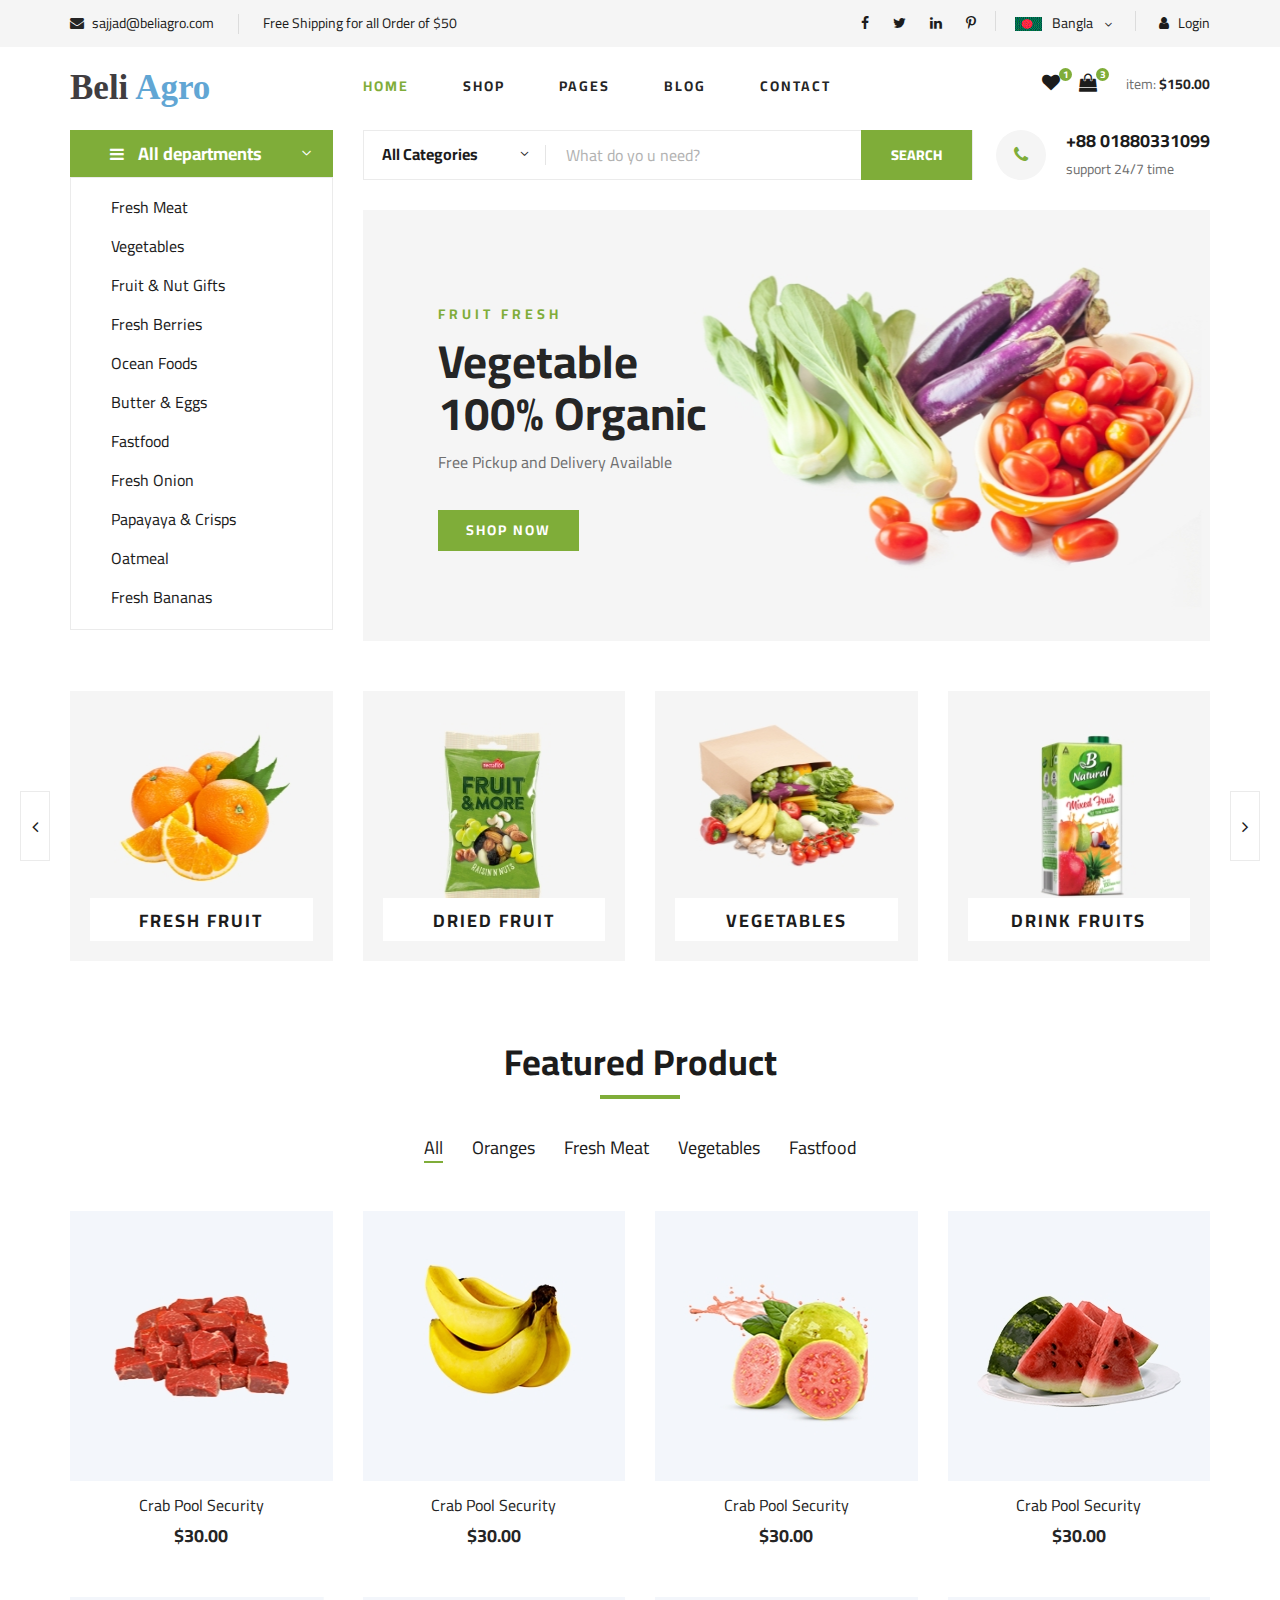
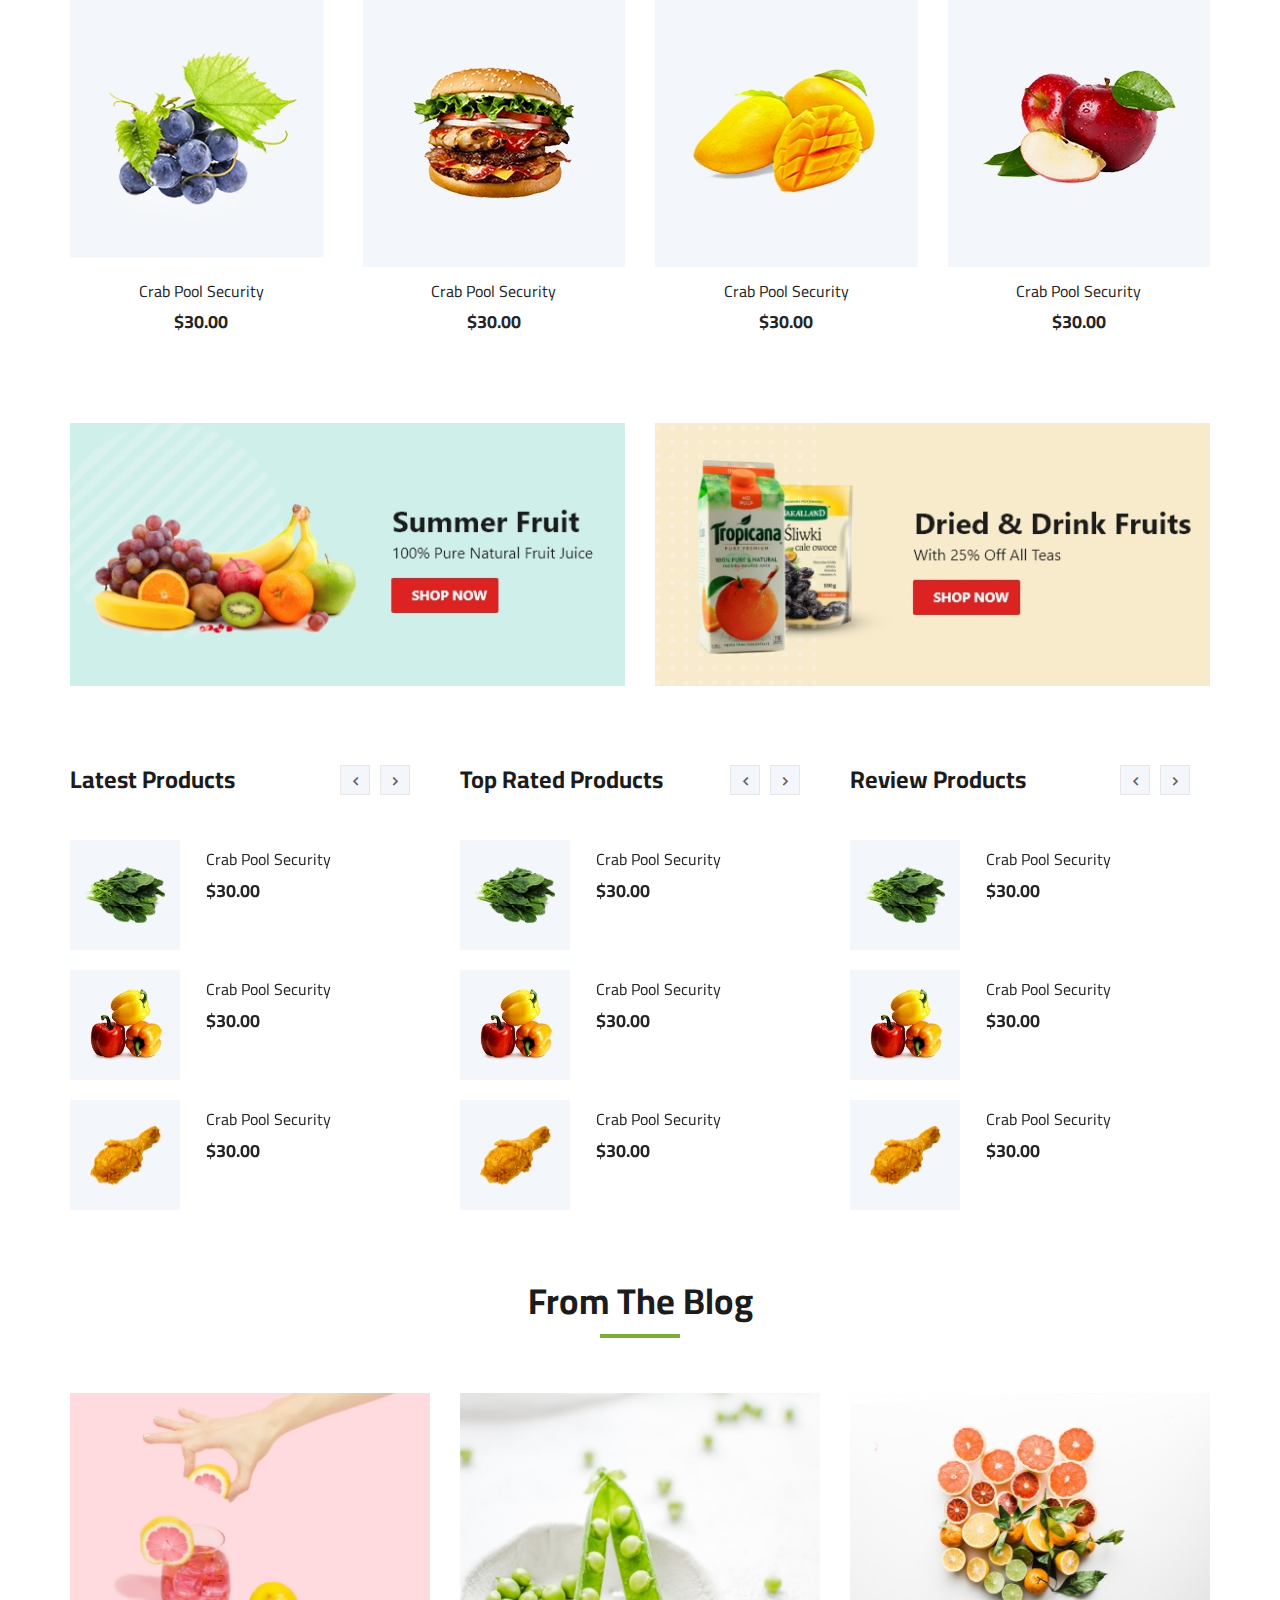
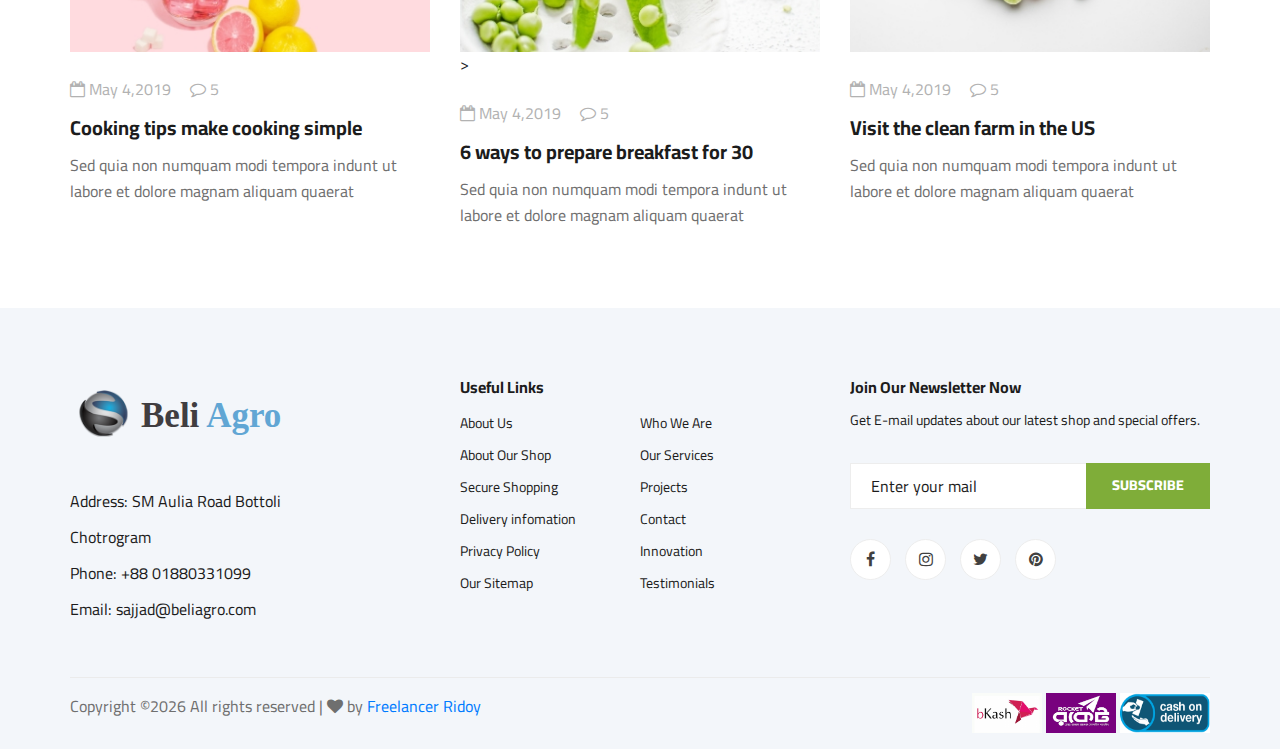
<file: index.html>
<!DOCTYPE html>
<html lang="zxx">


<!-- Mirrored from preview.colorlib.com/theme/ogani/ by HTTrack Website Copier/3.x [XR&CO'2014], Mon, 30 Nov 2020 18:23:15 GMT -->
<head>
    <meta charset="UTF-8">
    <meta name="description" content="Ogani Template">
    <meta name="keywords" content="Ogani, unica, creative, html">
    <meta name="viewport" content="width=device-width, initial-scale=1.0">
    <meta http-equiv="X-UA-Compatible" content="ie=edge">
    <link rel="icon" href="img/favicon.ico">
    <title>Beli Agro</title>

    <!-- Google Font -->
    <link href="https://fonts.googleapis.com/css2?family=Cairo:wght@200;300;400;600;900&amp;display=swap"
          rel="stylesheet">

    <!-- Css Styles -->
    <link rel="stylesheet" href="css/bootstrap.min.css" type="text/css">
    <link rel="stylesheet" href="css/font-awesome.min.css" type="text/css">
    <link rel="stylesheet" href="css/elegant-icons.css" type="text/css">
    <link rel="stylesheet" href="css/nice-select.css" type="text/css">
    <link rel="stylesheet" href="css/jquery-ui.min.css" type="text/css">
    <link rel="stylesheet" href="css/owl.carousel.min.css" type="text/css">
    <link rel="stylesheet" href="css/slicknav.min.css" type="text/css">
    <link rel="stylesheet" href="css/style.css" type="text/css">

</head>

<body>
<!-- Page Preloder -->
<!--    <div id="preloder">-->
<!--        <div class="loader"></div>-->
<!--    </div>-->

<!-- Humberger Begin -->
<div class="humberger__menu__overlay"></div>
<div class="humberger__menu__wrapper">
    <div class="humberger__menu__logo">
        <a href="#">
            <!--                <img src="img/logo.png" alt="">-->
            <span class="cmg-font">Beli <span style="color: #61a6d4">Agro</span></span></a>
        </a>
    </div>
    <div class="humberger__menu__cart">
        <ul>
            <li><a href="#"><i class="fa fa-heart"></i> <span>1</span></a></li>
            <li><a href="#"><i class="fa fa-shopping-bag"></i> <span>3</span></a></li>
        </ul>
        <div class="header__cart__price">item: <span>$150.00</span></div>
    </div>
    <div class="humberger__menu__widget">
        <div class="header__top__right__language">
            <img src="img/bangladesh.gif" alt="">
            <div>Bangla</div>
            <span class="arrow_carrot-down"></span>
            <ul>
                <li><a href="#">Bangla</a></li>
                <li><a href="#">English</a></li>
            </ul>
        </div>
        <div class="header__top__right__auth">
            <a href="#"><i class="fa fa-user"></i> Login</a>
        </div>
    </div>
    <nav class="humberger__menu__nav mobile-menu">
        <ul>
            <li class="active"><a href="index.html">Home</a></li>
            <li><a href="shop-grid.html">Shop</a></li>
            <li><a href="#">Pages</a>
                <ul class="header__menu__dropdown">
                    <li><a href="shop-details.html">Shop Details</a></li>
                    <li><a href="shoping-cart.html">Shoping Cart</a></li>
                    <li><a href="checkout.html">Check Out</a></li>
                    <li><a href="blog-details.html">Blog Details</a></li>
                </ul>
            </li>
            <li><a href="blog.html">Blog</a></li>
            <li><a href="contact.html">Contact</a></li>
        </ul>
    </nav>
    <div id="mobile-menu-wrap"></div>
    <div class="header__top__right__social">
        <a href="#"><i class="fa fa-facebook"></i></a>
        <a href="#"><i class="fa fa-twitter"></i></a>
        <a href="#"><i class="fa fa-linkedin"></i></a>
        <a href="#"><i class="fa fa-pinterest-p"></i></a>
    </div>
    <div class="humberger__menu__contact">
        <ul>
            <li><i class="fa fa-envelope"></i> sajjad@beliagro.com</li>
            <li>Free Shipping for all Order of $50</li>
        </ul>
    </div>
</div>
<!-- Humberger End -->

<!-- Header Section Begin -->
<header class="header">
    <div class="header__top">
        <div class="container">
            <div class="row">
                <div class="col-lg-6 col-md-6">
                    <div class="header__top__left">
                        <ul>
                            <li><i class="fa fa-envelope"></i> sajjad@beliagro.com</li>
                            <li>Free Shipping for all Order of $50</li>
                        </ul>
                    </div>
                </div>
                <div class="col-lg-6 col-md-6">
                    <div class="header__top__right">
                        <div class="header__top__right__social">
                            <a href="#"><i class="fa fa-facebook"></i></a>
                            <a href="#"><i class="fa fa-twitter"></i></a>
                            <a href="#"><i class="fa fa-linkedin"></i></a>
                            <a href="#"><i class="fa fa-pinterest-p"></i></a>
                        </div>
                        <div class="header__top__right__language">
                            <img src="img/bangladesh.gif" alt="">
                            <div>Bangla</div>
                            <span class="arrow_carrot-down"></span>
                            <ul>
                                <li><a href="#">Bangla</a></li>
                                <li><a href="#">English</a></li>
                            </ul>
                        </div>
                        <div class="header__top__right__auth">
                            <a href="#"><i class="fa fa-user"></i> Login</a>
                        </div>
                    </div>
                </div>
            </div>
        </div>
    </div>
    <div class="container">
        <div class="row">
            <div class="col-lg-3">
                <div class="header__logo">
                    <a href="index.html">
                        <!--                            <img src="img/logo.png" alt="" width="57" height="60">-->
                        <span class="cmg-font">Beli <span style="color: #61a6d4">Agro</span></span></a>
                </div>
            </div>
            <div class="col-lg-6">
                <nav class="header__menu">
                    <ul>
                        <li class="active"><a href="index.html">Home</a></li>
                        <li><a href="shop-grid.html">Shop</a></li>
                        <li><a href="#">Pages</a>
                            <ul class="header__menu__dropdown">
                                <li><a href="shop-details.html">Shop Details</a></li>
                                <li><a href="shoping-cart.html">Shoping Cart</a></li>
                                <li><a href="checkout.html">Check Out</a></li>
                                <li><a href="blog-details.html">Blog Details</a></li>
                            </ul>
                        </li>
                        <li><a href="blog.html">Blog</a></li>
                        <li><a href="contact.html">Contact</a></li>
                    </ul>
                </nav>
            </div>
            <div class="col-lg-3">
                <div class="header__cart">
                    <ul>
                        <li><a href="#"><i class="fa fa-heart"></i> <span>1</span></a></li>
                        <li><a href="#"><i class="fa fa-shopping-bag"></i> <span>3</span></a></li>
                    </ul>
                    <div class="header__cart__price">item: <span>$150.00</span></div>
                </div>
            </div>
        </div>
        <div class="humberger__open">
            <i class="fa fa-bars"></i>
        </div>
    </div>
</header>
<!-- Header Section End -->

<!-- Hero Section Begin -->
<section class="hero">
    <div class="container">
        <div class="row">
            <div class="col-lg-3">
                <div class="hero__categories">
                    <div class="hero__categories__all">
                        <i class="fa fa-bars"></i>
                        <span>All departments</span>
                    </div>
                    <ul>
                        <li><a href="#">Fresh Meat</a></li>
                        <li><a href="#">Vegetables</a></li>
                        <li><a href="#">Fruit & Nut Gifts</a></li>
                        <li><a href="#">Fresh Berries</a></li>
                        <li><a href="#">Ocean Foods</a></li>
                        <li><a href="#">Butter & Eggs</a></li>
                        <li><a href="#">Fastfood</a></li>
                        <li><a href="#">Fresh Onion</a></li>
                        <li><a href="#">Papayaya & Crisps</a></li>
                        <li><a href="#">Oatmeal</a></li>
                        <li><a href="#">Fresh Bananas</a></li>
                    </ul>
                </div>
            </div>
            <div class="col-lg-9">
                <div class="hero__search">
                    <div class="hero__search__form">
                        <form action="#">
                            <div class="hero__search__categories">
                                All Categories
                                <span class="arrow_carrot-down"></span>
                            </div>
                            <input type="text" placeholder="What do yo u need?">
                            <button type="submit" class="site-btn">SEARCH</button>
                        </form>
                    </div>
                    <div class="hero__search__phone">
                        <div class="hero__search__phone__icon">
                            <i class="fa fa-phone"></i>
                        </div>
                        <div class="hero__search__phone__text">
                            <h5>+88 01880331099</h5>
                            <span>support 24/7 time</span>
                        </div>
                    </div>
                </div>
                <div class="hero__item set-bg" data-setbg="img/hero/banner.jpg">
                    <div class="hero__text">
                        <span>FRUIT FRESH</span>
                        <h2>Vegetable <br/>100% Organic</h2>
                        <p>Free Pickup and Delivery Available</p>
                        <a href="#" class="primary-btn">SHOP NOW</a>
                    </div>
                </div>
            </div>
        </div>
    </div>
</section>
<!-- Hero Section End -->

<!-- Categories Section Begin -->
<section class="categories">
    <div class="container">
        <div class="row">
            <div class="categories__slider owl-carousel">
                <div class="col-lg-3">
                    <div class="categories__item set-bg" data-setbg="img/categories/cat-1.jpg">
                        <h5><a href="shop-grid.html">Fresh Fruit</a></h5>
                    </div>
                </div>
                <div class="col-lg-3">
                    <div class="categories__item set-bg" data-setbg="img/categories/cat-2.jpg">
                        <h5><a href="shop-grid.html">Dried Fruit</a></h5>
                    </div>
                </div>
                <div class="col-lg-3">
                    <div class="categories__item set-bg" data-setbg="img/categories/cat-3.jpg">
                        <h5><a href="shop-grid.html">Vegetables</a></h5>
                    </div>
                </div>
                <div class="col-lg-3">
                    <div class="categories__item set-bg" data-setbg="img/categories/cat-4.jpg">
                        <h5><a href="shop-grid.html">drink fruits</a></h5>
                    </div>
                </div>
                <div class="col-lg-3">
                    <div class="categories__item set-bg" data-setbg="img/categories/cat-5.jpg">
                        <h5><a href="shop-grid.html">drink fruits</a></h5>
                    </div>
                </div>
            </div>
        </div>
    </div>
</section>
<!-- Categories Section End -->

<!-- Featured Section Begin -->
<section class="featured spad">
    <div class="container">
        <div class="row">
            <div class="col-lg-12">
                <div class="section-title">
                    <h2>Featured Product</h2>
                </div>
                <div class="featured__controls">
                    <ul>
                        <li class="active" data-filter="*">All</li>
                        <li data-filter=".oranges">Oranges</li>
                        <li data-filter=".fresh-meat">Fresh Meat</li>
                        <li data-filter=".vegetables">Vegetables</li>
                        <li data-filter=".fastfood">Fastfood</li>
                    </ul>
                </div>
            </div>
        </div>
        <div class="row featured__filter">
            <div class="col-lg-3 col-md-4 col-sm-6 mix oranges fresh-meat">
                <div class="featured__item">
                    <div class="featured__item__pic set-bg" data-setbg="img/featured/feature-1.jpg">
                        <ul class="featured__item__pic__hover">
                            <li><a href="#"><i class="fa fa-heart"></i></a></li>
                            <li><a href="#"><i class="fa fa-retweet"></i></a></li>
                            <li><a href="shop-details.html"><i class="fa fa-shopping-cart"></i></a></li>
                        </ul>
                    </div>
                    <div class="featured__item__text">
                        <h6><a href="shop-details.html">Crab Pool Security</a></h6>
                        <h5>$30.00</h5>
                    </div>
                </div>
            </div>
            <div class="col-lg-3 col-md-4 col-sm-6 mix vegetables fastfood">
                <div class="featured__item">
                    <div class="featured__item__pic set-bg" data-setbg="img/featured/feature-2.jpg">
                        <ul class="featured__item__pic__hover">
                            <li><a href="#"><i class="fa fa-heart"></i></a></li>
                            <li><a href="#"><i class="fa fa-retweet"></i></a></li>
                            <li><a href="shop-details.html"><i class="fa fa-shopping-cart"></i></a></li>
                        </ul>
                    </div>
                    <div class="featured__item__text">
                        <h6><a href="shop-details.html">Crab Pool Security</a></h6>
                        <h5>$30.00</h5>
                    </div>
                </div>
            </div>
            <div class="col-lg-3 col-md-4 col-sm-6 mix vegetables fresh-meat">
                <div class="featured__item">
                    <div class="featured__item__pic set-bg" data-setbg="img/featured/feature-3.jpg">
                        <ul class="featured__item__pic__hover">
                            <li><a href="#"><i class="fa fa-heart"></i></a></li>
                            <li><a href="#"><i class="fa fa-retweet"></i></a></li>
                            <li><a href="shop-details.html"><i class="fa fa-shopping-cart"></i></a></li>
                        </ul>
                    </div>
                    <div class="featured__item__text">
                        <h6><a href="shop-details.html">Crab Pool Security</a></h6>
                        <h5>$30.00</h5>
                    </div>
                </div>
            </div>
            <div class="col-lg-3 col-md-4 col-sm-6 mix fastfood oranges">
                <div class="featured__item">
                    <div class="featured__item__pic set-bg" data-setbg="img/featured/feature-4.jpg">
                        <ul class="featured__item__pic__hover">
                            <li><a href="#"><i class="fa fa-heart"></i></a></li>
                            <li><a href="#"><i class="fa fa-retweet"></i></a></li>
                            <li><a href="shop-details.html"><i class="fa fa-shopping-cart"></i></a></li>
                        </ul>
                    </div>
                    <div class="featured__item__text">
                        <h6><a href="shop-details.html">Crab Pool Security</a></h6>
                        <h5>$30.00</h5>
                    </div>
                </div>
            </div>
            <div class="col-lg-3 col-md-4 col-sm-6 mix fresh-meat vegetables">
                <div class="featured__item">
                    <div class="featured__item__pic set-bg" data-setbg="img/featured/feature-5.jpg">
                        <ul class="featured__item__pic__hover">
                            <li><a href="#"><i class="fa fa-heart"></i></a></li>
                            <li><a href="#"><i class="fa fa-retweet"></i></a></li>
                            <li><a href="shop-details.html"><i class="fa fa-shopping-cart"></i></a></li>
                        </ul>
                    </div>
                    <div class="featured__item__text">
                        <h6><a href="shop-details.html">Crab Pool Security</a></h6>
                        <h5>$30.00</h5>
                    </div>
                </div>
            </div>
            <div class="col-lg-3 col-md-4 col-sm-6 mix oranges fastfood">
                <div class="featured__item">
                    <div class="featured__item__pic set-bg" data-setbg="img/featured/feature-6.jpg">
                        <ul class="featured__item__pic__hover">
                            <li><a href="#"><i class="fa fa-heart"></i></a></li>
                            <li><a href="#"><i class="fa fa-retweet"></i></a></li>
                            <li><a href="shop-details.html"><i class="fa fa-shopping-cart"></i></a></li>
                        </ul>
                    </div>
                    <div class="featured__item__text">
                        <h6><a href="shop-details.html">Crab Pool Security</a></h6>
                        <h5>$30.00</h5>
                    </div>
                </div>
            </div>
            <div class="col-lg-3 col-md-4 col-sm-6 mix fresh-meat vegetables">
                <div class="featured__item">
                    <div class="featured__item__pic set-bg" data-setbg="img/featured/feature-7.jpg">
                        <ul class="featured__item__pic__hover">
                            <li><a href="#"><i class="fa fa-heart"></i></a></li>
                            <li><a href="#"><i class="fa fa-retweet"></i></a></li>
                            <li><a href="shop-details.html"><i class="fa fa-shopping-cart"></i></a></li>
                        </ul>
                    </div>
                    <div class="featured__item__text">
                        <h6><a href="shop-details.html">Crab Pool Security</a></h6>
                        <h5>$30.00</h5>
                    </div>
                </div>
            </div>
            <div class="col-lg-3 col-md-4 col-sm-6 mix fastfood vegetables">
                <div class="featured__item">
                    <div class="featured__item__pic set-bg" data-setbg="img/featured/feature-8.jpg">
                        <ul class="featured__item__pic__hover">
                            <li><a href="#"><i class="fa fa-heart"></i></a></li>
                            <li><a href="#"><i class="fa fa-retweet"></i></a></li>
                            <li><a href="shop-details.html"><i class="fa fa-shopping-cart"></i></a></li>
                        </ul>
                    </div>
                    <div class="featured__item__text">
                        <h6><a href="shop-details.html">Crab Pool Security</a></h6>
                        <h5>$30.00</h5>
                    </div>
                </div>
            </div>
        </div>
    </div>
</section>
<!-- Featured Section End -->

<!-- Banner Begin -->
<div class="banner">
    <div class="container">
        <div class="row">
            <div class="col-lg-6 col-md-6 col-sm-6">
                <div class="banner__pic">
                    <img src="img/banner/banner-1.jpg" alt="">
                </div>
            </div>
            <div class="col-lg-6 col-md-6 col-sm-6">
                <div class="banner__pic">
                    <img src="img/banner/banner-2.jpg" alt="">
                </div>
            </div>
        </div>
    </div>
</div>
<!-- Banner End -->

<!-- Latest Product Section Begin -->
<section class="latest-product spad">
    <div class="container">
        <div class="row">
            <div class="col-lg-4 col-md-6">
                <div class="latest-product__text">
                    <h4>Latest Products</h4>
                    <div class="latest-product__slider owl-carousel">
                        <div class="latest-prdouct__slider__item">
                            <a href="shop-details.html" class="latest-product__item">
                                <div class="latest-product__item__pic">
                                    <img src="img/latest-product/lp-1.jpg" alt="">
                                </div>
                                <div class="latest-product__item__text">
                                    <h6>Crab Pool Security</h6>
                                    <span>$30.00</span>
                                </div>
                            </a>
                            <a href="shop-details.html" class="latest-product__item">
                                <div class="latest-product__item__pic">
                                    <img src="img/latest-product/lp-2.jpg" alt="">
                                </div>
                                <div class="latest-product__item__text">
                                    <h6>Crab Pool Security</h6>
                                    <span>$30.00</span>
                                </div>
                            </a>
                            <a href="shop-details.html" class="latest-product__item">
                                <div class="latest-product__item__pic">
                                    <img src="img/latest-product/lp-3.jpg" alt="">
                                </div>
                                <div class="latest-product__item__text">
                                    <h6>Crab Pool Security</h6>
                                    <span>$30.00</span>
                                </div>
                            </a>
                        </div>
                        <div class="latest-prdouct__slider__item">
                            <a href="shop-details.html" class="latest-product__item">
                                <div class="latest-product__item__pic">
                                    <img src="img/latest-product/lp-1.jpg" alt="">
                                </div>
                                <div class="latest-product__item__text">
                                    <h6>Crab Pool Security</h6>
                                    <span>$30.00</span>
                                </div>
                            </a>
                            <a href="shop-details.html" class="latest-product__item">
                                <div class="latest-product__item__pic">
                                    <img src="img/latest-product/lp-2.jpg" alt="">
                                </div>
                                <div class="latest-product__item__text">
                                    <h6>Crab Pool Security</h6>
                                    <span>$30.00</span>
                                </div>
                            </a>
                            <a href="shop-details.html" class="latest-product__item">
                                <div class="latest-product__item__pic">
                                    <img src="img/latest-product/lp-3.jpg" alt="">
                                </div>
                                <div class="latest-product__item__text">
                                    <h6>Crab Pool Security</h6>
                                    <span>$30.00</span>
                                </div>
                            </a>
                        </div>
                    </div>
                </div>
            </div>
            <div class="col-lg-4 col-md-6">
                <div class="latest-product__text">
                    <h4>Top Rated Products</h4>
                    <div class="latest-product__slider owl-carousel">
                        <div class="latest-prdouct__slider__item">
                            <a href="shop-details.html" class="latest-product__item">
                                <div class="latest-product__item__pic">
                                    <img src="img/latest-product/lp-1.jpg" alt="">
                                </div>
                                <div class="latest-product__item__text">
                                    <h6>Crab Pool Security</h6>
                                    <span>$30.00</span>
                                </div>
                            </a>
                            <a href="shop-details.html" class="latest-product__item">
                                <div class="latest-product__item__pic">
                                    <img src="img/latest-product/lp-2.jpg" alt="">
                                </div>
                                <div class="latest-product__item__text">
                                    <h6>Crab Pool Security</h6>
                                    <span>$30.00</span>
                                </div>
                            </a>
                            <a href="shop-details.html" class="latest-product__item">
                                <div class="latest-product__item__pic">
                                    <img src="img/latest-product/lp-3.jpg" alt="">
                                </div>
                                <div class="latest-product__item__text">
                                    <h6>Crab Pool Security</h6>
                                    <span>$30.00</span>
                                </div>
                            </a>
                        </div>
                        <div class="latest-prdouct__slider__item">
                            <a href="shop-details.html" class="latest-product__item">
                                <div class="latest-product__item__pic">
                                    <img src="img/latest-product/lp-1.jpg" alt="">
                                </div>
                                <div class="latest-product__item__text">
                                    <h6>Crab Pool Security</h6>
                                    <span>$30.00</span>
                                </div>
                            </a>
                            <a href="shop-details.html" class="latest-product__item">
                                <div class="latest-product__item__pic">
                                    <img src="img/latest-product/lp-2.jpg" alt="">
                                </div>
                                <div class="latest-product__item__text">
                                    <h6>Crab Pool Security</h6>
                                    <span>$30.00</span>
                                </div>
                            </a>
                            <a href="shop-details.html" class="latest-product__item">
                                <div class="latest-product__item__pic">
                                    <img src="img/latest-product/lp-3.jpg" alt="">
                                </div>
                                <div class="latest-product__item__text">
                                    <h6>Crab Pool Security</h6>
                                    <span>$30.00</span>
                                </div>
                            </a>
                        </div>
                    </div>
                </div>
            </div>
            <div class="col-lg-4 col-md-6">
                <div class="latest-product__text">
                    <h4>Review Products</h4>
                    <div class="latest-product__slider owl-carousel">
                        <div class="latest-prdouct__slider__item">
                            <a href="shop-details.html" class="latest-product__item">
                                <div class="latest-product__item__pic">
                                    <img src="img/latest-product/lp-1.jpg" alt="">
                                </div>
                                <div class="latest-product__item__text">
                                    <h6>Crab Pool Security</h6>
                                    <span>$30.00</span>
                                </div>
                            </a>
                            <a href="shop-details.html" class="latest-product__item">
                                <div class="latest-product__item__pic">
                                    <img src="img/latest-product/lp-2.jpg" alt="">
                                </div>
                                <div class="latest-product__item__text">
                                    <h6>Crab Pool Security</h6>
                                    <span>$30.00</span>
                                </div>
                            </a>
                            <a href="shop-details.html" class="latest-product__item">
                                <div class="latest-product__item__pic">
                                    <img src="img/latest-product/lp-3.jpg" alt="">
                                </div>
                                <div class="latest-product__item__text">
                                    <h6>Crab Pool Security</h6>
                                    <span>$30.00</span>
                                </div>
                            </a>
                        </div>
                        <div class="latest-prdouct__slider__item">
                            <a href="shop-details.html" class="latest-product__item">
                                <div class="latest-product__item__pic">
                                    <img src="img/latest-product/lp-1.jpg" alt="">
                                </div>
                                <div class="latest-product__item__text">
                                    <h6>Crab Pool Security</h6>
                                    <span>$30.00</span>
                                </div>
                            </a>
                            <a href="shop-details.html" class="latest-product__item">
                                <div class="latest-product__item__pic">
                                    <img src="img/latest-product/lp-2.jpg" alt="">
                                </div>
                                <div class="latest-product__item__text">
                                    <h6>Crab Pool Security</h6>
                                    <span>$30.00</span>
                                </div>
                            </a>
                            <a href="shop-details.html" class="latest-product__item">
                                <div class="latest-product__item__pic">
                                    <img src="img/latest-product/lp-3.jpg" alt="">
                                </div>
                                <div class="latest-product__item__text">
                                    <h6>Crab Pool Security</h6>
                                    <span>$30.00</span>
                                </div>
                            </a>
                        </div>
                    </div>
                </div>
            </div>
        </div>
    </div>
</section>
<!-- Latest Product Section End -->

<!-- Blog Section Begin -->
<section class="from-blog spad">
    <div class="container">
        <div class="row">
            <div class="col-lg-12">
                <div class="section-title from-blog__title">
                    <h2>From The Blog</h2>
                </div>
            </div>
        </div>
        <div class="row">
            <div class="col-lg-4 col-md-4 col-sm-6">
                <div class="blog__item">
                    <div class="blog__item__pic">
                        <a href="blog-details.html"> <img src="img/blog/blog-1.jpg" alt=""></a>
                    </div>
                    <div class="blog__item__text">
                        <ul>
                            <li><i class="fa fa-calendar-o"></i> May 4,2019</li>
                            <li><i class="fa fa-comment-o"></i> 5</li>
                        </ul>
                        <h5><a href="blog-details.html">Cooking tips make cooking simple</a></h5>
                        <p>Sed quia non numquam modi tempora indunt ut labore et dolore magnam aliquam quaerat </p>
                    </div>
                </div>
            </div>
            <div class="col-lg-4 col-md-4 col-sm-6">
                <div class="blog__item">
                    <div class="blog__item__pic">
                        <a href="blog-details.html"> <img src="img/blog/blog-2.jpg" alt=""></a>>
                    </div>
                    <div class="blog__item__text">
                        <ul>
                            <li><i class="fa fa-calendar-o"></i> May 4,2019</li>
                            <li><i class="fa fa-comment-o"></i> 5</li>
                        </ul>
                        <h5><a href="blog-details.html">6 ways to prepare breakfast for 30</a></h5>
                        <p>Sed quia non numquam modi tempora indunt ut labore et dolore magnam aliquam quaerat </p>
                    </div>
                </div>
            </div>
            <div class="col-lg-4 col-md-4 col-sm-6">
                <div class="blog__item">
                    <div class="blog__item__pic">
                        <a href="blog-details.html"> <img src="img/blog/blog-3.jpg" alt=""></a>
                    </div>
                    <div class="blog__item__text">
                        <ul>
                            <li><i class="fa fa-calendar-o"></i> May 4,2019</li>
                            <li><i class="fa fa-comment-o"></i> 5</li>
                        </ul>
                        <h5><a href="blog-details.html">Visit the clean farm in the US</a></h5>
                        <p>Sed quia non numquam modi tempora indunt ut labore et dolore magnam aliquam quaerat </p>
                    </div>
                </div>
            </div>
        </div>
    </div>
</section>
<!-- Blog Section End -->

<!-- Footer Section Begin -->
<footer class="footer spad">
    <div class="container">
        <div class="row">
            <div class="col-lg-3 col-md-6 col-sm-6">
                <div class="footer__about">
                    <div class="footer__about__logo">
                        <img style="margin-bottom: 20px" src="img/beliagro-min.png" alt="" width="67" height="70">
                        <span class="cmg-font">Beli <span style="color: #61a6d4">Agro</span></span></a>
                    </div>
                    <ul>
                        <li>Address: SM Aulia Road Bottoli Chotrogram</li>
                        <li>Phone: +88 01880331099</li>
                        <li>Email: sajjad@beliagro.com</li>
                    </ul>
                </div>
            </div>
            <div class="col-lg-4 col-md-6 col-sm-6 offset-lg-1">
                <div class="footer__widget">
                    <h6>Useful Links</h6>
                    <ul>
                        <li><a href="#">About Us</a></li>
                        <li><a href="#">About Our Shop</a></li>
                        <li><a href="#">Secure Shopping</a></li>
                        <li><a href="#">Delivery infomation</a></li>
                        <li><a href="#">Privacy Policy</a></li>
                        <li><a href="#">Our Sitemap</a></li>
                    </ul>
                    <ul>
                        <li><a href="#">Who We Are</a></li>
                        <li><a href="#">Our Services</a></li>
                        <li><a href="#">Projects</a></li>
                        <li><a href="#">Contact</a></li>
                        <li><a href="#">Innovation</a></li>
                        <li><a href="#">Testimonials</a></li>
                    </ul>
                </div>
            </div>
            <div class="col-lg-4 col-md-12">
                <div class="footer__widget">
                    <h6>Join Our Newsletter Now</h6>
                    <p>Get E-mail updates about our latest shop and special offers.</p>
                    <form action="#">
                        <input type="text" placeholder="Enter your mail">
                        <button type="submit" class="site-btn">Subscribe</button>
                    </form>
                    <div class="footer__widget__social">
                        <a href="#"><i class="fa fa-facebook"></i></a>
                        <a href="#"><i class="fa fa-instagram"></i></a>
                        <a href="#"><i class="fa fa-twitter"></i></a>
                        <a href="#"><i class="fa fa-pinterest"></i></a>
                    </div>
                </div>
            </div>
        </div>
        <div class="row">
            <div class="col-lg-12">
                <div class="footer__copyright">
                    <div class="footer__copyright__text">
                        <p><!-- Link back to Colorlib can't be removed. Template is licensed under CC BY 3.0. -->
                            Copyright &copy;<script>document.write(new Date().getFullYear());</script>
                            All rights reserved | <i class="fa fa-heart" aria-hidden="true"></i> by <a
                                    href="https://colorlib.com/" target="_blank">Freelancer Ridoy</a>
                            <!-- Link back to Colorlib can't be removed. Template is licensed under CC BY 3.0. --></p>
                    </div>
                    <div class="footer__copyright__payment"><img src="img/bikash.png" alt="" width="70" height="40">
                        <img src="img/rocket.jpg" alt="" width="70" height="40"> <img src="img/cod.png" alt=""
                                                                                      width="90" height="40"></div>
                </div>
            </div>
        </div>
    </div>
</footer>
<!-- Footer Section End -->

<!-- Js Plugins -->
<script src="js/jquery-3.3.1.min.js"></script>
<script src="js/bootstrap.min.js"></script>
<script src="js/jquery.nice-select.min.js"></script>
<script src="js/jquery-ui.min.js"></script>
<script src="js/jquery.slicknav.js"></script>
<script src="js/mixitup.min.js"></script>
<script src="js/owl.carousel.min.js"></script>
<script src="js/main.js"></script>

<!-- Global site tag (gtag.js) - Google Analytics -->
<script async src="https://www.googletagmanager.com/gtag/js?id=UA-23581568-13"></script>
<script>
    window.dataLayer = window.dataLayer || [];

    function gtag() {
        dataLayer.push(arguments);
    }

    gtag('js', new Date());

    gtag('config', 'UA-23581568-13');
</script>

</body>


<!-- Mirrored from preview.colorlib.com/theme/ogani/ by HTTrack Website Copier/3.x [XR&CO'2014], Mon, 30 Nov 2020 18:23:42 GMT -->
</html>
</file>
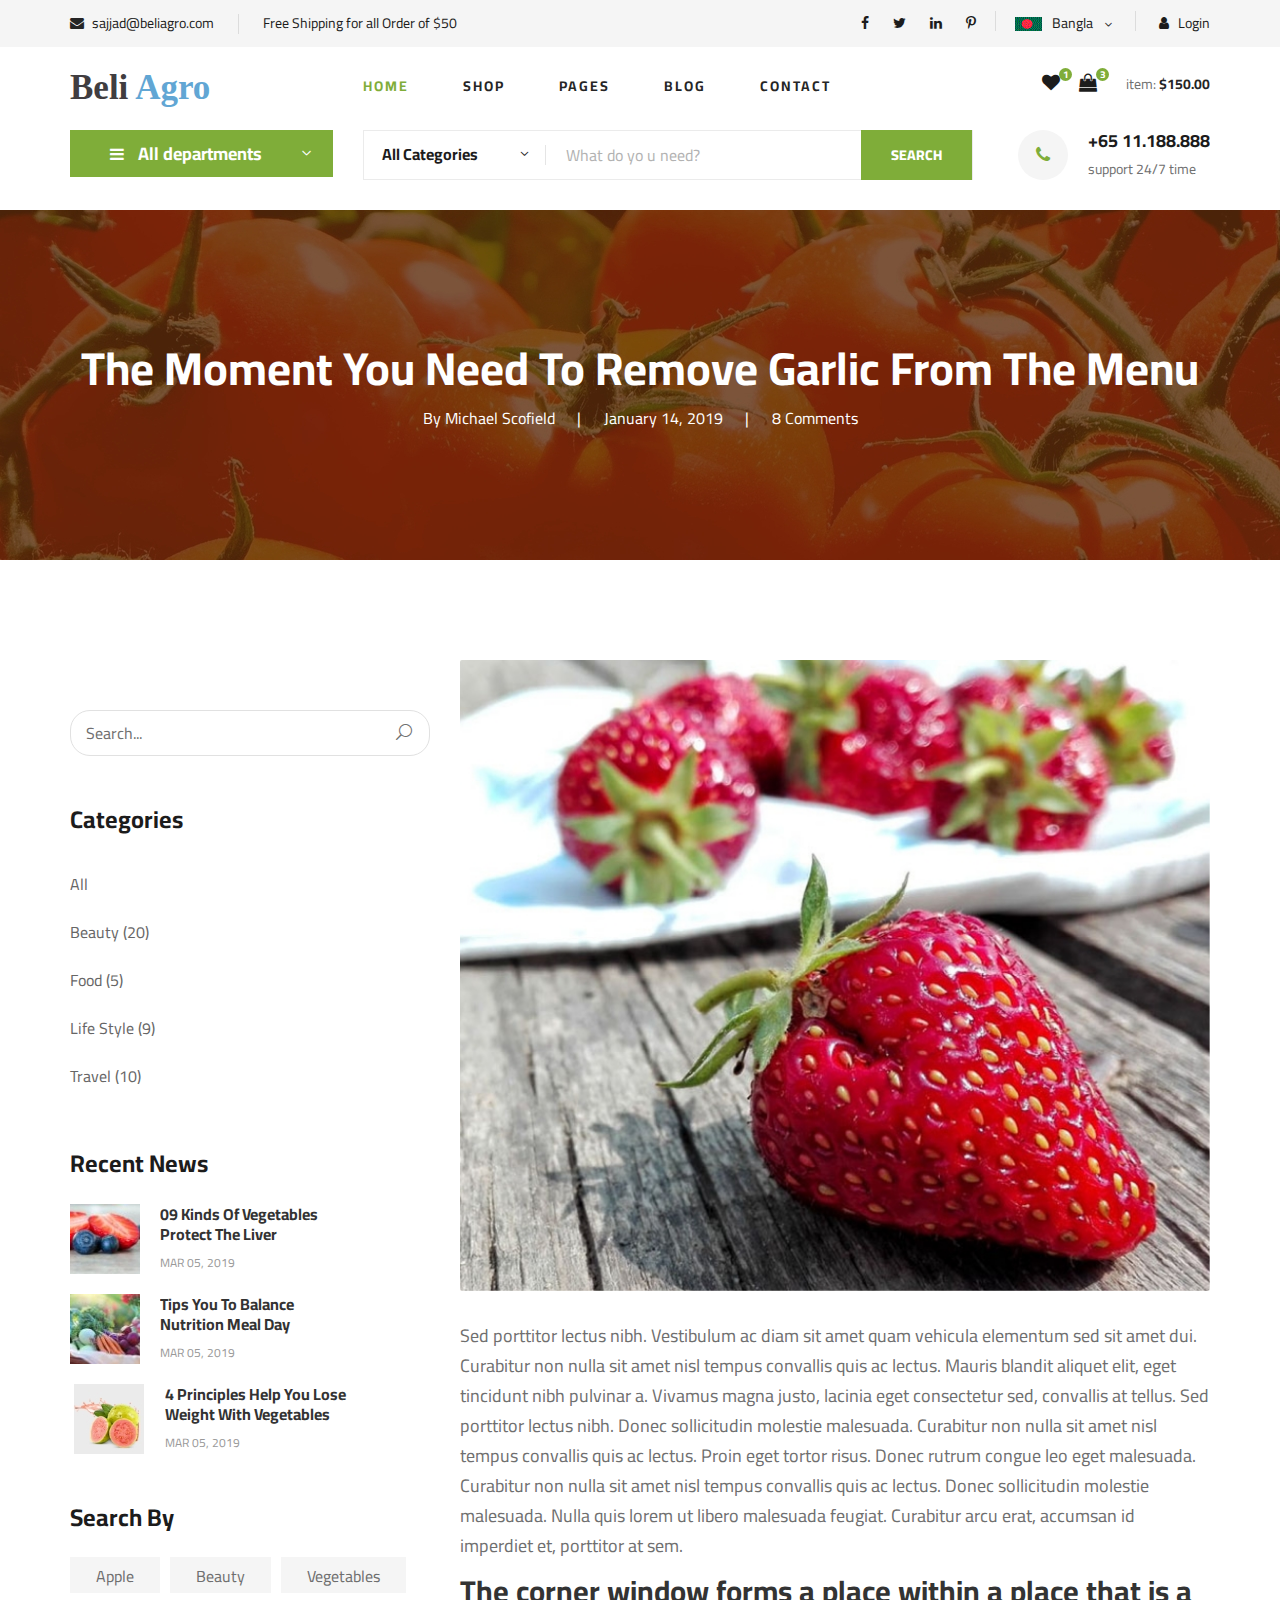
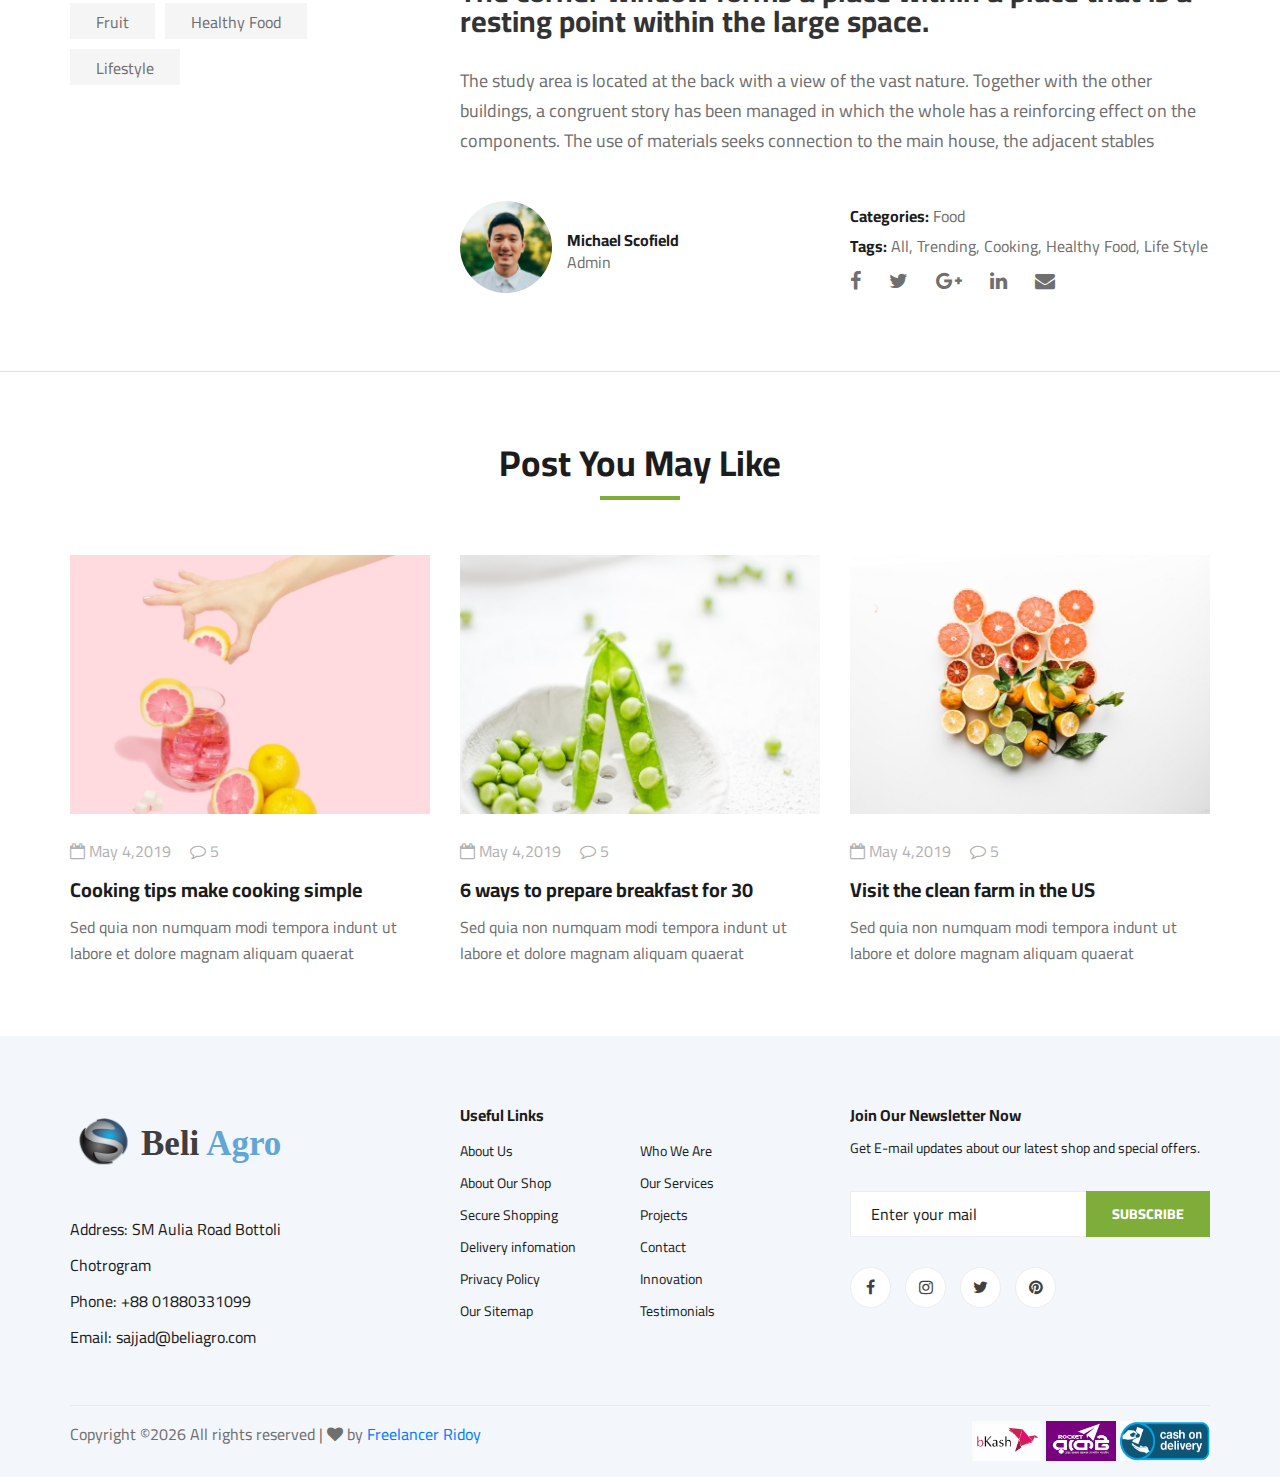
<file: blog-details.html>
<!DOCTYPE html>
<html lang="zxx">


<!-- Mirrored from preview.colorlib.com/theme/ogani/blog-details.html by HTTrack Website Copier/3.x [XR&CO'2014], Mon, 30 Nov 2020 18:24:20 GMT -->
<head>
    <meta charset="UTF-8">
    <meta name="description" content="Ogani Template">
    <meta name="keywords" content="Ogani, unica, creative, html">
    <meta name="viewport" content="width=device-width, initial-scale=1.0">
    <meta http-equiv="X-UA-Compatible" content="ie=edge">
    <link rel="icon" href="img/favicon.ico">
    <title>Ogani | Template</title>

    <!-- Google Font -->
    <link href="https://fonts.googleapis.com/css2?family=Cairo:wght@200;300;400;600;900&amp;display=swap" rel="stylesheet">

    <!-- Css Styles -->
    <link rel="stylesheet" href="css/bootstrap.min.css" type="text/css">
    <link rel="stylesheet" href="css/font-awesome.min.css" type="text/css">
    <link rel="stylesheet" href="css/elegant-icons.css" type="text/css">
    <link rel="stylesheet" href="css/nice-select.css" type="text/css">
    <link rel="stylesheet" href="css/jquery-ui.min.css" type="text/css">
    <link rel="stylesheet" href="css/owl.carousel.min.css" type="text/css">
    <link rel="stylesheet" href="css/slicknav.min.css" type="text/css">
    <link rel="stylesheet" href="css/style.css" type="text/css">
</head>

<body>
<!-- Page Preloder -->
<!--    <div id="preloder">-->
<!--        <div class="loader"></div>-->
<!--    </div>-->

<!-- Humberger Begin -->
<div class="humberger__menu__overlay"></div>
<div class="humberger__menu__wrapper">
    <div class="humberger__menu__logo">
        <a href="#">
            <!--                <img src="img/logo.png" alt="">-->
            <span class="cmg-font">Beli <span style="color: #61a6d4">Agro</span></span></a>
        </a>
    </div>
    <div class="humberger__menu__cart">
        <ul>
            <li><a href="#"><i class="fa fa-heart"></i> <span>1</span></a></li>
            <li><a href="#"><i class="fa fa-shopping-bag"></i> <span>3</span></a></li>
        </ul>
        <div class="header__cart__price">item: <span>$150.00</span></div>
    </div>
    <div class="humberger__menu__widget">
        <div class="header__top__right__language">
            <img src="img/bangladesh.gif" alt="" >
            <div>Bangla</div>
            <span class="arrow_carrot-down"></span>
            <ul>
                <li><a href="#">Bangla</a></li>
                <li><a href="#">English</a></li>
            </ul>
        </div>
        <div class="header__top__right__auth">
            <a href="#"><i class="fa fa-user"></i> Login</a>
        </div>
    </div>
    <nav class="humberger__menu__nav mobile-menu">
        <ul>
            <li class="active"><a href="index.html">Home</a></li>
            <li><a href="shop-grid.html">Shop</a></li>
            <li><a href="#">Pages</a>
                <ul class="header__menu__dropdown">
                    <li><a href="shop-details.html">Shop Details</a></li>
                    <li><a href="shoping-cart.html">Shoping Cart</a></li>
                    <li><a href="checkout.html">Check Out</a></li>
                    <li><a href="blog-details.html">Blog Details</a></li>
                </ul>
            </li>
            <li><a href="blog.html">Blog</a></li>
            <li><a href="contact.html">Contact</a></li>
        </ul>
    </nav>
    <div id="mobile-menu-wrap"></div>
    <div class="header__top__right__social">
        <a href="#"><i class="fa fa-facebook"></i></a>
        <a href="#"><i class="fa fa-twitter"></i></a>
        <a href="#"><i class="fa fa-linkedin"></i></a>
        <a href="#"><i class="fa fa-pinterest-p"></i></a>
    </div>
    <div class="humberger__menu__contact">
        <ul>
            <li><i class="fa fa-envelope"></i> sajjad@beliagro.com</li>
            <li>Free Shipping for all Order of $50</li>
        </ul>
    </div>
</div>
<!-- Humberger End -->

<!-- Header Section Begin -->
<header class="header">
    <div class="header__top">
        <div class="container">
            <div class="row">
                <div class="col-lg-6 col-md-6">
                    <div class="header__top__left">
                        <ul>
                            <li><i class="fa fa-envelope"></i> sajjad@beliagro.com</li>
                            <li>Free Shipping for all Order of $50</li>
                        </ul>
                    </div>
                </div>
                <div class="col-lg-6 col-md-6">
                    <div class="header__top__right">
                        <div class="header__top__right__social">
                            <a href="#"><i class="fa fa-facebook"></i></a>
                            <a href="#"><i class="fa fa-twitter"></i></a>
                            <a href="#"><i class="fa fa-linkedin"></i></a>
                            <a href="#"><i class="fa fa-pinterest-p"></i></a>
                        </div>
                        <div class="header__top__right__language">
                            <img src="img/bangladesh.gif" alt="" >
                            <div>Bangla</div>
                            <span class="arrow_carrot-down"></span>
                            <ul>
                                <li><a href="#">Bangla</a></li>
                                <li><a href="#">English</a></li>
                            </ul>
                        </div>
                        <div class="header__top__right__auth">
                            <a href="#"><i class="fa fa-user"></i> Login</a>
                        </div>
                    </div>
                </div>
            </div>
        </div>
    </div>
    <div class="container">
        <div class="row">
            <div class="col-lg-3">
                <div class="header__logo">
                    <a href="index.html">
                        <!--                            <img src="img/logo.png" alt="" width="57" height="60">-->
                        <span class="cmg-font">Beli <span style="color: #61a6d4">Agro</span></span></a>
                </div>
            </div>
            <div class="col-lg-6">
                <nav class="header__menu">
                    <ul>
                        <li class="active"><a href="index.html">Home</a></li>
                        <li><a href="shop-grid.html">Shop</a></li>
                        <li><a href="#">Pages</a>
                            <ul class="header__menu__dropdown">
                                <li><a href="shop-details.html">Shop Details</a></li>
                                <li><a href="shoping-cart.html">Shoping Cart</a></li>
                                <li><a href="checkout.html">Check Out</a></li>
                                <li><a href="blog-details.html">Blog Details</a></li>
                            </ul>
                        </li>
                        <li><a href="blog.html">Blog</a></li>
                        <li><a href="contact.html">Contact</a></li>
                    </ul>
                </nav>
            </div>
            <div class="col-lg-3">
                <div class="header__cart">
                    <ul>
                        <li><a href="#"><i class="fa fa-heart"></i> <span>1</span></a></li>
                        <li><a href="#"><i class="fa fa-shopping-bag"></i> <span>3</span></a></li>
                    </ul>
                    <div class="header__cart__price">item: <span>$150.00</span></div>
                </div>
            </div>
        </div>
        <div class="humberger__open">
            <i class="fa fa-bars"></i>
        </div>
    </div>
</header>
<!-- Header Section End -->
    <!-- Hero Section Begin -->
    <section class="hero hero-normal">
        <div class="container">
            <div class="row">
                <div class="col-lg-3">
                    <div class="hero__categories">
                        <div class="hero__categories__all">
                            <i class="fa fa-bars"></i>
                            <span>All departments</span>
                        </div>
                        <ul>
                            <li><a href="#">Fresh Meat</a></li>
                            <li><a href="#">Vegetables</a></li>
                            <li><a href="#">Fruit & Nut Gifts</a></li>
                            <li><a href="#">Fresh Berries</a></li>
                            <li><a href="#">Ocean Foods</a></li>
                            <li><a href="#">Butter & Eggs</a></li>
                            <li><a href="#">Fastfood</a></li>
                            <li><a href="#">Fresh Onion</a></li>
                            <li><a href="#">Papayaya & Crisps</a></li>
                            <li><a href="#">Oatmeal</a></li>
                            <li><a href="#">Fresh Bananas</a></li>
                        </ul>
                    </div>
                </div>
                <div class="col-lg-9">
                    <div class="hero__search">
                        <div class="hero__search__form">
                            <form action="#">
                                <div class="hero__search__categories">
                                    All Categories
                                    <span class="arrow_carrot-down"></span>
                                </div>
                                <input type="text" placeholder="What do yo u need?">
                                <button type="submit" class="site-btn">SEARCH</button>
                            </form>
                        </div>
                        <div class="hero__search__phone">
                            <div class="hero__search__phone__icon">
                                <i class="fa fa-phone"></i>
                            </div>
                            <div class="hero__search__phone__text">
                                <h5>+65 11.188.888</h5>
                                <span>support 24/7 time</span>
                            </div>
                        </div>
                    </div>
                </div>
            </div>
        </div>
    </section>
    <!-- Hero Section End -->

    <!-- Blog Details Hero Begin -->
    <section class="blog-details-hero set-bg" data-setbg="img/blog/details/details-hero.jpg">
        <div class="container">
            <div class="row">
                <div class="col-lg-12">
                    <div class="blog__details__hero__text">
                        <h2>The Moment You Need To Remove Garlic From The Menu</h2>
                        <ul>
                            <li>By Michael Scofield</li>
                            <li>January 14, 2019</li>
                            <li>8 Comments</li>
                        </ul>
                    </div>
                </div>
            </div>
        </div>
    </section>
    <!-- Blog Details Hero End -->

    <!-- Blog Details Section Begin -->
    <section class="blog-details spad">
        <div class="container">
            <div class="row">
                <div class="col-lg-4 col-md-5 order-md-1 order-2">
                    <div class="blog__sidebar">
                        <div class="blog__sidebar__search">
                            <form action="#">
                                <input type="text" placeholder="Search...">
                                <button type="submit"><span class="icon_search"></span></button>
                            </form>
                        </div>
                        <div class="blog__sidebar__item">
                            <h4>Categories</h4>
                            <ul>
                                <li><a href="#">All</a></li>
                                <li><a href="#">Beauty (20)</a></li>
                                <li><a href="#">Food (5)</a></li>
                                <li><a href="#">Life Style (9)</a></li>
                                <li><a href="#">Travel (10)</a></li>
                            </ul>
                        </div>
                        <div class="blog__sidebar__item">
                            <h4>Recent News</h4>
                            <div class="blog__sidebar__recent">
                                <a href="#" class="blog__sidebar__recent__item">
                                    <div class="blog__sidebar__recent__item__pic">
                                        <img src="img/blog/sidebar/sr-1.jpg" alt="">
                                    </div>
                                    <div class="blog__sidebar__recent__item__text">
                                        <h6>09 Kinds Of Vegetables<br /> Protect The Liver</h6>
                                        <span>MAR 05, 2019</span>
                                    </div>
                                </a>
                                <a href="#" class="blog__sidebar__recent__item">
                                    <div class="blog__sidebar__recent__item__pic">
                                        <img src="img/blog/sidebar/sr-2.jpg" alt="">
                                    </div>
                                    <div class="blog__sidebar__recent__item__text">
                                        <h6>Tips You To Balance<br /> Nutrition Meal Day</h6>
                                        <span>MAR 05, 2019</span>
                                    </div>
                                </a>
                                <a href="#" class="blog__sidebar__recent__item">
                                    <div class="blog__sidebar__recent__item__pic">
                                        <img src="img/blog/sidebar/sr-3.jpg" alt="">
                                    </div>
                                    <div class="blog__sidebar__recent__item__text">
                                        <h6>4 Principles Help You Lose <br />Weight With Vegetables</h6>
                                        <span>MAR 05, 2019</span>
                                    </div>
                                </a>
                            </div>
                        </div>
                        <div class="blog__sidebar__item">
                            <h4>Search By</h4>
                            <div class="blog__sidebar__item__tags">
                                <a href="#">Apple</a>
                                <a href="#">Beauty</a>
                                <a href="#">Vegetables</a>
                                <a href="#">Fruit</a>
                                <a href="#">Healthy Food</a>
                                <a href="#">Lifestyle</a>
                            </div>
                        </div>
                    </div>
                </div>
                <div class="col-lg-8 col-md-7 order-md-1 order-1">
                    <div class="blog__details__text">
                        <img src="img/blog/details/details-pic.jpg" alt="">
                        <p>Sed porttitor lectus nibh. Vestibulum ac diam sit amet quam vehicula elementum sed sit amet
                            dui. Curabitur non nulla sit amet nisl tempus convallis quis ac lectus. Mauris blandit
                            aliquet elit, eget tincidunt nibh pulvinar a. Vivamus magna justo, lacinia eget consectetur
                            sed, convallis at tellus. Sed porttitor lectus nibh. Donec sollicitudin molestie malesuada.
                            Curabitur non nulla sit amet nisl tempus convallis quis ac lectus. Proin eget tortor risus.
                            Donec rutrum congue leo eget malesuada. Curabitur non nulla sit amet nisl tempus convallis
                            quis ac lectus. Donec sollicitudin molestie malesuada. Nulla quis lorem ut libero malesuada
                            feugiat. Curabitur arcu erat, accumsan id imperdiet et, porttitor at sem.</p>
                        <h3>The corner window forms a place within a place that is a resting point within the large
                            space.</h3>
                        <p>The study area is located at the back with a view of the vast nature. Together with the other
                            buildings, a congruent story has been managed in which the whole has a reinforcing effect on
                            the components. The use of materials seeks connection to the main house, the adjacent
                            stables</p>
                    </div>
                    <div class="blog__details__content">
                        <div class="row">
                            <div class="col-lg-6">
                                <div class="blog__details__author">
                                    <div class="blog__details__author__pic">
                                        <img src="img/blog/details/details-author.jpg" alt="">
                                    </div>
                                    <div class="blog__details__author__text">
                                        <h6>Michael Scofield</h6>
                                        <span>Admin</span>
                                    </div>
                                </div>
                            </div>
                            <div class="col-lg-6">
                                <div class="blog__details__widget">
                                    <ul>
                                        <li><span>Categories:</span> Food</li>
                                        <li><span>Tags:</span> All, Trending, Cooking, Healthy Food, Life Style</li>
                                    </ul>
                                    <div class="blog__details__social">
                                        <a href="#"><i class="fa fa-facebook"></i></a>
                                        <a href="#"><i class="fa fa-twitter"></i></a>
                                        <a href="#"><i class="fa fa-google-plus"></i></a>
                                        <a href="#"><i class="fa fa-linkedin"></i></a>
                                        <a href="#"><i class="fa fa-envelope"></i></a>
                                    </div>
                                </div>
                            </div>
                        </div>
                    </div>
                </div>
            </div>
        </div>
    </section>
    <!-- Blog Details Section End -->

    <!-- Related Blog Section Begin -->
    <section class="related-blog spad">
        <div class="container">
            <div class="row">
                <div class="col-lg-12">
                    <div class="section-title related-blog-title">
                        <h2>Post You May Like</h2>
                    </div>
                </div>
            </div>
            <div class="row">
                <div class="col-lg-4 col-md-4 col-sm-6">
                    <div class="blog__item">
                        <div class="blog__item__pic">
                            <img src="img/blog/blog-1.jpg" alt="">
                        </div>
                        <div class="blog__item__text">
                            <ul>
                                <li><i class="fa fa-calendar-o"></i> May 4,2019</li>
                                <li><i class="fa fa-comment-o"></i> 5</li>
                            </ul>
                            <h5><a href="#">Cooking tips make cooking simple</a></h5>
                            <p>Sed quia non numquam modi tempora indunt ut labore et dolore magnam aliquam quaerat </p>
                        </div>
                    </div>
                </div>
                <div class="col-lg-4 col-md-4 col-sm-6">
                    <div class="blog__item">
                        <div class="blog__item__pic">
                            <img src="img/blog/blog-2.jpg" alt="">
                        </div>
                        <div class="blog__item__text">
                            <ul>
                                <li><i class="fa fa-calendar-o"></i> May 4,2019</li>
                                <li><i class="fa fa-comment-o"></i> 5</li>
                            </ul>
                            <h5><a href="#">6 ways to prepare breakfast for 30</a></h5>
                            <p>Sed quia non numquam modi tempora indunt ut labore et dolore magnam aliquam quaerat </p>
                        </div>
                    </div>
                </div>
                <div class="col-lg-4 col-md-4 col-sm-6">
                    <div class="blog__item">
                        <div class="blog__item__pic">
                            <img src="img/blog/blog-3.jpg" alt="">
                        </div>
                        <div class="blog__item__text">
                            <ul>
                                <li><i class="fa fa-calendar-o"></i> May 4,2019</li>
                                <li><i class="fa fa-comment-o"></i> 5</li>
                            </ul>
                            <h5><a href="#">Visit the clean farm in the US</a></h5>
                            <p>Sed quia non numquam modi tempora indunt ut labore et dolore magnam aliquam quaerat </p>
                        </div>
                    </div>
                </div>
            </div>
        </div>
    </section>
    <!-- Related Blog Section End -->
<!-- Footer Section Begin -->
<footer class="footer spad">
    <div class="container">
        <div class="row">
            <div class="col-lg-3 col-md-6 col-sm-6">
                <div class="footer__about">
                    <div class="footer__about__logo">
                        <img style="margin-bottom: 20px"  src="img/beliagro-min.png" alt="" width="67" height="70">
                        <span  class="cmg-font">Beli <span style="color: #61a6d4">Agro</span></span></a>
                    </div>
                    <ul>
                        <li>Address: SM Aulia Road Bottoli Chotrogram</li>
                        <li>Phone: +88 01880331099</li>
                        <li>Email: sajjad@beliagro.com</li>
                    </ul>
                </div>
            </div>
            <div class="col-lg-4 col-md-6 col-sm-6 offset-lg-1">
                <div class="footer__widget">
                    <h6>Useful Links</h6>
                    <ul>
                        <li><a href="#">About Us</a></li>
                        <li><a href="#">About Our Shop</a></li>
                        <li><a href="#">Secure Shopping</a></li>
                        <li><a href="#">Delivery infomation</a></li>
                        <li><a href="#">Privacy Policy</a></li>
                        <li><a href="#">Our Sitemap</a></li>
                    </ul>
                    <ul>
                        <li><a href="#">Who We Are</a></li>
                        <li><a href="#">Our Services</a></li>
                        <li><a href="#">Projects</a></li>
                        <li><a href="#">Contact</a></li>
                        <li><a href="#">Innovation</a></li>
                        <li><a href="#">Testimonials</a></li>
                    </ul>
                </div>
            </div>
            <div class="col-lg-4 col-md-12">
                <div class="footer__widget">
                    <h6>Join Our Newsletter Now</h6>
                    <p>Get E-mail updates about our latest shop and special offers.</p>
                    <form action="#">
                        <input type="text" placeholder="Enter your mail">
                        <button type="submit" class="site-btn">Subscribe</button>
                    </form>
                    <div class="footer__widget__social">
                        <a href="#"><i class="fa fa-facebook"></i></a>
                        <a href="#"><i class="fa fa-instagram"></i></a>
                        <a href="#"><i class="fa fa-twitter"></i></a>
                        <a href="#"><i class="fa fa-pinterest"></i></a>
                    </div>
                </div>
            </div>
        </div>
        <div class="row">
            <div class="col-lg-12">
                <div class="footer__copyright">
                    <div class="footer__copyright__text"><p><!-- Link back to Colorlib can't be removed. Template is licensed under CC BY 3.0. -->
                        Copyright &copy;<script>document.write(new Date().getFullYear());</script> All rights reserved | <i class="fa fa-heart" aria-hidden="true"></i> by <a href="https://colorlib.com/" target="_blank">Freelancer Ridoy</a>
                        <!-- Link back to Colorlib can't be removed. Template is licensed under CC BY 3.0. --></p></div>
                    <div class="footer__copyright__payment"><img src="img/bikash.png" alt="" width="70" height="40"> <img src="img/rocket.jpg" alt="" width="70" height="40"> <img src="img/cod.png" alt="" width="90" height="40"></div>
                </div>
            </div>
        </div>
    </div>
</footer>
<!-- Footer Section End -->

    <!-- Js Plugins -->
    <script src="js/jquery-3.3.1.min.js"></script>
    <script src="js/bootstrap.min.js"></script>
    <script src="js/jquery.nice-select.min.js"></script>
    <script src="js/jquery-ui.min.js"></script>
    <script src="js/jquery.slicknav.js"></script>
    <script src="js/mixitup.min.js"></script>
    <script src="js/owl.carousel.min.js"></script>
    <script src="js/main.js"></script>

 <!-- Global site tag (gtag.js) - Google Analytics -->
<script async src="https://www.googletagmanager.com/gtag/js?id=UA-23581568-13"></script>
<script>
  window.dataLayer = window.dataLayer || [];
  function gtag(){dataLayer.push(arguments);}
  gtag('js', new Date());

  gtag('config', 'UA-23581568-13');
</script>

</body>


<!-- Mirrored from preview.colorlib.com/theme/ogani/blog-details.html by HTTrack Website Copier/3.x [XR&CO'2014], Mon, 30 Nov 2020 18:24:22 GMT -->
</html>
</file>
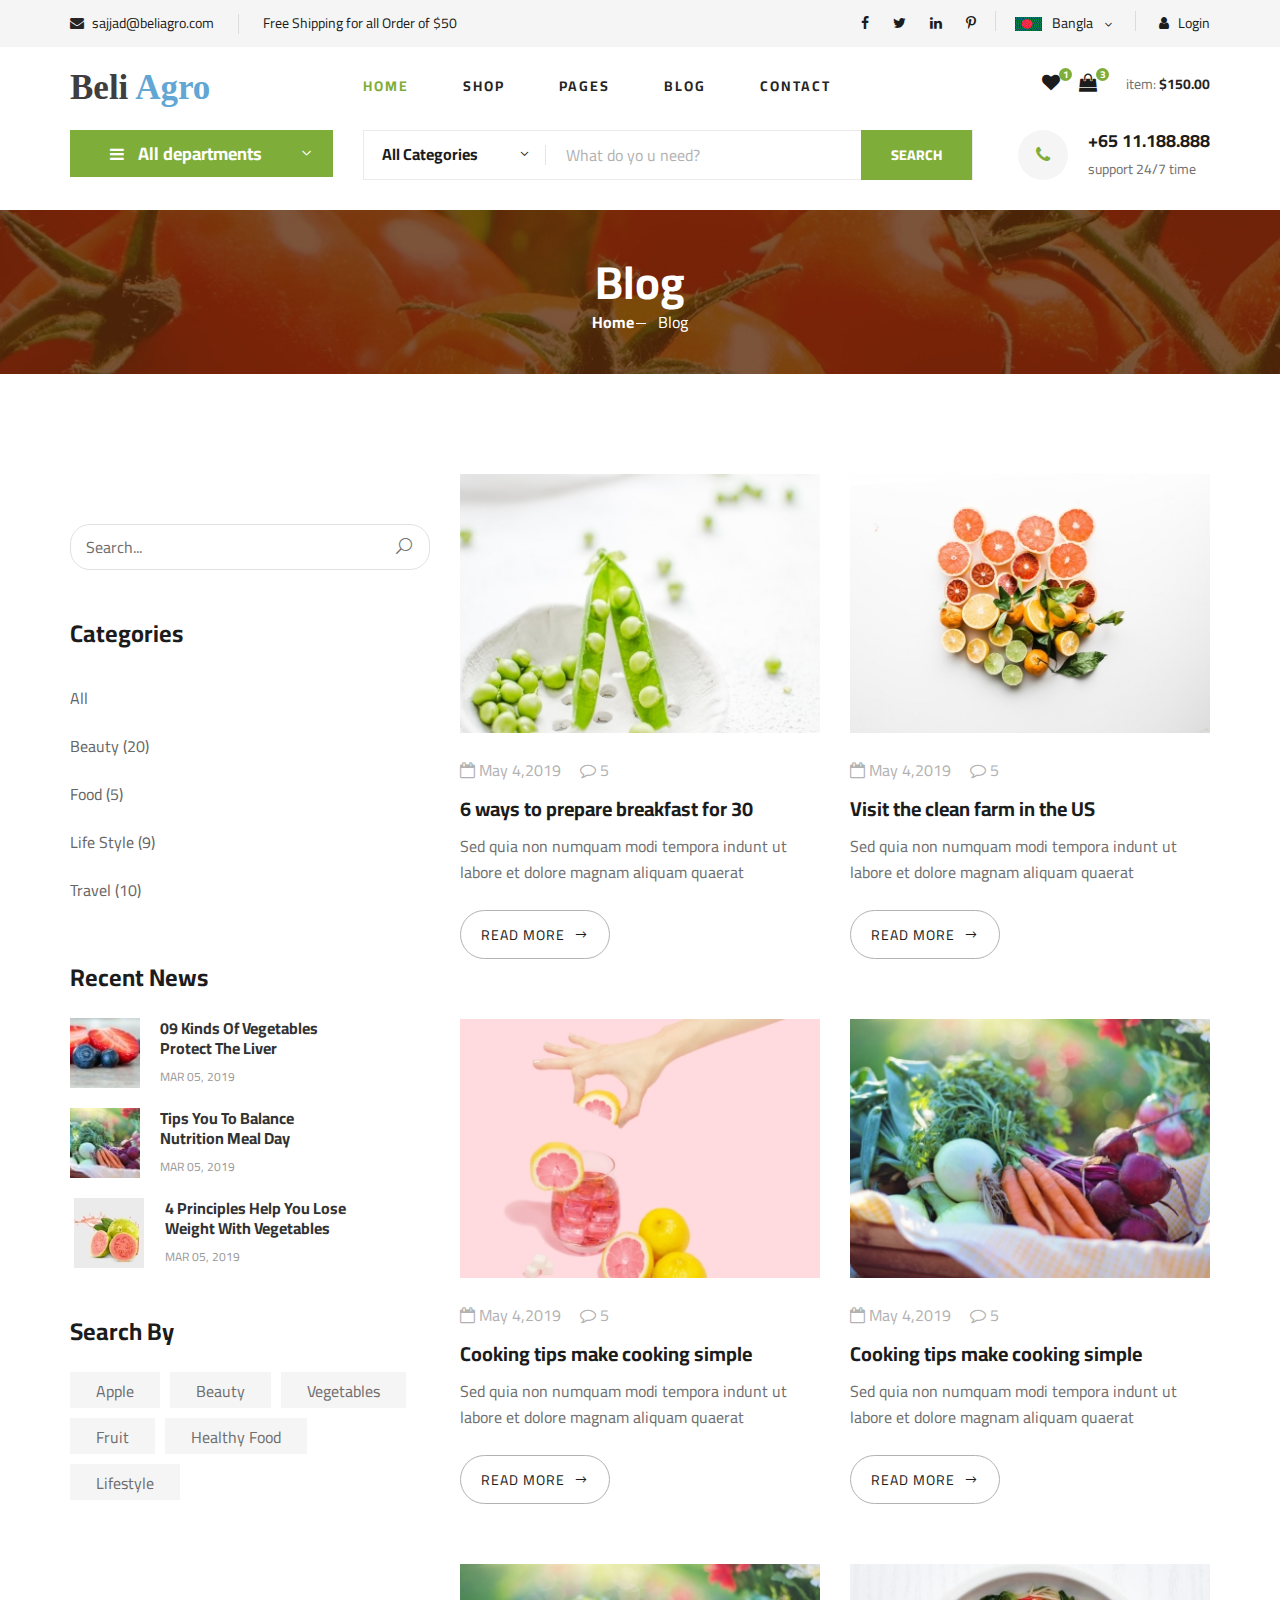
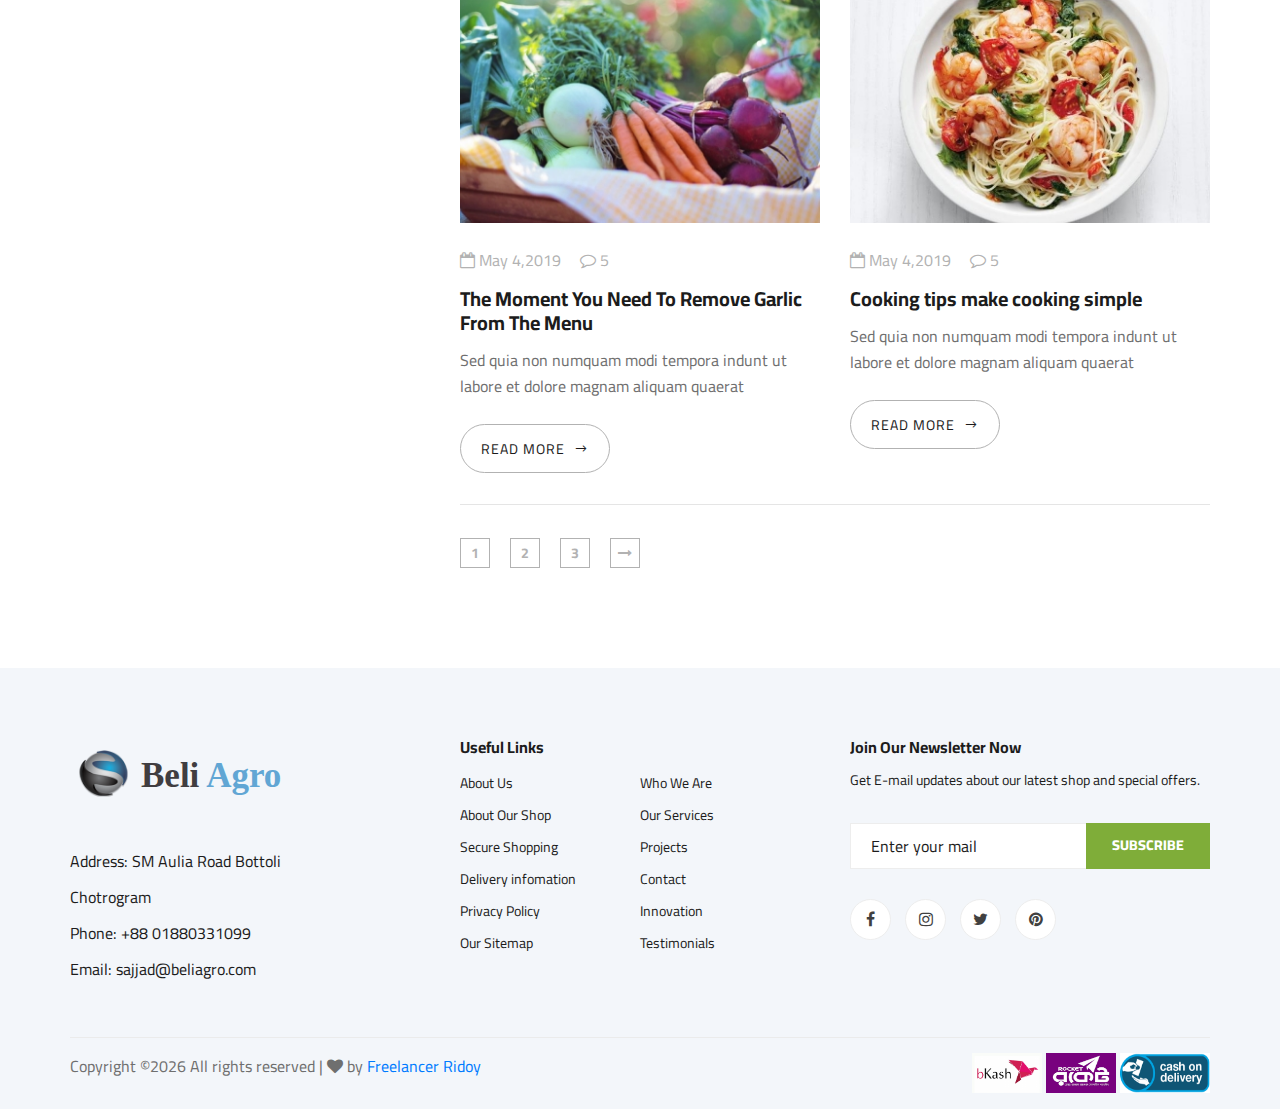
<file: blog.html>
<!DOCTYPE html>
<html lang="zxx">


<!-- Mirrored from preview.colorlib.com/theme/ogani/blog.html by HTTrack Website Copier/3.x [XR&CO'2014], Mon, 30 Nov 2020 18:24:22 GMT -->
<head>
    <meta charset="UTF-8">
    <meta name="description" content="Ogani Template">
    <meta name="keywords" content="Ogani, unica, creative, html">
    <meta name="viewport" content="width=device-width, initial-scale=1.0">
    <meta http-equiv="X-UA-Compatible" content="ie=edge">
    <title>Ogani | Template</title>

    <!-- Google Font -->
    <link href="https://fonts.googleapis.com/css2?family=Cairo:wght@200;300;400;600;900&amp;display=swap" rel="stylesheet">

    <!-- Css Styles -->
    <link rel="stylesheet" href="css/bootstrap.min.css" type="text/css">
    <link rel="stylesheet" href="css/font-awesome.min.css" type="text/css">
    <link rel="stylesheet" href="css/elegant-icons.css" type="text/css">
    <link rel="stylesheet" href="css/nice-select.css" type="text/css">
    <link rel="stylesheet" href="css/jquery-ui.min.css" type="text/css">
    <link rel="stylesheet" href="css/owl.carousel.min.css" type="text/css">
    <link rel="stylesheet" href="css/slicknav.min.css" type="text/css">
    <link rel="stylesheet" href="css/style.css" type="text/css">
</head>

<body>
<!-- Page Preloder -->
<!--    <div id="preloder">-->
<!--        <div class="loader"></div>-->
<!--    </div>-->

<!-- Humberger Begin -->
<div class="humberger__menu__overlay"></div>
<div class="humberger__menu__wrapper">
    <div class="humberger__menu__logo">
        <a href="#">
            <!--                <img src="img/logo.png" alt="">-->
            <span class="cmg-font">Beli <span style="color: #61a6d4">Agro</span></span></a>
        </a>
    </div>
    <div class="humberger__menu__cart">
        <ul>
            <li><a href="#"><i class="fa fa-heart"></i> <span>1</span></a></li>
            <li><a href="#"><i class="fa fa-shopping-bag"></i> <span>3</span></a></li>
        </ul>
        <div class="header__cart__price">item: <span>$150.00</span></div>
    </div>
    <div class="humberger__menu__widget">
        <div class="header__top__right__language">
            <img src="img/bangladesh.gif" alt="" >
            <div>Bangla</div>
            <span class="arrow_carrot-down"></span>
            <ul>
                <li><a href="#">Bangla</a></li>
                <li><a href="#">English</a></li>
            </ul>
        </div>
        <div class="header__top__right__auth">
            <a href="#"><i class="fa fa-user"></i> Login</a>
        </div>
    </div>
    <nav class="humberger__menu__nav mobile-menu">
        <ul>
            <li class="active"><a href="index.html">Home</a></li>
            <li><a href="shop-grid.html">Shop</a></li>
            <li><a href="#">Pages</a>
                <ul class="header__menu__dropdown">
                    <li><a href="shop-details.html">Shop Details</a></li>
                    <li><a href="shoping-cart.html">Shoping Cart</a></li>
                    <li><a href="checkout.html">Check Out</a></li>
                    <li><a href="blog-details.html">Blog Details</a></li>
                </ul>
            </li>
            <li><a href="blog.html">Blog</a></li>
            <li><a href="contact.html">Contact</a></li>
        </ul>
    </nav>
    <div id="mobile-menu-wrap"></div>
    <div class="header__top__right__social">
        <a href="#"><i class="fa fa-facebook"></i></a>
        <a href="#"><i class="fa fa-twitter"></i></a>
        <a href="#"><i class="fa fa-linkedin"></i></a>
        <a href="#"><i class="fa fa-pinterest-p"></i></a>
    </div>
    <div class="humberger__menu__contact">
        <ul>
            <li><i class="fa fa-envelope"></i> sajjad@beliagro.com</li>
            <li>Free Shipping for all Order of $50</li>
        </ul>
    </div>
</div>
<!-- Humberger End -->

<!-- Header Section Begin -->
<header class="header">
    <div class="header__top">
        <div class="container">
            <div class="row">
                <div class="col-lg-6 col-md-6">
                    <div class="header__top__left">
                        <ul>
                            <li><i class="fa fa-envelope"></i> sajjad@beliagro.com</li>
                            <li>Free Shipping for all Order of $50</li>
                        </ul>
                    </div>
                </div>
                <div class="col-lg-6 col-md-6">
                    <div class="header__top__right">
                        <div class="header__top__right__social">
                            <a href="#"><i class="fa fa-facebook"></i></a>
                            <a href="#"><i class="fa fa-twitter"></i></a>
                            <a href="#"><i class="fa fa-linkedin"></i></a>
                            <a href="#"><i class="fa fa-pinterest-p"></i></a>
                        </div>
                        <div class="header__top__right__language">
                            <img src="img/bangladesh.gif" alt="" >
                            <div>Bangla</div>
                            <span class="arrow_carrot-down"></span>
                            <ul>
                                <li><a href="#">Bangla</a></li>
                                <li><a href="#">English</a></li>
                            </ul>
                        </div>
                        <div class="header__top__right__auth">
                            <a href="#"><i class="fa fa-user"></i> Login</a>
                        </div>
                    </div>
                </div>
            </div>
        </div>
    </div>
    <div class="container">
        <div class="row">
            <div class="col-lg-3">
                <div class="header__logo">
                    <a href="index.html">
                        <!--                            <img src="img/logo.png" alt="" width="57" height="60">-->
                        <span class="cmg-font">Beli <span style="color: #61a6d4">Agro</span></span></a>
                </div>
            </div>
            <div class="col-lg-6">
                <nav class="header__menu">
                    <ul>
                        <li class="active"><a href="index.html">Home</a></li>
                        <li><a href="shop-grid.html">Shop</a></li>
                        <li><a href="#">Pages</a>
                            <ul class="header__menu__dropdown">
                                <li><a href="shop-details.html">Shop Details</a></li>
                                <li><a href="shoping-cart.html">Shoping Cart</a></li>
                                <li><a href="checkout.html">Check Out</a></li>
                                <li><a href="blog-details.html">Blog Details</a></li>
                            </ul>
                        </li>
                        <li><a href="blog.html">Blog</a></li>
                        <li><a href="contact.html">Contact</a></li>
                    </ul>
                </nav>
            </div>
            <div class="col-lg-3">
                <div class="header__cart">
                    <ul>
                        <li><a href="#"><i class="fa fa-heart"></i> <span>1</span></a></li>
                        <li><a href="#"><i class="fa fa-shopping-bag"></i> <span>3</span></a></li>
                    </ul>
                    <div class="header__cart__price">item: <span>$150.00</span></div>
                </div>
            </div>
        </div>
        <div class="humberger__open">
            <i class="fa fa-bars"></i>
        </div>
    </div>
</header>
<!-- Header Section End -->

    <!-- Hero Section Begin -->
    <section class="hero hero-normal">
        <div class="container">
            <div class="row">
                <div class="col-lg-3">
                    <div class="hero__categories">
                        <div class="hero__categories__all">
                            <i class="fa fa-bars"></i>
                            <span>All departments</span>
                        </div>
                        <ul>
                            <li><a href="#">Fresh Meat</a></li>
                            <li><a href="#">Vegetables</a></li>
                            <li><a href="#">Fruit & Nut Gifts</a></li>
                            <li><a href="#">Fresh Berries</a></li>
                            <li><a href="#">Ocean Foods</a></li>
                            <li><a href="#">Butter & Eggs</a></li>
                            <li><a href="#">Fastfood</a></li>
                            <li><a href="#">Fresh Onion</a></li>
                            <li><a href="#">Papayaya & Crisps</a></li>
                            <li><a href="#">Oatmeal</a></li>
                            <li><a href="#">Fresh Bananas</a></li>
                        </ul>
                    </div>
                </div>
                <div class="col-lg-9">
                    <div class="hero__search">
                        <div class="hero__search__form">
                            <form action="#">
                                <div class="hero__search__categories">
                                    All Categories
                                    <span class="arrow_carrot-down"></span>
                                </div>
                                <input type="text" placeholder="What do yo u need?">
                                <button type="submit" class="site-btn">SEARCH</button>
                            </form>
                        </div>
                        <div class="hero__search__phone">
                            <div class="hero__search__phone__icon">
                                <i class="fa fa-phone"></i>
                            </div>
                            <div class="hero__search__phone__text">
                                <h5>+65 11.188.888</h5>
                                <span>support 24/7 time</span>
                            </div>
                        </div>
                    </div>
                </div>
            </div>
        </div>
    </section>
    <!-- Hero Section End -->

    <!-- Breadcrumb Section Begin -->
    <section class="breadcrumb-section set-bg" data-setbg="img/breadcrumb.jpg">
        <div class="container">
            <div class="row">
                <div class="col-lg-12 text-center">
                    <div class="breadcrumb__text">
                        <h2>Blog</h2>
                        <div class="breadcrumb__option">
                            <a href="index.html">Home</a>
                            <span>Blog</span>
                        </div>
                    </div>
                </div>
            </div>
        </div>
    </section>
    <!-- Breadcrumb Section End -->

    <!-- Blog Section Begin -->
    <section class="blog spad">
        <div class="container">
            <div class="row">
                <div class="col-lg-4 col-md-5">
                    <div class="blog__sidebar">
                        <div class="blog__sidebar__search">
                            <form action="#">
                                <input type="text" placeholder="Search...">
                                <button type="submit"><span class="icon_search"></span></button>
                            </form>
                        </div>
                        <div class="blog__sidebar__item">
                            <h4>Categories</h4>
                            <ul>
                                <li><a href="#">All</a></li>
                                <li><a href="#">Beauty (20)</a></li>
                                <li><a href="#">Food (5)</a></li>
                                <li><a href="#">Life Style (9)</a></li>
                                <li><a href="#">Travel (10)</a></li>
                            </ul>
                        </div>
                        <div class="blog__sidebar__item">
                            <h4>Recent News</h4>
                            <div class="blog__sidebar__recent">
                                <a href="#" class="blog__sidebar__recent__item">
                                    <div class="blog__sidebar__recent__item__pic">
                                        <img src="img/blog/sidebar/sr-1.jpg" alt="">
                                    </div>
                                    <div class="blog__sidebar__recent__item__text">
                                        <h6>09 Kinds Of Vegetables<br /> Protect The Liver</h6>
                                        <span>MAR 05, 2019</span>
                                    </div>
                                </a>
                                <a href="#" class="blog__sidebar__recent__item">
                                    <div class="blog__sidebar__recent__item__pic">
                                        <img src="img/blog/sidebar/sr-2.jpg" alt="">
                                    </div>
                                    <div class="blog__sidebar__recent__item__text">
                                        <h6>Tips You To Balance<br /> Nutrition Meal Day</h6>
                                        <span>MAR 05, 2019</span>
                                    </div>
                                </a>
                                <a href="#" class="blog__sidebar__recent__item">
                                    <div class="blog__sidebar__recent__item__pic">
                                        <img src="img/blog/sidebar/sr-3.jpg" alt="">
                                    </div>
                                    <div class="blog__sidebar__recent__item__text">
                                        <h6>4 Principles Help You Lose <br />Weight With Vegetables</h6>
                                        <span>MAR 05, 2019</span>
                                    </div>
                                </a>
                            </div>
                        </div>
                        <div class="blog__sidebar__item">
                            <h4>Search By</h4>
                            <div class="blog__sidebar__item__tags">
                                <a href="#">Apple</a>
                                <a href="#">Beauty</a>
                                <a href="#">Vegetables</a>
                                <a href="#">Fruit</a>
                                <a href="#">Healthy Food</a>
                                <a href="#">Lifestyle</a>
                            </div>
                        </div>
                    </div>
                </div>
                <div class="col-lg-8 col-md-7">
                    <div class="row">
                        <div class="col-lg-6 col-md-6 col-sm-6">
                            <div class="blog__item">
                                <div class="blog__item__pic">
                                    <img src="img/blog/blog-2.jpg" alt="">
                                </div>
                                <div class="blog__item__text">
                                    <ul>
                                        <li><i class="fa fa-calendar-o"></i> May 4,2019</li>
                                        <li><i class="fa fa-comment-o"></i> 5</li>
                                    </ul>
                                    <h5><a href="#">6 ways to prepare breakfast for 30</a></h5>
                                    <p>Sed quia non numquam modi tempora indunt ut labore et dolore magnam aliquam
                                        quaerat </p>
                                    <a href="#" class="blog__btn">READ MORE <span class="arrow_right"></span></a>
                                </div>
                            </div>
                        </div>
                        <div class="col-lg-6 col-md-6 col-sm-6">
                            <div class="blog__item">
                                <div class="blog__item__pic">
                                    <img src="img/blog/blog-3.jpg" alt="">
                                </div>
                                <div class="blog__item__text">
                                    <ul>
                                        <li><i class="fa fa-calendar-o"></i> May 4,2019</li>
                                        <li><i class="fa fa-comment-o"></i> 5</li>
                                    </ul>
                                    <h5><a href="#">Visit the clean farm in the US</a></h5>
                                    <p>Sed quia non numquam modi tempora indunt ut labore et dolore magnam aliquam
                                        quaerat </p>
                                    <a href="#" class="blog__btn">READ MORE <span class="arrow_right"></span></a>
                                </div>
                            </div>
                        </div>
                        <div class="col-lg-6 col-md-6 col-sm-6">
                            <div class="blog__item">
                                <div class="blog__item__pic">
                                    <img src="img/blog/blog-1.jpg" alt="">
                                </div>
                                <div class="blog__item__text">
                                    <ul>
                                        <li><i class="fa fa-calendar-o"></i> May 4,2019</li>
                                        <li><i class="fa fa-comment-o"></i> 5</li>
                                    </ul>
                                    <h5><a href="#">Cooking tips make cooking simple</a></h5>
                                    <p>Sed quia non numquam modi tempora indunt ut labore et dolore magnam aliquam
                                        quaerat </p>
                                    <a href="#" class="blog__btn">READ MORE <span class="arrow_right"></span></a>
                                </div>
                            </div>
                        </div>
                        <div class="col-lg-6 col-md-6 col-sm-6">
                            <div class="blog__item">
                                <div class="blog__item__pic">
                                    <img src="img/blog/blog-4.jpg" alt="">
                                </div>
                                <div class="blog__item__text">
                                    <ul>
                                        <li><i class="fa fa-calendar-o"></i> May 4,2019</li>
                                        <li><i class="fa fa-comment-o"></i> 5</li>
                                    </ul>
                                    <h5><a href="#">Cooking tips make cooking simple</a></h5>
                                    <p>Sed quia non numquam modi tempora indunt ut labore et dolore magnam aliquam
                                        quaerat </p>
                                    <a href="#" class="blog__btn">READ MORE <span class="arrow_right"></span></a>
                                </div>
                            </div>
                        </div>
                        <div class="col-lg-6 col-md-6 col-sm-6">
                            <div class="blog__item">
                                <div class="blog__item__pic">
                                    <img src="img/blog/blog-4.jpg" alt="">
                                </div>
                                <div class="blog__item__text">
                                    <ul>
                                        <li><i class="fa fa-calendar-o"></i> May 4,2019</li>
                                        <li><i class="fa fa-comment-o"></i> 5</li>
                                    </ul>
                                    <h5><a href="#">The Moment You Need To Remove Garlic From The Menu</a></h5>
                                    <p>Sed quia non numquam modi tempora indunt ut labore et dolore magnam aliquam
                                        quaerat </p>
                                    <a href="#" class="blog__btn">READ MORE <span class="arrow_right"></span></a>
                                </div>
                            </div>
                        </div>
                        <div class="col-lg-6 col-md-6 col-sm-6">
                            <div class="blog__item">
                                <div class="blog__item__pic">
                                    <img src="img/blog/blog-6.jpg" alt="">
                                </div>
                                <div class="blog__item__text">
                                    <ul>
                                        <li><i class="fa fa-calendar-o"></i> May 4,2019</li>
                                        <li><i class="fa fa-comment-o"></i> 5</li>
                                    </ul>
                                    <h5><a href="#">Cooking tips make cooking simple</a></h5>
                                    <p>Sed quia non numquam modi tempora indunt ut labore et dolore magnam aliquam
                                        quaerat </p>
                                    <a href="#" class="blog__btn">READ MORE <span class="arrow_right"></span></a>
                                </div>
                            </div>
                        </div>
                        <div class="col-lg-12">
                            <div class="product__pagination blog__pagination">
                                <a href="#">1</a>
                                <a href="#">2</a>
                                <a href="#">3</a>
                                <a href="#"><i class="fa fa-long-arrow-right"></i></a>
                            </div>
                        </div>
                    </div>
                </div>
            </div>
        </div>
    </section>
    <!-- Blog Section End -->

<!-- Footer Section Begin -->
<footer class="footer spad">
    <div class="container">
        <div class="row">
            <div class="col-lg-3 col-md-6 col-sm-6">
                <div class="footer__about">
                    <div class="footer__about__logo">
                        <img style="margin-bottom: 20px"  src="img/beliagro-min.png" alt="" width="67" height="70">
                        <span  class="cmg-font">Beli <span style="color: #61a6d4">Agro</span></span></a>
                    </div>
                    <ul>
                        <li>Address: SM Aulia Road Bottoli Chotrogram</li>
                        <li>Phone: +88 01880331099</li>
                        <li>Email: sajjad@beliagro.com</li>
                    </ul>
                </div>
            </div>
            <div class="col-lg-4 col-md-6 col-sm-6 offset-lg-1">
                <div class="footer__widget">
                    <h6>Useful Links</h6>
                    <ul>
                        <li><a href="#">About Us</a></li>
                        <li><a href="#">About Our Shop</a></li>
                        <li><a href="#">Secure Shopping</a></li>
                        <li><a href="#">Delivery infomation</a></li>
                        <li><a href="#">Privacy Policy</a></li>
                        <li><a href="#">Our Sitemap</a></li>
                    </ul>
                    <ul>
                        <li><a href="#">Who We Are</a></li>
                        <li><a href="#">Our Services</a></li>
                        <li><a href="#">Projects</a></li>
                        <li><a href="#">Contact</a></li>
                        <li><a href="#">Innovation</a></li>
                        <li><a href="#">Testimonials</a></li>
                    </ul>
                </div>
            </div>
            <div class="col-lg-4 col-md-12">
                <div class="footer__widget">
                    <h6>Join Our Newsletter Now</h6>
                    <p>Get E-mail updates about our latest shop and special offers.</p>
                    <form action="#">
                        <input type="text" placeholder="Enter your mail">
                        <button type="submit" class="site-btn">Subscribe</button>
                    </form>
                    <div class="footer__widget__social">
                        <a href="#"><i class="fa fa-facebook"></i></a>
                        <a href="#"><i class="fa fa-instagram"></i></a>
                        <a href="#"><i class="fa fa-twitter"></i></a>
                        <a href="#"><i class="fa fa-pinterest"></i></a>
                    </div>
                </div>
            </div>
        </div>
        <div class="row">
            <div class="col-lg-12">
                <div class="footer__copyright">
                    <div class="footer__copyright__text"><p><!-- Link back to Colorlib can't be removed. Template is licensed under CC BY 3.0. -->
                        Copyright &copy;<script>document.write(new Date().getFullYear());</script> All rights reserved | <i class="fa fa-heart" aria-hidden="true"></i> by <a href="https://colorlib.com/" target="_blank">Freelancer Ridoy</a>
                        <!-- Link back to Colorlib can't be removed. Template is licensed under CC BY 3.0. --></p></div>
                    <div class="footer__copyright__payment"><img src="img/bikash.png" alt="" width="70" height="40"> <img src="img/rocket.jpg" alt="" width="70" height="40"> <img src="img/cod.png" alt="" width="90" height="40"></div>
                </div>
            </div>
        </div>
    </div>
</footer>
<!-- Footer Section End -->


    <!-- Js Plugins -->
    <script src="js/jquery-3.3.1.min.js"></script>
    <script src="js/bootstrap.min.js"></script>
    <script src="js/jquery.nice-select.min.js"></script>
    <script src="js/jquery-ui.min.js"></script>
    <script src="js/jquery.slicknav.js"></script>
    <script src="js/mixitup.min.js"></script>
    <script src="js/owl.carousel.min.js"></script>
    <script src="js/main.js"></script>

 <!-- Global site tag (gtag.js) - Google Analytics -->
<script async src="https://www.googletagmanager.com/gtag/js?id=UA-23581568-13"></script>
<script>
  window.dataLayer = window.dataLayer || [];
  function gtag(){dataLayer.push(arguments);}
  gtag('js', new Date());

  gtag('config', 'UA-23581568-13');
</script>

</body>


<!-- Mirrored from preview.colorlib.com/theme/ogani/blog.html by HTTrack Website Copier/3.x [XR&CO'2014], Mon, 30 Nov 2020 18:24:27 GMT -->
</html>
</file>
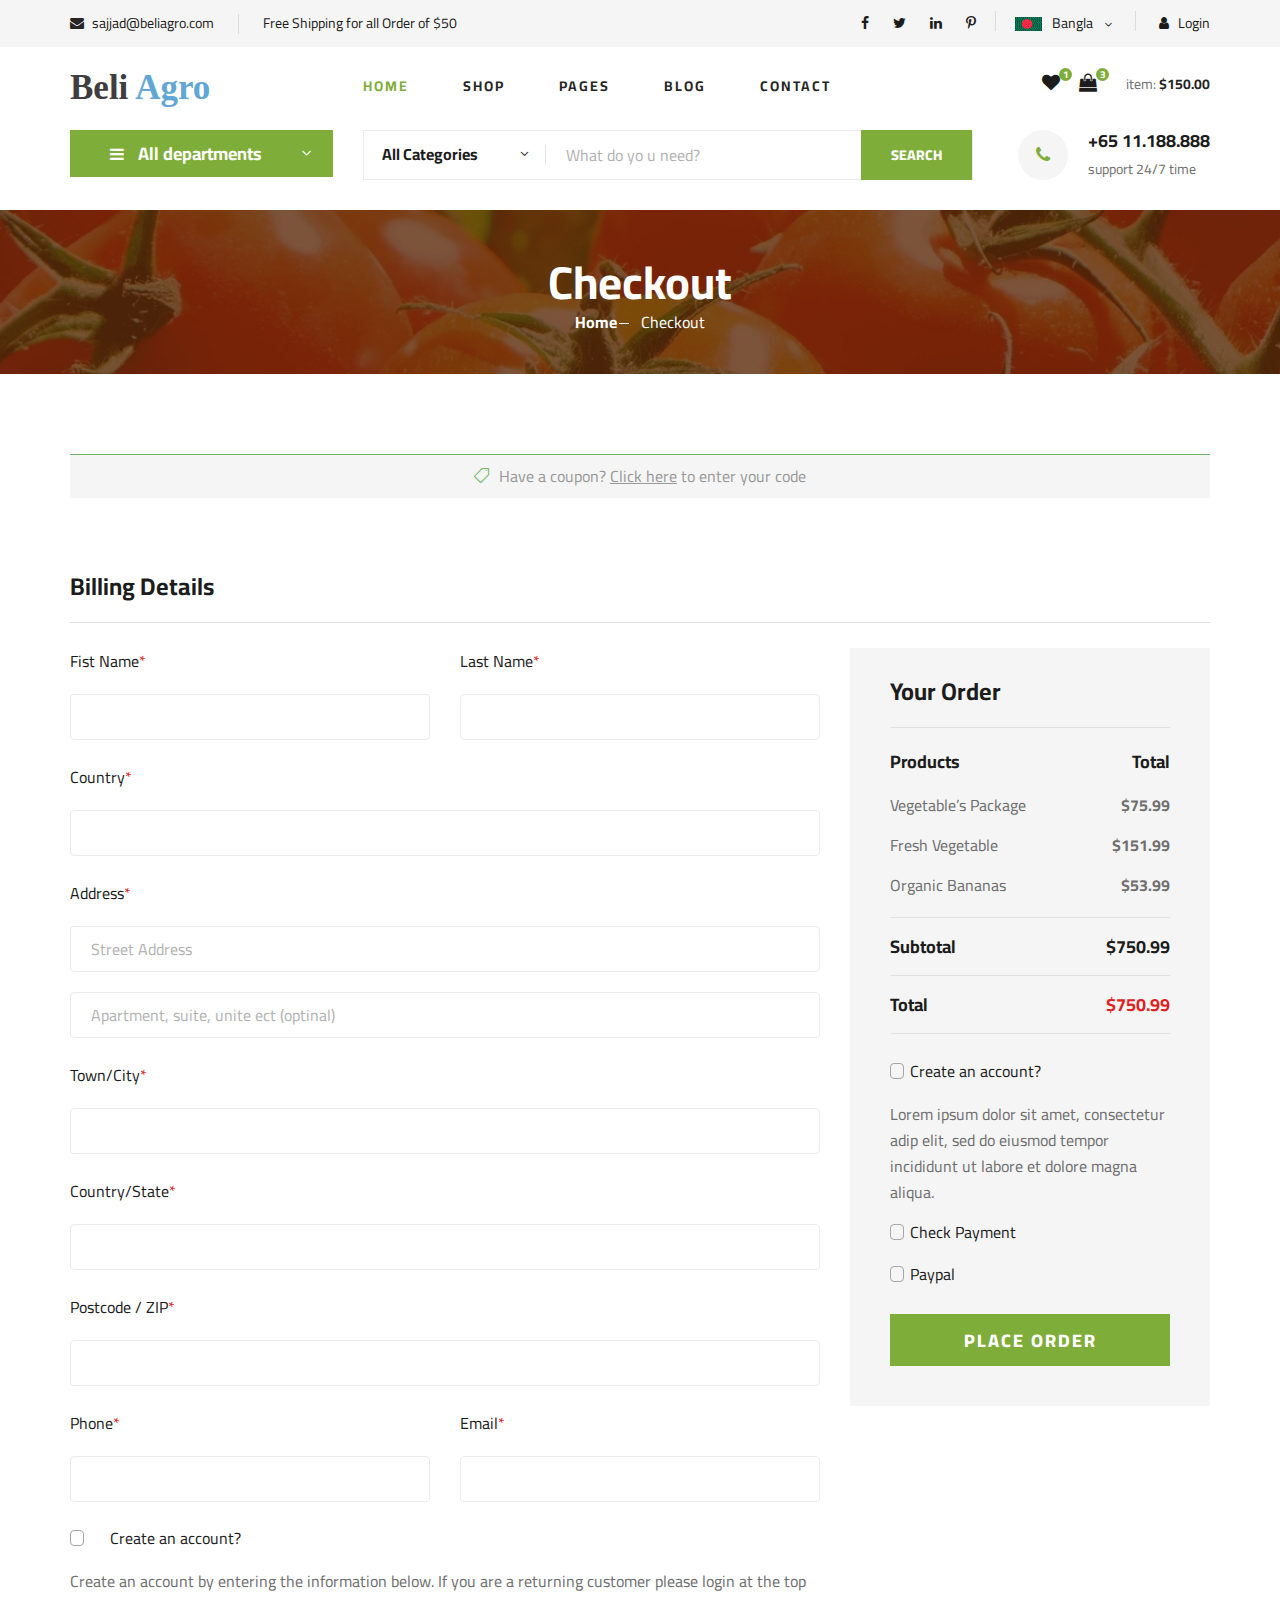
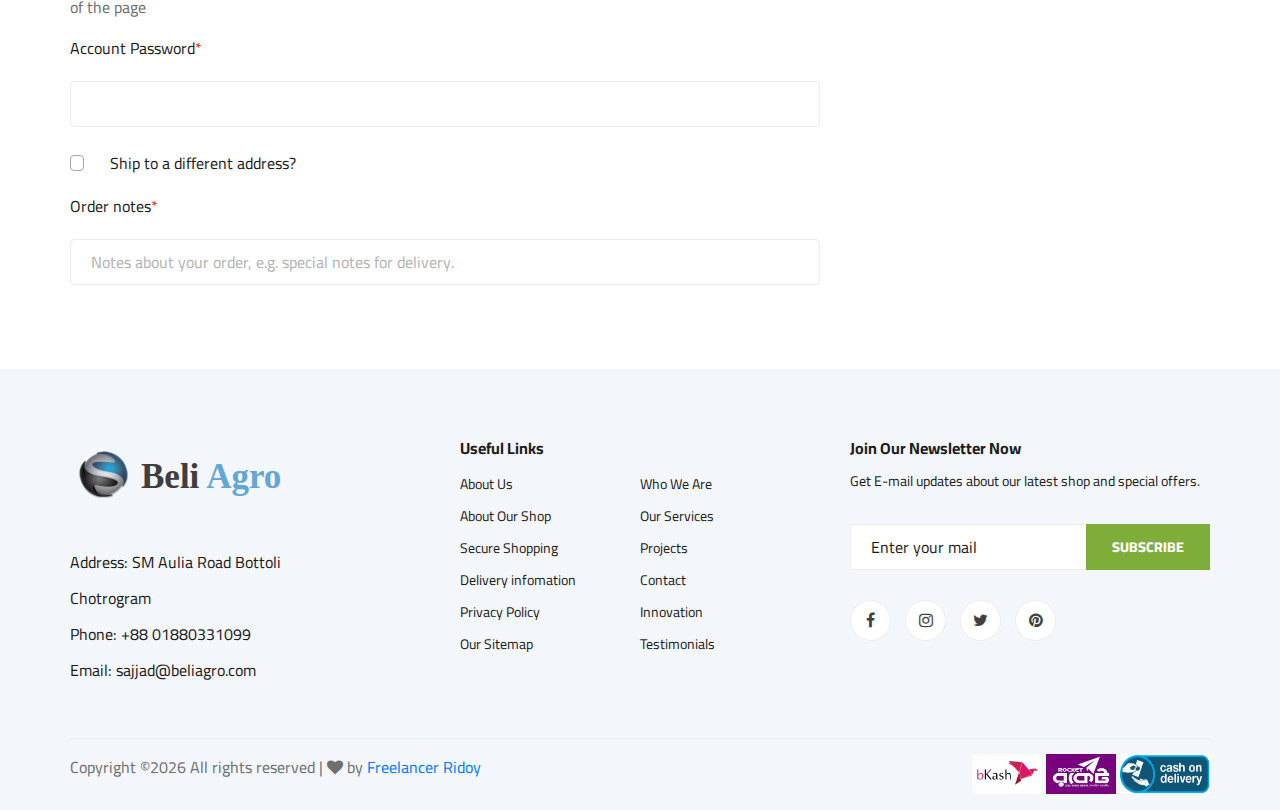
<file: checkout.html>
<!DOCTYPE html>
<html lang="zxx">


<!-- Mirrored from preview.colorlib.com/theme/ogani/checkout.html by HTTrack Website Copier/3.x [XR&CO'2014], Mon, 30 Nov 2020 18:24:20 GMT -->
<head>
    <meta charset="UTF-8">
    <meta name="description" content="Ogani Template">
    <meta name="keywords" content="Ogani, unica, creative, html">
    <meta name="viewport" content="width=device-width, initial-scale=1.0">
    <meta http-equiv="X-UA-Compatible" content="ie=edge">
    <link rel="icon" href="img/favicon.ico">
    <title>Ogani | Template</title>

    <!-- Google Font -->
    <link href="https://fonts.googleapis.com/css2?family=Cairo:wght@200;300;400;600;900&amp;display=swap" rel="stylesheet">

    <!-- Css Styles -->
    <link rel="stylesheet" href="css/bootstrap.min.css" type="text/css">
    <link rel="stylesheet" href="css/font-awesome.min.css" type="text/css">
    <link rel="stylesheet" href="css/elegant-icons.css" type="text/css">
    <link rel="stylesheet" href="css/nice-select.css" type="text/css">
    <link rel="stylesheet" href="css/jquery-ui.min.css" type="text/css">
    <link rel="stylesheet" href="css/owl.carousel.min.css" type="text/css">
    <link rel="stylesheet" href="css/slicknav.min.css" type="text/css">
    <link rel="stylesheet" href="css/style.css" type="text/css">
</head>

<body>
<!-- Page Preloder -->
<!--    <div id="preloder">-->
<!--        <div class="loader"></div>-->
<!--    </div>-->

<!-- Humberger Begin -->
<div class="humberger__menu__overlay"></div>
<div class="humberger__menu__wrapper">
    <div class="humberger__menu__logo">
        <a href="#">
            <!--                <img src="img/logo.png" alt="">-->
            <span class="cmg-font">Beli <span style="color: #61a6d4">Agro</span></span></a>
        </a>
    </div>
    <div class="humberger__menu__cart">
        <ul>
            <li><a href="#"><i class="fa fa-heart"></i> <span>1</span></a></li>
            <li><a href="#"><i class="fa fa-shopping-bag"></i> <span>3</span></a></li>
        </ul>
        <div class="header__cart__price">item: <span>$150.00</span></div>
    </div>
    <div class="humberger__menu__widget">
        <div class="header__top__right__language">
            <img src="img/bangladesh.gif" alt="" >
            <div>Bangla</div>
            <span class="arrow_carrot-down"></span>
            <ul>
                <li><a href="#">Bangla</a></li>
                <li><a href="#">English</a></li>
            </ul>
        </div>
        <div class="header__top__right__auth">
            <a href="#"><i class="fa fa-user"></i> Login</a>
        </div>
    </div>
    <nav class="humberger__menu__nav mobile-menu">
        <ul>
            <li class="active"><a href="index.html">Home</a></li>
            <li><a href="shop-grid.html">Shop</a></li>
            <li><a href="#">Pages</a>
                <ul class="header__menu__dropdown">
                    <li><a href="shop-details.html">Shop Details</a></li>
                    <li><a href="shoping-cart.html">Shoping Cart</a></li>
                    <li><a href="checkout.html">Check Out</a></li>
                    <li><a href="blog-details.html">Blog Details</a></li>
                </ul>
            </li>
            <li><a href="blog.html">Blog</a></li>
            <li><a href="contact.html">Contact</a></li>
        </ul>
    </nav>
    <div id="mobile-menu-wrap"></div>
    <div class="header__top__right__social">
        <a href="#"><i class="fa fa-facebook"></i></a>
        <a href="#"><i class="fa fa-twitter"></i></a>
        <a href="#"><i class="fa fa-linkedin"></i></a>
        <a href="#"><i class="fa fa-pinterest-p"></i></a>
    </div>
    <div class="humberger__menu__contact">
        <ul>
            <li><i class="fa fa-envelope"></i> sajjad@beliagro.com</li>
            <li>Free Shipping for all Order of $50</li>
        </ul>
    </div>
</div>
<!-- Humberger End -->

<!-- Header Section Begin -->
<header class="header">
    <div class="header__top">
        <div class="container">
            <div class="row">
                <div class="col-lg-6 col-md-6">
                    <div class="header__top__left">
                        <ul>
                            <li><i class="fa fa-envelope"></i> sajjad@beliagro.com</li>
                            <li>Free Shipping for all Order of $50</li>
                        </ul>
                    </div>
                </div>
                <div class="col-lg-6 col-md-6">
                    <div class="header__top__right">
                        <div class="header__top__right__social">
                            <a href="#"><i class="fa fa-facebook"></i></a>
                            <a href="#"><i class="fa fa-twitter"></i></a>
                            <a href="#"><i class="fa fa-linkedin"></i></a>
                            <a href="#"><i class="fa fa-pinterest-p"></i></a>
                        </div>
                        <div class="header__top__right__language">
                            <img src="img/bangladesh.gif" alt="" >
                            <div>Bangla</div>
                            <span class="arrow_carrot-down"></span>
                            <ul>
                                <li><a href="#">Bangla</a></li>
                                <li><a href="#">English</a></li>
                            </ul>
                        </div>
                        <div class="header__top__right__auth">
                            <a href="#"><i class="fa fa-user"></i> Login</a>
                        </div>
                    </div>
                </div>
            </div>
        </div>
    </div>
    <div class="container">
        <div class="row">
            <div class="col-lg-3">
                <div class="header__logo">
                    <a href="index.html">
                        <!--                            <img src="img/logo.png" alt="" width="57" height="60">-->
                        <span class="cmg-font">Beli <span style="color: #61a6d4">Agro</span></span></a>
                </div>
            </div>
            <div class="col-lg-6">
                <nav class="header__menu">
                    <ul>
                        <li class="active"><a href="index.html">Home</a></li>
                        <li><a href="shop-grid.html">Shop</a></li>
                        <li><a href="#">Pages</a>
                            <ul class="header__menu__dropdown">
                                <li><a href="shop-details.html">Shop Details</a></li>
                                <li><a href="shoping-cart.html">Shoping Cart</a></li>
                                <li><a href="checkout.html">Check Out</a></li>
                                <li><a href="blog-details.html">Blog Details</a></li>
                            </ul>
                        </li>
                        <li><a href="blog.html">Blog</a></li>
                        <li><a href="contact.html">Contact</a></li>
                    </ul>
                </nav>
            </div>
            <div class="col-lg-3">
                <div class="header__cart">
                    <ul>
                        <li><a href="#"><i class="fa fa-heart"></i> <span>1</span></a></li>
                        <li><a href="#"><i class="fa fa-shopping-bag"></i> <span>3</span></a></li>
                    </ul>
                    <div class="header__cart__price">item: <span>$150.00</span></div>
                </div>
            </div>
        </div>
        <div class="humberger__open">
            <i class="fa fa-bars"></i>
        </div>
    </div>
</header>
<!-- Header Section End -->

    <!-- Hero Section Begin -->
    <section class="hero hero-normal">
        <div class="container">
            <div class="row">
                <div class="col-lg-3">
                    <div class="hero__categories">
                        <div class="hero__categories__all">
                            <i class="fa fa-bars"></i>
                            <span>All departments</span>
                        </div>
                        <ul>
                            <li><a href="#">Fresh Meat</a></li>
                            <li><a href="#">Vegetables</a></li>
                            <li><a href="#">Fruit & Nut Gifts</a></li>
                            <li><a href="#">Fresh Berries</a></li>
                            <li><a href="#">Ocean Foods</a></li>
                            <li><a href="#">Butter & Eggs</a></li>
                            <li><a href="#">Fastfood</a></li>
                            <li><a href="#">Fresh Onion</a></li>
                            <li><a href="#">Papayaya & Crisps</a></li>
                            <li><a href="#">Oatmeal</a></li>
                            <li><a href="#">Fresh Bananas</a></li>
                        </ul>
                    </div>
                </div>
                <div class="col-lg-9">
                    <div class="hero__search">
                        <div class="hero__search__form">
                            <form action="#">
                                <div class="hero__search__categories">
                                    All Categories
                                    <span class="arrow_carrot-down"></span>
                                </div>
                                <input type="text" placeholder="What do yo u need?">
                                <button type="submit" class="site-btn">SEARCH</button>
                            </form>
                        </div>
                        <div class="hero__search__phone">
                            <div class="hero__search__phone__icon">
                                <i class="fa fa-phone"></i>
                            </div>
                            <div class="hero__search__phone__text">
                                <h5>+65 11.188.888</h5>
                                <span>support 24/7 time</span>
                            </div>
                        </div>
                    </div>
                </div>
            </div>
        </div>
    </section>
    <!-- Hero Section End -->

    <!-- Breadcrumb Section Begin -->
    <section class="breadcrumb-section set-bg" data-setbg="img/breadcrumb.jpg">
        <div class="container">
            <div class="row">
                <div class="col-lg-12 text-center">
                    <div class="breadcrumb__text">
                        <h2>Checkout</h2>
                        <div class="breadcrumb__option">
                            <a href="index.html">Home</a>
                            <span>Checkout</span>
                        </div>
                    </div>
                </div>
            </div>
        </div>
    </section>
    <!-- Breadcrumb Section End -->

    <!-- Checkout Section Begin -->
    <section class="checkout spad">
        <div class="container">
            <div class="row">
                <div class="col-lg-12">
                    <h6><span class="icon_tag_alt"></span> Have a coupon? <a href="#">Click here</a> to enter your code
                    </h6>
                </div>
            </div>
            <div class="checkout__form">
                <h4>Billing Details</h4>
                <form action="#">
                    <div class="row">
                        <div class="col-lg-8 col-md-6">
                            <div class="row">
                                <div class="col-lg-6">
                                    <div class="checkout__input">
                                        <p>Fist Name<span>*</span></p>
                                        <input type="text">
                                    </div>
                                </div>
                                <div class="col-lg-6">
                                    <div class="checkout__input">
                                        <p>Last Name<span>*</span></p>
                                        <input type="text">
                                    </div>
                                </div>
                            </div>
                            <div class="checkout__input">
                                <p>Country<span>*</span></p>
                                <input type="text">
                            </div>
                            <div class="checkout__input">
                                <p>Address<span>*</span></p>
                                <input type="text" placeholder="Street Address" class="checkout__input__add">
                                <input type="text" placeholder="Apartment, suite, unite ect (optinal)">
                            </div>
                            <div class="checkout__input">
                                <p>Town/City<span>*</span></p>
                                <input type="text">
                            </div>
                            <div class="checkout__input">
                                <p>Country/State<span>*</span></p>
                                <input type="text">
                            </div>
                            <div class="checkout__input">
                                <p>Postcode / ZIP<span>*</span></p>
                                <input type="text">
                            </div>
                            <div class="row">
                                <div class="col-lg-6">
                                    <div class="checkout__input">
                                        <p>Phone<span>*</span></p>
                                        <input type="text">
                                    </div>
                                </div>
                                <div class="col-lg-6">
                                    <div class="checkout__input">
                                        <p>Email<span>*</span></p>
                                        <input type="text">
                                    </div>
                                </div>
                            </div>
                            <div class="checkout__input__checkbox">
                                <label for="acc">
                                    Create an account?
                                    <input type="checkbox" id="acc">
                                    <span class="checkmark"></span>
                                </label>
                            </div>
                            <p>Create an account by entering the information below. If you are a returning customer
                                please login at the top of the page</p>
                            <div class="checkout__input">
                                <p>Account Password<span>*</span></p>
                                <input type="text">
                            </div>
                            <div class="checkout__input__checkbox">
                                <label for="diff-acc">
                                    Ship to a different address?
                                    <input type="checkbox" id="diff-acc">
                                    <span class="checkmark"></span>
                                </label>
                            </div>
                            <div class="checkout__input">
                                <p>Order notes<span>*</span></p>
                                <input type="text"
                                    placeholder="Notes about your order, e.g. special notes for delivery.">
                            </div>
                        </div>
                        <div class="col-lg-4 col-md-6">
                            <div class="checkout__order">
                                <h4>Your Order</h4>
                                <div class="checkout__order__products">Products <span>Total</span></div>
                                <ul>
                                    <li>Vegetable’s Package <span>$75.99</span></li>
                                    <li>Fresh Vegetable <span>$151.99</span></li>
                                    <li>Organic Bananas <span>$53.99</span></li>
                                </ul>
                                <div class="checkout__order__subtotal">Subtotal <span>$750.99</span></div>
                                <div class="checkout__order__total">Total <span>$750.99</span></div>
                                <div class="checkout__input__checkbox">
                                    <label for="acc-or">
                                        Create an account?
                                        <input type="checkbox" id="acc-or">
                                        <span class="checkmark"></span>
                                    </label>
                                </div>
                                <p>Lorem ipsum dolor sit amet, consectetur adip elit, sed do eiusmod tempor incididunt
                                    ut labore et dolore magna aliqua.</p>
                                <div class="checkout__input__checkbox">
                                    <label for="payment">
                                        Check Payment
                                        <input type="checkbox" id="payment">
                                        <span class="checkmark"></span>
                                    </label>
                                </div>
                                <div class="checkout__input__checkbox">
                                    <label for="paypal">
                                        Paypal
                                        <input type="checkbox" id="paypal">
                                        <span class="checkmark"></span>
                                    </label>
                                </div>
                                <button type="submit" class="site-btn">PLACE ORDER</button>
                            </div>
                        </div>
                    </div>
                </form>
            </div>
        </div>
    </section>
    <!-- Checkout Section End -->
<!-- Footer Section Begin -->
<footer class="footer spad">
    <div class="container">
        <div class="row">
            <div class="col-lg-3 col-md-6 col-sm-6">
                <div class="footer__about">
                    <div class="footer__about__logo">
                        <img style="margin-bottom: 20px"  src="img/beliagro-min.png" alt="" width="67" height="70">
                        <span  class="cmg-font">Beli <span style="color: #61a6d4">Agro</span></span></a>
                    </div>
                    <ul>
                        <li>Address: SM Aulia Road Bottoli Chotrogram</li>
                        <li>Phone: +88 01880331099</li>
                        <li>Email: sajjad@beliagro.com</li>
                    </ul>
                </div>
            </div>
            <div class="col-lg-4 col-md-6 col-sm-6 offset-lg-1">
                <div class="footer__widget">
                    <h6>Useful Links</h6>
                    <ul>
                        <li><a href="#">About Us</a></li>
                        <li><a href="#">About Our Shop</a></li>
                        <li><a href="#">Secure Shopping</a></li>
                        <li><a href="#">Delivery infomation</a></li>
                        <li><a href="#">Privacy Policy</a></li>
                        <li><a href="#">Our Sitemap</a></li>
                    </ul>
                    <ul>
                        <li><a href="#">Who We Are</a></li>
                        <li><a href="#">Our Services</a></li>
                        <li><a href="#">Projects</a></li>
                        <li><a href="#">Contact</a></li>
                        <li><a href="#">Innovation</a></li>
                        <li><a href="#">Testimonials</a></li>
                    </ul>
                </div>
            </div>
            <div class="col-lg-4 col-md-12">
                <div class="footer__widget">
                    <h6>Join Our Newsletter Now</h6>
                    <p>Get E-mail updates about our latest shop and special offers.</p>
                    <form action="#">
                        <input type="text" placeholder="Enter your mail">
                        <button type="submit" class="site-btn">Subscribe</button>
                    </form>
                    <div class="footer__widget__social">
                        <a href="#"><i class="fa fa-facebook"></i></a>
                        <a href="#"><i class="fa fa-instagram"></i></a>
                        <a href="#"><i class="fa fa-twitter"></i></a>
                        <a href="#"><i class="fa fa-pinterest"></i></a>
                    </div>
                </div>
            </div>
        </div>
        <div class="row">
            <div class="col-lg-12">
                <div class="footer__copyright">
                    <div class="footer__copyright__text"><p><!-- Link back to Colorlib can't be removed. Template is licensed under CC BY 3.0. -->
                        Copyright &copy;<script>document.write(new Date().getFullYear());</script> All rights reserved | <i class="fa fa-heart" aria-hidden="true"></i> by <a href="https://colorlib.com/" target="_blank">Freelancer Ridoy</a>
                        <!-- Link back to Colorlib can't be removed. Template is licensed under CC BY 3.0. --></p></div>
                    <div class="footer__copyright__payment"><img src="img/bikash.png" alt="" width="70" height="40"> <img src="img/rocket.jpg" alt="" width="70" height="40"> <img src="img/cod.png" alt="" width="90" height="40"></div>
                </div>
            </div>
        </div>
    </div>
</footer>
<!-- Footer Section End -->

    <!-- Js Plugins -->
    <script src="js/jquery-3.3.1.min.js"></script>
    <script src="js/bootstrap.min.js"></script>
    <script src="js/jquery.nice-select.min.js"></script>
    <script src="js/jquery-ui.min.js"></script>
    <script src="js/jquery.slicknav.js"></script>
    <script src="js/mixitup.min.js"></script>
    <script src="js/owl.carousel.min.js"></script>
    <script src="js/main.js"></script>

 <!-- Global site tag (gtag.js) - Google Analytics -->
<script async src="https://www.googletagmanager.com/gtag/js?id=UA-23581568-13"></script>
<script>
  window.dataLayer = window.dataLayer || [];
  function gtag(){dataLayer.push(arguments);}
  gtag('js', new Date());

  gtag('config', 'UA-23581568-13');
</script>

</body>


<!-- Mirrored from preview.colorlib.com/theme/ogani/checkout.html by HTTrack Website Copier/3.x [XR&CO'2014], Mon, 30 Nov 2020 18:24:20 GMT -->
</html>
</file>
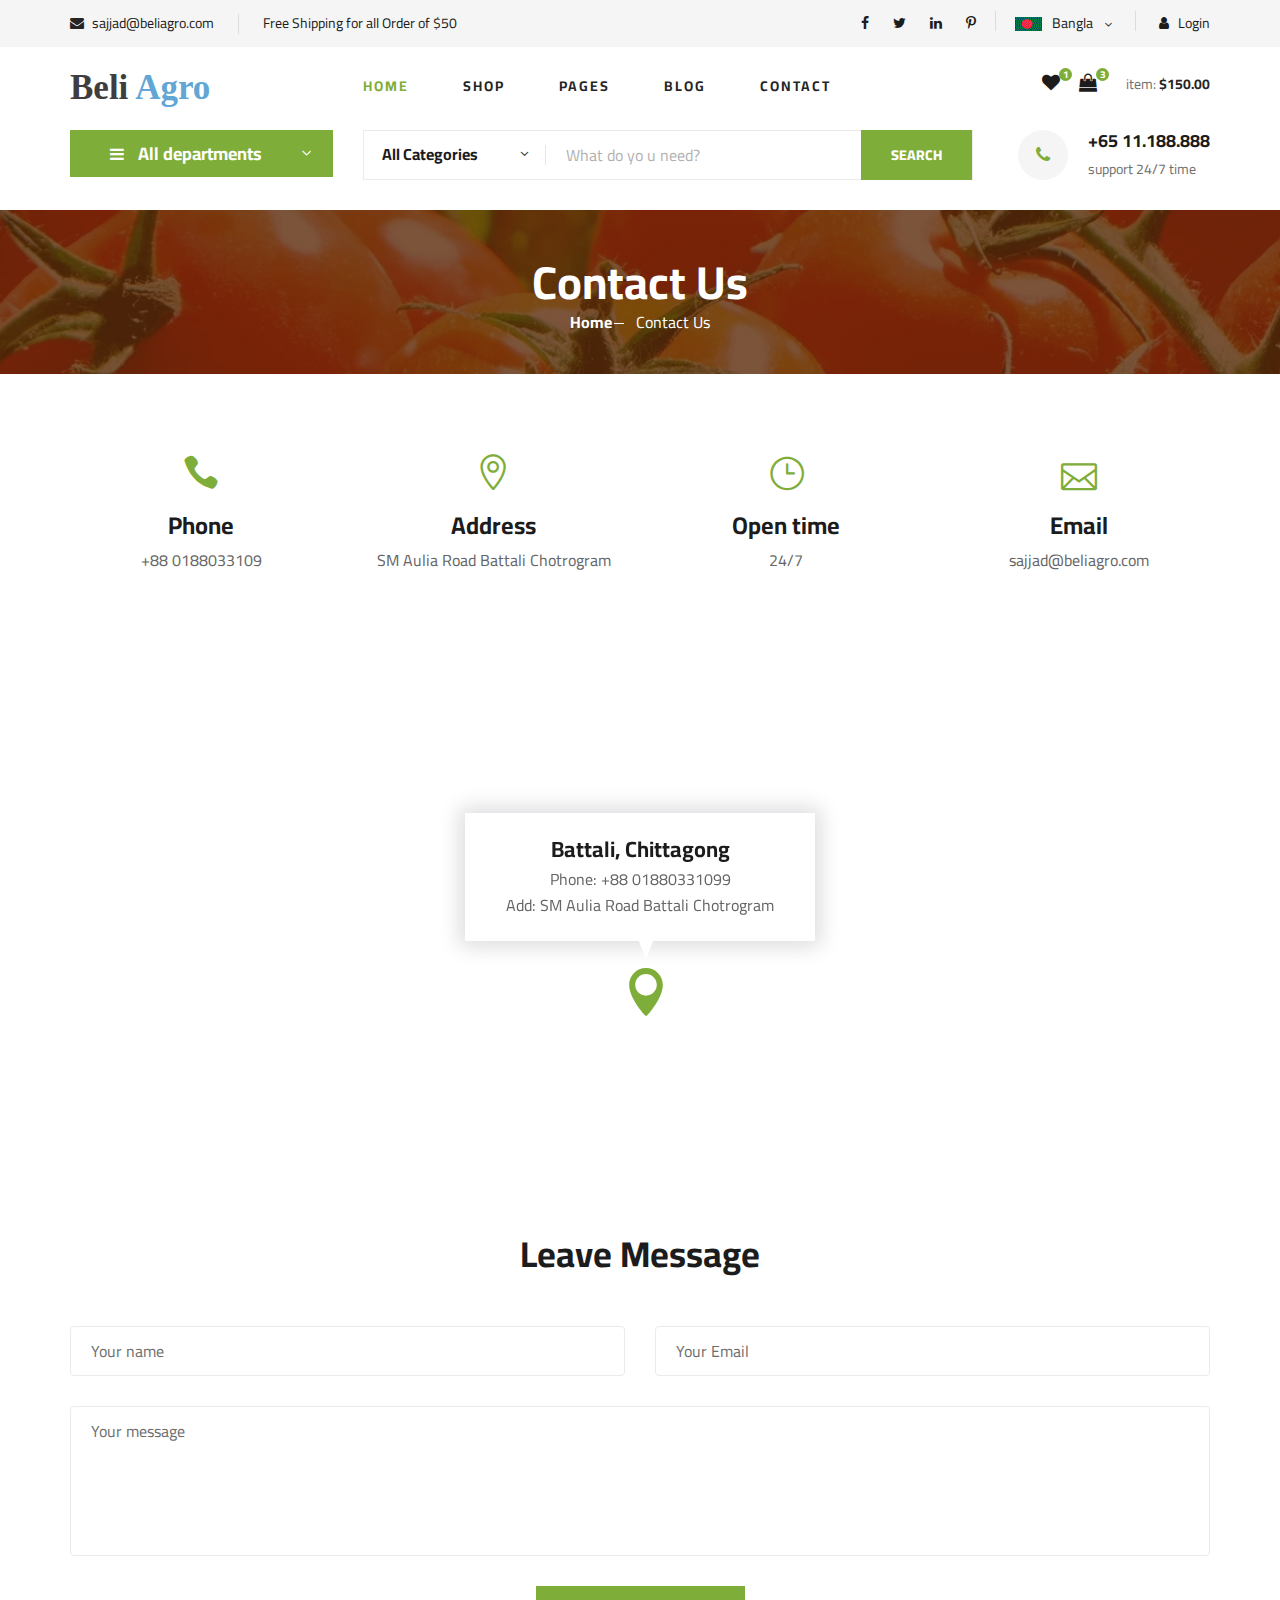
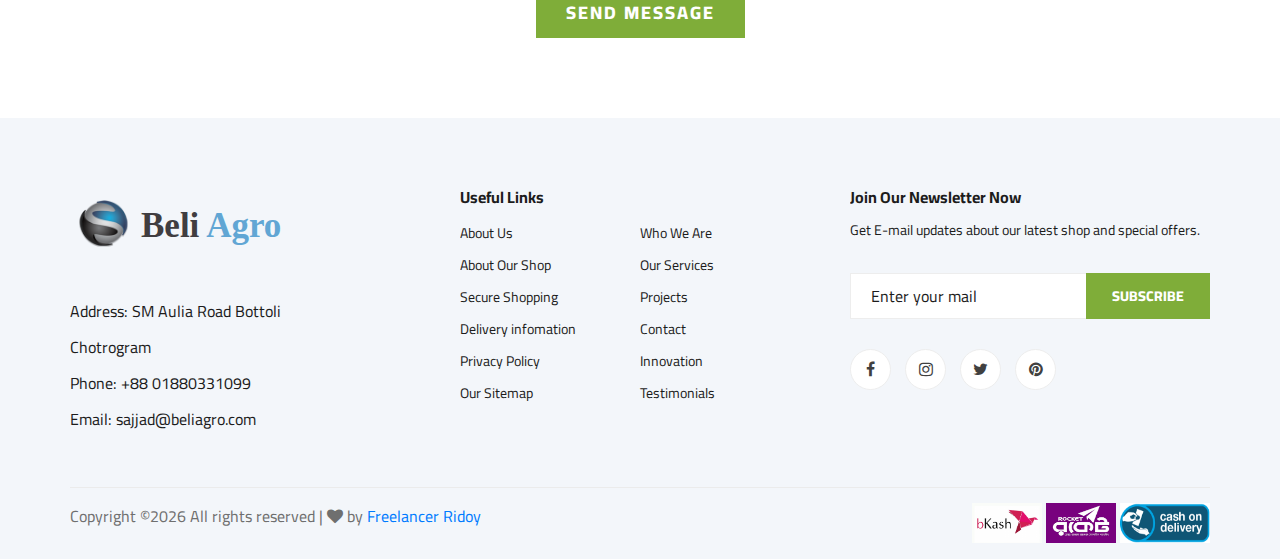
<file: contact.html>
<!DOCTYPE html>
<html lang="zxx">


<!-- Mirrored from preview.colorlib.com/theme/ogani/contact.html by HTTrack Website Copier/3.x [XR&CO'2014], Mon, 30 Nov 2020 18:24:27 GMT -->
<head>
    <meta charset="UTF-8">
    <meta name="description" content="Ogani Template">
    <meta name="keywords" content="Ogani, unica, creative, html">
    <meta name="viewport" content="width=device-width, initial-scale=1.0">
    <meta http-equiv="X-UA-Compatible" content="ie=edge">
    <title>Ogani | Template</title>

    <!-- Google Font -->
    <link href="https://fonts.googleapis.com/css2?family=Cairo:wght@200;300;400;600;900&amp;display=swap" rel="stylesheet">

    <!-- Css Styles -->
    <link rel="stylesheet" href="css/bootstrap.min.css" type="text/css">
    <link rel="stylesheet" href="css/font-awesome.min.css" type="text/css">
    <link rel="stylesheet" href="css/elegant-icons.css" type="text/css">
    <link rel="stylesheet" href="css/nice-select.css" type="text/css">
    <link rel="stylesheet" href="css/jquery-ui.min.css" type="text/css">
    <link rel="stylesheet" href="css/owl.carousel.min.css" type="text/css">
    <link rel="stylesheet" href="css/slicknav.min.css" type="text/css">
    <link rel="stylesheet" href="css/style.css" type="text/css">
</head>

<body>
<!-- Page Preloder -->
<!--    <div id="preloder">-->
<!--        <div class="loader"></div>-->
<!--    </div>-->

<!-- Humberger Begin -->
<div class="humberger__menu__overlay"></div>
<div class="humberger__menu__wrapper">
    <div class="humberger__menu__logo">
        <a href="#">
            <!--                <img src="img/logo.png" alt="">-->
            <span class="cmg-font">Beli <span style="color: #61a6d4">Agro</span></span></a>
        </a>
    </div>
    <div class="humberger__menu__cart">
        <ul>
            <li><a href="#"><i class="fa fa-heart"></i> <span>1</span></a></li>
            <li><a href="#"><i class="fa fa-shopping-bag"></i> <span>3</span></a></li>
        </ul>
        <div class="header__cart__price">item: <span>$150.00</span></div>
    </div>
    <div class="humberger__menu__widget">
        <div class="header__top__right__language">
            <img src="img/bangladesh.gif" alt="" >
            <div>Bangla</div>
            <span class="arrow_carrot-down"></span>
            <ul>
                <li><a href="#">Bangla</a></li>
                <li><a href="#">English</a></li>
            </ul>
        </div>
        <div class="header__top__right__auth">
            <a href="#"><i class="fa fa-user"></i> Login</a>
        </div>
    </div>
    <nav class="humberger__menu__nav mobile-menu">
        <ul>
            <li class="active"><a href="index.html">Home</a></li>
            <li><a href="shop-grid.html">Shop</a></li>
            <li><a href="#">Pages</a>
                <ul class="header__menu__dropdown">
                    <li><a href="shop-details.html">Shop Details</a></li>
                    <li><a href="shoping-cart.html">Shoping Cart</a></li>
                    <li><a href="checkout.html">Check Out</a></li>
                    <li><a href="blog-details.html">Blog Details</a></li>
                </ul>
            </li>
            <li><a href="blog.html">Blog</a></li>
            <li><a href="contact.html">Contact</a></li>
        </ul>
    </nav>
    <div id="mobile-menu-wrap"></div>
    <div class="header__top__right__social">
        <a href="#"><i class="fa fa-facebook"></i></a>
        <a href="#"><i class="fa fa-twitter"></i></a>
        <a href="#"><i class="fa fa-linkedin"></i></a>
        <a href="#"><i class="fa fa-pinterest-p"></i></a>
    </div>
    <div class="humberger__menu__contact">
        <ul>
            <li><i class="fa fa-envelope"></i> sajjad@beliagro.com</li>
            <li>Free Shipping for all Order of $50</li>
        </ul>
    </div>
</div>
<!-- Humberger End -->

<!-- Header Section Begin -->
<header class="header">
    <div class="header__top">
        <div class="container">
            <div class="row">
                <div class="col-lg-6 col-md-6">
                    <div class="header__top__left">
                        <ul>
                            <li><i class="fa fa-envelope"></i> sajjad@beliagro.com</li>
                            <li>Free Shipping for all Order of $50</li>
                        </ul>
                    </div>
                </div>
                <div class="col-lg-6 col-md-6">
                    <div class="header__top__right">
                        <div class="header__top__right__social">
                            <a href="#"><i class="fa fa-facebook"></i></a>
                            <a href="#"><i class="fa fa-twitter"></i></a>
                            <a href="#"><i class="fa fa-linkedin"></i></a>
                            <a href="#"><i class="fa fa-pinterest-p"></i></a>
                        </div>
                        <div class="header__top__right__language">
                            <img src="img/bangladesh.gif" alt="" >
                            <div>Bangla</div>
                            <span class="arrow_carrot-down"></span>
                            <ul>
                                <li><a href="#">Bangla</a></li>
                                <li><a href="#">English</a></li>
                            </ul>
                        </div>
                        <div class="header__top__right__auth">
                            <a href="#"><i class="fa fa-user"></i> Login</a>
                        </div>
                    </div>
                </div>
            </div>
        </div>
    </div>
    <div class="container">
        <div class="row">
            <div class="col-lg-3">
                <div class="header__logo">
                    <a href="index.html">
                        <!--                            <img src="img/logo.png" alt="" width="57" height="60">-->
                        <span class="cmg-font">Beli <span style="color: #61a6d4">Agro</span></span></a>
                </div>
            </div>
            <div class="col-lg-6">
                <nav class="header__menu">
                    <ul>
                        <li class="active"><a href="index.html">Home</a></li>
                        <li><a href="shop-grid.html">Shop</a></li>
                        <li><a href="#">Pages</a>
                            <ul class="header__menu__dropdown">
                                <li><a href="shop-details.html">Shop Details</a></li>
                                <li><a href="shoping-cart.html">Shoping Cart</a></li>
                                <li><a href="checkout.html">Check Out</a></li>
                                <li><a href="blog-details.html">Blog Details</a></li>
                            </ul>
                        </li>
                        <li><a href="blog.html">Blog</a></li>
                        <li><a href="contact.html">Contact</a></li>
                    </ul>
                </nav>
            </div>
            <div class="col-lg-3">
                <div class="header__cart">
                    <ul>
                        <li><a href="#"><i class="fa fa-heart"></i> <span>1</span></a></li>
                        <li><a href="#"><i class="fa fa-shopping-bag"></i> <span>3</span></a></li>
                    </ul>
                    <div class="header__cart__price">item: <span>$150.00</span></div>
                </div>
            </div>
        </div>
        <div class="humberger__open">
            <i class="fa fa-bars"></i>
        </div>
    </div>
</header>
<!-- Header Section End -->

    <!-- Hero Section Begin -->
    <section class="hero hero-normal">
        <div class="container">
            <div class="row">
                <div class="col-lg-3">
                    <div class="hero__categories">
                        <div class="hero__categories__all">
                            <i class="fa fa-bars"></i>
                            <span>All departments</span>
                        </div>
                        <ul>
                            <li><a href="#">Fresh Meat</a></li>
                            <li><a href="#">Vegetables</a></li>
                            <li><a href="#">Fruit & Nut Gifts</a></li>
                            <li><a href="#">Fresh Berries</a></li>
                            <li><a href="#">Ocean Foods</a></li>
                            <li><a href="#">Butter & Eggs</a></li>
                            <li><a href="#">Fastfood</a></li>
                            <li><a href="#">Fresh Onion</a></li>
                            <li><a href="#">Papayaya & Crisps</a></li>
                            <li><a href="#">Oatmeal</a></li>
                            <li><a href="#">Fresh Bananas</a></li>
                        </ul>
                    </div>
                </div>
                <div class="col-lg-9">
                    <div class="hero__search">
                        <div class="hero__search__form">
                            <form action="#">
                                <div class="hero__search__categories">
                                    All Categories
                                    <span class="arrow_carrot-down"></span>
                                </div>
                                <input type="text" placeholder="What do yo u need?">
                                <button type="submit" class="site-btn">SEARCH</button>
                            </form>
                        </div>
                        <div class="hero__search__phone">
                            <div class="hero__search__phone__icon">
                                <i class="fa fa-phone"></i>
                            </div>
                            <div class="hero__search__phone__text">
                                <h5>+65 11.188.888</h5>
                                <span>support 24/7 time</span>
                            </div>
                        </div>
                    </div>
                </div>
            </div>
        </div>
    </section>
    <!-- Hero Section End -->

    <!-- Breadcrumb Section Begin -->
    <section class="breadcrumb-section set-bg" data-setbg="img/breadcrumb.jpg">
        <div class="container">
            <div class="row">
                <div class="col-lg-12 text-center">
                    <div class="breadcrumb__text">
                        <h2>Contact Us</h2>
                        <div class="breadcrumb__option">
                            <a href="index.html">Home</a>
                            <span>Contact Us</span>
                        </div>
                    </div>
                </div>
            </div>
        </div>
    </section>
    <!-- Breadcrumb Section End -->

    <!-- Contact Section Begin -->
    <section class="contact spad">
        <div class="container">
            <div class="row">
                <div class="col-lg-3 col-md-3 col-sm-6 text-center">
                    <div class="contact__widget">
                        <span class="icon_phone"></span>
                        <h4>Phone</h4>
                        <p>+88 0188033109</p>
                    </div>
                </div>
                <div class="col-lg-3 col-md-3 col-sm-6 text-center">
                    <div class="contact__widget">
                        <span class="icon_pin_alt"></span>
                        <h4>Address</h4>
                        <p>SM Aulia Road Battali Chotrogram</p>
                    </div>
                </div>
                <div class="col-lg-3 col-md-3 col-sm-6 text-center">
                    <div class="contact__widget">
                        <span class="icon_clock_alt"></span>
                        <h4>Open time</h4>
                        <p>24/7</p>
                    </div>
                </div>
                <div class="col-lg-3 col-md-3 col-sm-6 text-center">
                    <div class="contact__widget">
                        <span class="icon_mail_alt"></span>
                        <h4>Email</h4>
                        <p>sajjad@beliagro.com</p>
                    </div>
                </div>
            </div>
        </div>
    </section>
    <!-- Contact Section End -->

    <!-- Map Begin -->
    <div class="map">
        <iframe
            src="https://www.google.com/maps/embed?pb=!1m18!1m12!1m3!1d49116.39176087041!2d-86.41867791216099!3d39.69977417971648!2m3!1f0!2f0!3f0!3m2!1i1024!2i768!4f13.1!3m3!1m2!1s0x886ca48c841038a1%3A0x70cfba96bf847f0!2sPlainfield%2C%20IN%2C%20USA!5e0!3m2!1sen!2sbd!4v1586106673811!5m2!1sen!2sbd"
            height="500" style="border:0;" allowfullscreen="" aria-hidden="false" tabindex="0"></iframe>
        <div class="map-inside">
            <i class="icon_pin"></i>
            <div class="inside-widget">
                <h4>Battali, Chittagong</h4>
                <ul>
                    <li>Phone: +88 01880331099</li>
                    <li>Add: SM Aulia Road Battali Chotrogram</li>
                </ul>
            </div>
        </div>
    </div>
    <!-- Map End -->

    <!-- Contact Form Begin -->
    <div class="contact-form spad">
        <div class="container">
            <div class="row">
                <div class="col-lg-12">
                    <div class="contact__form__title">
                        <h2>Leave Message</h2>
                    </div>
                </div>
            </div>
            <form action="#">
                <div class="row">
                    <div class="col-lg-6 col-md-6">
                        <input type="text" placeholder="Your name">
                    </div>
                    <div class="col-lg-6 col-md-6">
                        <input type="text" placeholder="Your Email">
                    </div>
                    <div class="col-lg-12 text-center">
                        <textarea placeholder="Your message"></textarea>
                        <button type="submit" class="site-btn">SEND MESSAGE</button>
                    </div>
                </div>
            </form>
        </div>
    </div>
    <!-- Contact Form End -->
<!-- Footer Section Begin -->
<footer class="footer spad">
    <div class="container">
        <div class="row">
            <div class="col-lg-3 col-md-6 col-sm-6">
                <div class="footer__about">
                    <div class="footer__about__logo">
                        <img style="margin-bottom: 20px"  src="img/beliagro-min.png" alt="" width="67" height="70">
                        <span  class="cmg-font">Beli <span style="color: #61a6d4">Agro</span></span></a>
                    </div>
                    <ul>
                        <li>Address: SM Aulia Road Bottoli Chotrogram</li>
                        <li>Phone: +88 01880331099</li>
                        <li>Email: sajjad@beliagro.com</li>
                    </ul>
                </div>
            </div>
            <div class="col-lg-4 col-md-6 col-sm-6 offset-lg-1">
                <div class="footer__widget">
                    <h6>Useful Links</h6>
                    <ul>
                        <li><a href="#">About Us</a></li>
                        <li><a href="#">About Our Shop</a></li>
                        <li><a href="#">Secure Shopping</a></li>
                        <li><a href="#">Delivery infomation</a></li>
                        <li><a href="#">Privacy Policy</a></li>
                        <li><a href="#">Our Sitemap</a></li>
                    </ul>
                    <ul>
                        <li><a href="#">Who We Are</a></li>
                        <li><a href="#">Our Services</a></li>
                        <li><a href="#">Projects</a></li>
                        <li><a href="#">Contact</a></li>
                        <li><a href="#">Innovation</a></li>
                        <li><a href="#">Testimonials</a></li>
                    </ul>
                </div>
            </div>
            <div class="col-lg-4 col-md-12">
                <div class="footer__widget">
                    <h6>Join Our Newsletter Now</h6>
                    <p>Get E-mail updates about our latest shop and special offers.</p>
                    <form action="#">
                        <input type="text" placeholder="Enter your mail">
                        <button type="submit" class="site-btn">Subscribe</button>
                    </form>
                    <div class="footer__widget__social">
                        <a href="#"><i class="fa fa-facebook"></i></a>
                        <a href="#"><i class="fa fa-instagram"></i></a>
                        <a href="#"><i class="fa fa-twitter"></i></a>
                        <a href="#"><i class="fa fa-pinterest"></i></a>
                    </div>
                </div>
            </div>
        </div>
        <div class="row">
            <div class="col-lg-12">
                <div class="footer__copyright">
                    <div class="footer__copyright__text"><p><!-- Link back to Colorlib can't be removed. Template is licensed under CC BY 3.0. -->
                        Copyright &copy;<script>document.write(new Date().getFullYear());</script> All rights reserved | <i class="fa fa-heart" aria-hidden="true"></i> by <a href="https://colorlib.com/" target="_blank">Freelancer Ridoy</a>
                        <!-- Link back to Colorlib can't be removed. Template is licensed under CC BY 3.0. --></p></div>
                    <div class="footer__copyright__payment"><img src="img/bikash.png" alt="" width="70" height="40"> <img src="img/rocket.jpg" alt="" width="70" height="40"> <img src="img/cod.png" alt="" width="90" height="40"></div>
                </div>
            </div>
        </div>
    </div>
</footer>
<!-- Footer Section End -->


    <!-- Js Plugins -->
    <script src="js/jquery-3.3.1.min.js"></script>
    <script src="js/bootstrap.min.js"></script>
    <script src="js/jquery.nice-select.min.js"></script>
    <script src="js/jquery-ui.min.js"></script>
    <script src="js/jquery.slicknav.js"></script>
    <script src="js/mixitup.min.js"></script>
    <script src="js/owl.carousel.min.js"></script>
    <script src="js/main.js"></script>

 <!-- Global site tag (gtag.js) - Google Analytics -->
<script async src="https://www.googletagmanager.com/gtag/js?id=UA-23581568-13"></script>
<script>
  window.dataLayer = window.dataLayer || [];
  function gtag(){dataLayer.push(arguments);}
  gtag('js', new Date());

  gtag('config', 'UA-23581568-13');
</script>

</body>


<!-- Mirrored from preview.colorlib.com/theme/ogani/contact.html by HTTrack Website Copier/3.x [XR&CO'2014], Mon, 30 Nov 2020 18:24:27 GMT -->
</html>
</file>
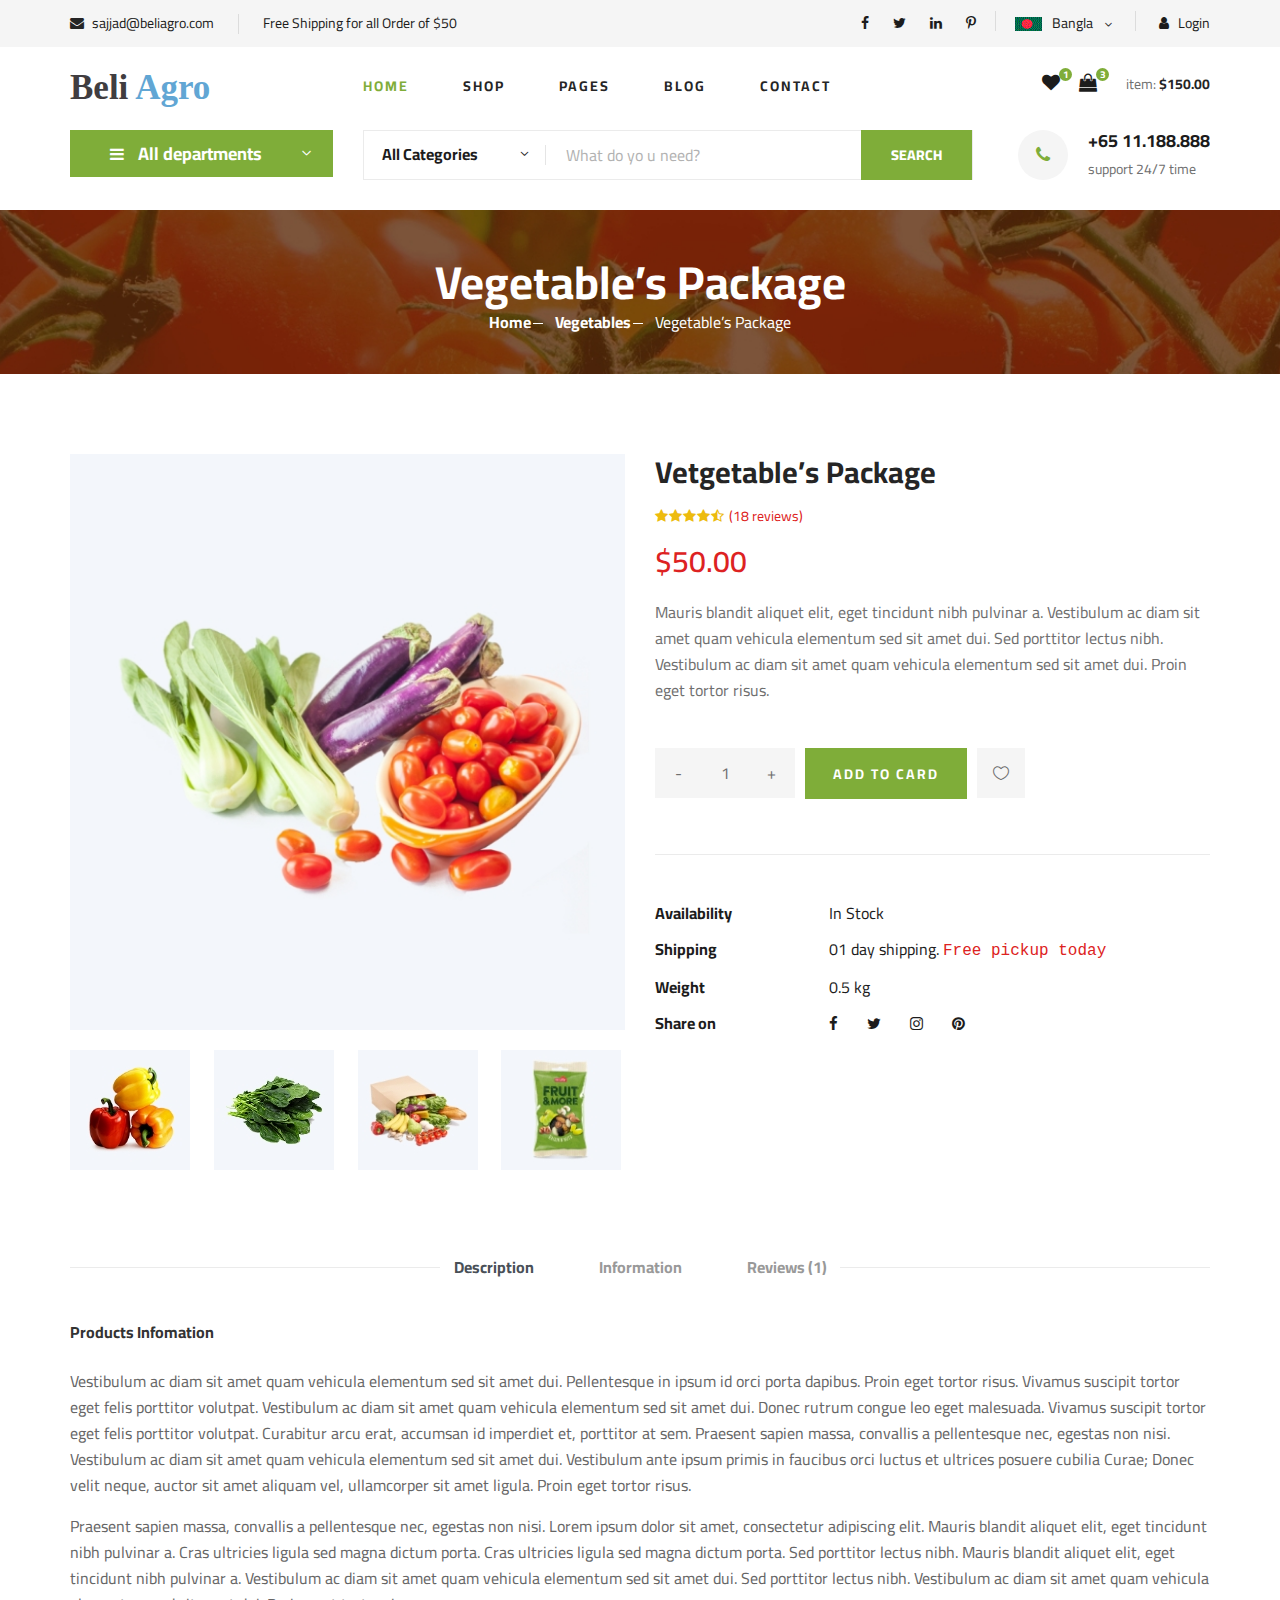
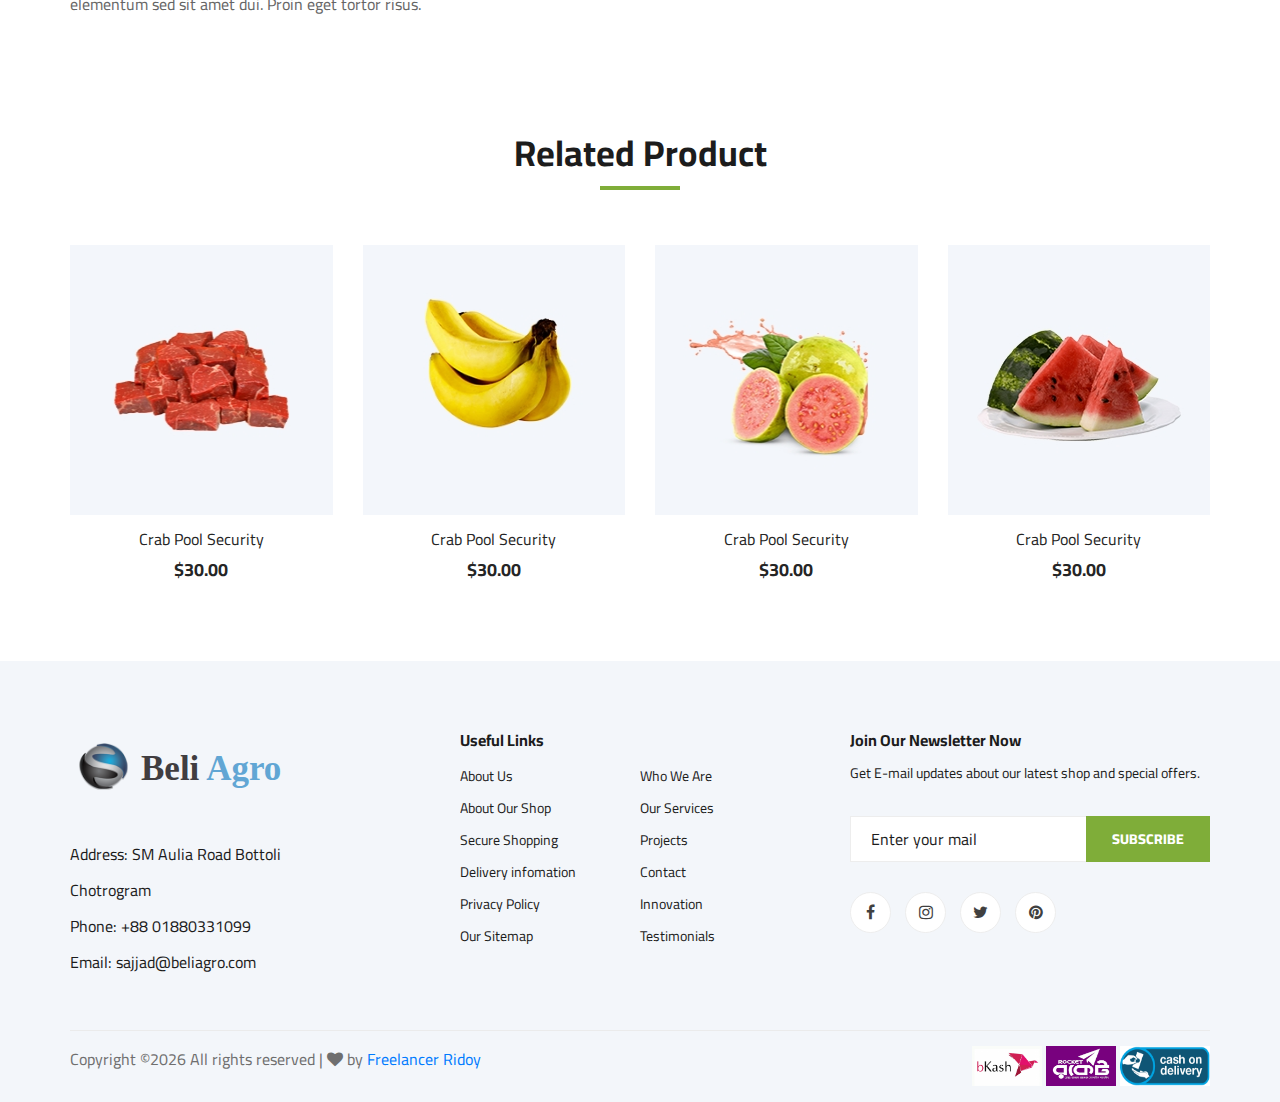
<file: shop-details.html>
<!DOCTYPE html>
<html lang="zxx">


<!-- Mirrored from preview.colorlib.com/theme/ogani/shop-details.html by HTTrack Website Copier/3.x [XR&CO'2014], Mon, 30 Nov 2020 18:24:15 GMT -->
<head>
    <meta charset="UTF-8">
    <meta name="description" content="Ogani Template">
    <meta name="keywords" content="Ogani, unica, creative, html">
    <meta name="viewport" content="width=device-width, initial-scale=1.0">
    <meta http-equiv="X-UA-Compatible" content="ie=edge">
    <link rel="icon" href="img/favicon.ico">
    <title>Ogani | Template</title>

    <!-- Google Font -->
    <link href="https://fonts.googleapis.com/css2?family=Cairo:wght@200;300;400;600;900&amp;display=swap" rel="stylesheet">

    <!-- Css Styles -->
    <link rel="stylesheet" href="css/bootstrap.min.css" type="text/css">
    <link rel="stylesheet" href="css/font-awesome.min.css" type="text/css">
    <link rel="stylesheet" href="css/elegant-icons.css" type="text/css">
    <link rel="stylesheet" href="css/nice-select.css" type="text/css">
    <link rel="stylesheet" href="css/jquery-ui.min.css" type="text/css">
    <link rel="stylesheet" href="css/owl.carousel.min.css" type="text/css">
    <link rel="stylesheet" href="css/slicknav.min.css" type="text/css">
    <link rel="stylesheet" href="css/style.css" type="text/css">
</head>

<body>
<!-- Page Preloder -->
<!--    <div id="preloder">-->
<!--        <div class="loader"></div>-->
<!--    </div>-->

<!-- Humberger Begin -->
<div class="humberger__menu__overlay"></div>
<div class="humberger__menu__wrapper">
    <div class="humberger__menu__logo">
        <a href="#">
            <!--                <img src="img/logo.png" alt="">-->
            <span class="cmg-font">Beli <span style="color: #61a6d4">Agro</span></span></a>
        </a>
    </div>
    <div class="humberger__menu__cart">
        <ul>
            <li><a href="#"><i class="fa fa-heart"></i> <span>1</span></a></li>
            <li><a href="#"><i class="fa fa-shopping-bag"></i> <span>3</span></a></li>
        </ul>
        <div class="header__cart__price">item: <span>$150.00</span></div>
    </div>
    <div class="humberger__menu__widget">
        <div class="header__top__right__language">
            <img src="img/bangladesh.gif" alt="" >
            <div>Bangla</div>
            <span class="arrow_carrot-down"></span>
            <ul>
                <li><a href="#">Bangla</a></li>
                <li><a href="#">English</a></li>
            </ul>
        </div>
        <div class="header__top__right__auth">
            <a href="#"><i class="fa fa-user"></i> Login</a>
        </div>
    </div>
    <nav class="humberger__menu__nav mobile-menu">
        <ul>
            <li class="active"><a href="index.html">Home</a></li>
            <li><a href="shop-grid.html">Shop</a></li>
            <li><a href="#">Pages</a>
                <ul class="header__menu__dropdown">
                    <li><a href="shop-details.html">Shop Details</a></li>
                    <li><a href="shoping-cart.html">Shoping Cart</a></li>
                    <li><a href="checkout.html">Check Out</a></li>
                    <li><a href="blog-details.html">Blog Details</a></li>
                </ul>
            </li>
            <li><a href="blog.html">Blog</a></li>
            <li><a href="contact.html">Contact</a></li>
        </ul>
    </nav>
    <div id="mobile-menu-wrap"></div>
    <div class="header__top__right__social">
        <a href="#"><i class="fa fa-facebook"></i></a>
        <a href="#"><i class="fa fa-twitter"></i></a>
        <a href="#"><i class="fa fa-linkedin"></i></a>
        <a href="#"><i class="fa fa-pinterest-p"></i></a>
    </div>
    <div class="humberger__menu__contact">
        <ul>
            <li><i class="fa fa-envelope"></i> sajjad@beliagro.com</li>
            <li>Free Shipping for all Order of $50</li>
        </ul>
    </div>
</div>
<!-- Humberger End -->

<!-- Header Section Begin -->
<header class="header">
    <div class="header__top">
        <div class="container">
            <div class="row">
                <div class="col-lg-6 col-md-6">
                    <div class="header__top__left">
                        <ul>
                            <li><i class="fa fa-envelope"></i> sajjad@beliagro.com</li>
                            <li>Free Shipping for all Order of $50</li>
                        </ul>
                    </div>
                </div>
                <div class="col-lg-6 col-md-6">
                    <div class="header__top__right">
                        <div class="header__top__right__social">
                            <a href="#"><i class="fa fa-facebook"></i></a>
                            <a href="#"><i class="fa fa-twitter"></i></a>
                            <a href="#"><i class="fa fa-linkedin"></i></a>
                            <a href="#"><i class="fa fa-pinterest-p"></i></a>
                        </div>
                        <div class="header__top__right__language">
                            <img src="img/bangladesh.gif" alt="" >
                            <div>Bangla</div>
                            <span class="arrow_carrot-down"></span>
                            <ul>
                                <li><a href="#">Bangla</a></li>
                                <li><a href="#">English</a></li>
                            </ul>
                        </div>
                        <div class="header__top__right__auth">
                            <a href="#"><i class="fa fa-user"></i> Login</a>
                        </div>
                    </div>
                </div>
            </div>
        </div>
    </div>
    <div class="container">
        <div class="row">
            <div class="col-lg-3">
                <div class="header__logo">
                    <a href="index.html">
                        <!--                            <img src="img/logo.png" alt="" width="57" height="60">-->
                        <span class="cmg-font">Beli <span style="color: #61a6d4">Agro</span></span></a>
                </div>
            </div>
            <div class="col-lg-6">
                <nav class="header__menu">
                    <ul>
                        <li class="active"><a href="index.html">Home</a></li>
                        <li><a href="shop-grid.html">Shop</a></li>
                        <li><a href="#">Pages</a>
                            <ul class="header__menu__dropdown">
                                <li><a href="shop-details.html">Shop Details</a></li>
                                <li><a href="shoping-cart.html">Shoping Cart</a></li>
                                <li><a href="checkout.html">Check Out</a></li>
                                <li><a href="blog-details.html">Blog Details</a></li>
                            </ul>
                        </li>
                        <li><a href="blog.html">Blog</a></li>
                        <li><a href="contact.html">Contact</a></li>
                    </ul>
                </nav>
            </div>
            <div class="col-lg-3">
                <div class="header__cart">
                    <ul>
                        <li><a href="#"><i class="fa fa-heart"></i> <span>1</span></a></li>
                        <li><a href="#"><i class="fa fa-shopping-bag"></i> <span>3</span></a></li>
                    </ul>
                    <div class="header__cart__price">item: <span>$150.00</span></div>
                </div>
            </div>
        </div>
        <div class="humberger__open">
            <i class="fa fa-bars"></i>
        </div>
    </div>
</header>
<!-- Header Section End -->

    <!-- Hero Section Begin -->
    <section class="hero hero-normal">
        <div class="container">
            <div class="row">
                <div class="col-lg-3">
                    <div class="hero__categories">
                        <div class="hero__categories__all">
                            <i class="fa fa-bars"></i>
                            <span>All departments</span>
                        </div>
                        <ul>
                            <li><a href="#">Fresh Meat</a></li>
                            <li><a href="#">Vegetables</a></li>
                            <li><a href="#">Fruit & Nut Gifts</a></li>
                            <li><a href="#">Fresh Berries</a></li>
                            <li><a href="#">Ocean Foods</a></li>
                            <li><a href="#">Butter & Eggs</a></li>
                            <li><a href="#">Fastfood</a></li>
                            <li><a href="#">Fresh Onion</a></li>
                            <li><a href="#">Papayaya & Crisps</a></li>
                            <li><a href="#">Oatmeal</a></li>
                            <li><a href="#">Fresh Bananas</a></li>
                        </ul>
                    </div>
                </div>
                <div class="col-lg-9">
                    <div class="hero__search">
                        <div class="hero__search__form">
                            <form action="#">
                                <div class="hero__search__categories">
                                    All Categories
                                    <span class="arrow_carrot-down"></span>
                                </div>
                                <input type="text" placeholder="What do yo u need?">
                                <button type="submit" class="site-btn">SEARCH</button>
                            </form>
                        </div>
                        <div class="hero__search__phone">
                            <div class="hero__search__phone__icon">
                                <i class="fa fa-phone"></i>
                            </div>
                            <div class="hero__search__phone__text">
                                <h5>+65 11.188.888</h5>
                                <span>support 24/7 time</span>
                            </div>
                        </div>
                    </div>
                </div>
            </div>
        </div>
    </section>
    <!-- Hero Section End -->

    <!-- Breadcrumb Section Begin -->
    <section class="breadcrumb-section set-bg" data-setbg="img/breadcrumb.jpg">
        <div class="container">
            <div class="row">
                <div class="col-lg-12 text-center">
                    <div class="breadcrumb__text">
                        <h2>Vegetable’s Package</h2>
                        <div class="breadcrumb__option">
                            <a href="index.html">Home</a>
                            <a href="index.html">Vegetables</a>
                            <span>Vegetable’s Package</span>
                        </div>
                    </div>
                </div>
            </div>
        </div>
    </section>
    <!-- Breadcrumb Section End -->

    <!-- Product Details Section Begin -->
    <section class="product-details spad">
        <div class="container">
            <div class="row">
                <div class="col-lg-6 col-md-6">
                    <div class="product__details__pic">
                        <div class="product__details__pic__item">
                            <img class="product__details__pic__item--large"
                                src="img/product/details/product-details-1.jpg" alt="">
                        </div>
                        <div class="product__details__pic__slider owl-carousel">
                            <img data-imgbigurl="img/product/details/product-details-2.jpg"
                                src="img/product/details/thumb-1.jpg" alt="">
                            <img data-imgbigurl="img/product/details/product-details-3.jpg"
                                src="img/product/details/thumb-2.jpg" alt="">
                            <img data-imgbigurl="img/product/details/product-details-5.jpg"
                                src="img/product/details/thumb-3.jpg" alt="">
                            <img data-imgbigurl="img/product/details/product-details-4.jpg"
                                src="img/product/details/thumb-4.jpg" alt="">
                        </div>
                    </div>
                </div>
                <div class="col-lg-6 col-md-6">
                    <div class="product__details__text">
                        <h3>Vetgetable’s Package</h3>
                        <div class="product__details__rating">
                            <i class="fa fa-star"></i>
                            <i class="fa fa-star"></i>
                            <i class="fa fa-star"></i>
                            <i class="fa fa-star"></i>
                            <i class="fa fa-star-half-o"></i>
                            <span>(18 reviews)</span>
                        </div>
                        <div class="product__details__price">$50.00</div>
                        <p>Mauris blandit aliquet elit, eget tincidunt nibh pulvinar a. Vestibulum ac diam sit amet quam
                            vehicula elementum sed sit amet dui. Sed porttitor lectus nibh. Vestibulum ac diam sit amet
                            quam vehicula elementum sed sit amet dui. Proin eget tortor risus.</p>
                        <div class="product__details__quantity">
                            <div class="quantity">
                                <div class="pro-qty">
                                    <input type="text" value="1">
                                </div>
                            </div>
                        </div>
                        <a href="shoping-cart.html" class="primary-btn">ADD TO CARD</a>
                        <a href="#" class="heart-icon"><span class="icon_heart_alt"></span></a>
                        <ul>
                            <li><b>Availability</b> <span>In Stock</span></li>
                            <li><b>Shipping</b> <span>01 day shipping. <samp>Free pickup today</samp></span></li>
                            <li><b>Weight</b> <span>0.5 kg</span></li>
                            <li><b>Share on</b>
                                <div class="share">
                                    <a href="#"><i class="fa fa-facebook"></i></a>
                                    <a href="#"><i class="fa fa-twitter"></i></a>
                                    <a href="#"><i class="fa fa-instagram"></i></a>
                                    <a href="#"><i class="fa fa-pinterest"></i></a>
                                </div>
                            </li>
                        </ul>
                    </div>
                </div>
                <div class="col-lg-12">
                    <div class="product__details__tab">
                        <ul class="nav nav-tabs" role="tablist">
                            <li class="nav-item">
                                <a class="nav-link active" data-toggle="tab" href="#tabs-1" role="tab"
                                    aria-selected="true">Description</a>
                            </li>
                            <li class="nav-item">
                                <a class="nav-link" data-toggle="tab" href="#tabs-2" role="tab"
                                    aria-selected="false">Information</a>
                            </li>
                            <li class="nav-item">
                                <a class="nav-link" data-toggle="tab" href="#tabs-3" role="tab"
                                    aria-selected="false">Reviews <span>(1)</span></a>
                            </li>
                        </ul>
                        <div class="tab-content">
                            <div class="tab-pane active" id="tabs-1" role="tabpanel">
                                <div class="product__details__tab__desc">
                                    <h6>Products Infomation</h6>
                                    <p>Vestibulum ac diam sit amet quam vehicula elementum sed sit amet dui.
                                        Pellentesque in ipsum id orci porta dapibus. Proin eget tortor risus. Vivamus
                                        suscipit tortor eget felis porttitor volutpat. Vestibulum ac diam sit amet quam
                                        vehicula elementum sed sit amet dui. Donec rutrum congue leo eget malesuada.
                                        Vivamus suscipit tortor eget felis porttitor volutpat. Curabitur arcu erat,
                                        accumsan id imperdiet et, porttitor at sem. Praesent sapien massa, convallis a
                                        pellentesque nec, egestas non nisi. Vestibulum ac diam sit amet quam vehicula
                                        elementum sed sit amet dui. Vestibulum ante ipsum primis in faucibus orci luctus
                                        et ultrices posuere cubilia Curae; Donec velit neque, auctor sit amet aliquam
                                        vel, ullamcorper sit amet ligula. Proin eget tortor risus.</p>
                                        <p>Praesent sapien massa, convallis a pellentesque nec, egestas non nisi. Lorem
                                        ipsum dolor sit amet, consectetur adipiscing elit. Mauris blandit aliquet
                                        elit, eget tincidunt nibh pulvinar a. Cras ultricies ligula sed magna dictum
                                        porta. Cras ultricies ligula sed magna dictum porta. Sed porttitor lectus
                                        nibh. Mauris blandit aliquet elit, eget tincidunt nibh pulvinar a.
                                        Vestibulum ac diam sit amet quam vehicula elementum sed sit amet dui. Sed
                                        porttitor lectus nibh. Vestibulum ac diam sit amet quam vehicula elementum
                                        sed sit amet dui. Proin eget tortor risus.</p>
                                </div>
                            </div>
                            <div class="tab-pane" id="tabs-2" role="tabpanel">
                                <div class="product__details__tab__desc">
                                    <h6>Products Infomation</h6>
                                    <p>Vestibulum ac diam sit amet quam vehicula elementum sed sit amet dui.
                                        Pellentesque in ipsum id orci porta dapibus. Proin eget tortor risus.
                                        Vivamus suscipit tortor eget felis porttitor volutpat. Vestibulum ac diam
                                        sit amet quam vehicula elementum sed sit amet dui. Donec rutrum congue leo
                                        eget malesuada. Vivamus suscipit tortor eget felis porttitor volutpat.
                                        Curabitur arcu erat, accumsan id imperdiet et, porttitor at sem. Praesent
                                        sapien massa, convallis a pellentesque nec, egestas non nisi. Vestibulum ac
                                        diam sit amet quam vehicula elementum sed sit amet dui. Vestibulum ante
                                        ipsum primis in faucibus orci luctus et ultrices posuere cubilia Curae;
                                        Donec velit neque, auctor sit amet aliquam vel, ullamcorper sit amet ligula.
                                        Proin eget tortor risus.</p>
                                    <p>Praesent sapien massa, convallis a pellentesque nec, egestas non nisi. Lorem
                                        ipsum dolor sit amet, consectetur adipiscing elit. Mauris blandit aliquet
                                        elit, eget tincidunt nibh pulvinar a. Cras ultricies ligula sed magna dictum
                                        porta. Cras ultricies ligula sed magna dictum porta. Sed porttitor lectus
                                        nibh. Mauris blandit aliquet elit, eget tincidunt nibh pulvinar a.</p>
                                </div>
                            </div>
                            <div class="tab-pane" id="tabs-3" role="tabpanel">
                                <div class="product__details__tab__desc">
                                    <h6>Products Infomation</h6>
                                    <p>Vestibulum ac diam sit amet quam vehicula elementum sed sit amet dui.
                                        Pellentesque in ipsum id orci porta dapibus. Proin eget tortor risus.
                                        Vivamus suscipit tortor eget felis porttitor volutpat. Vestibulum ac diam
                                        sit amet quam vehicula elementum sed sit amet dui. Donec rutrum congue leo
                                        eget malesuada. Vivamus suscipit tortor eget felis porttitor volutpat.
                                        Curabitur arcu erat, accumsan id imperdiet et, porttitor at sem. Praesent
                                        sapien massa, convallis a pellentesque nec, egestas non nisi. Vestibulum ac
                                        diam sit amet quam vehicula elementum sed sit amet dui. Vestibulum ante
                                        ipsum primis in faucibus orci luctus et ultrices posuere cubilia Curae;
                                        Donec velit neque, auctor sit amet aliquam vel, ullamcorper sit amet ligula.
                                        Proin eget tortor risus.</p>
                                </div>
                            </div>
                        </div>
                    </div>
                </div>
            </div>
        </div>
    </section>
    <!-- Product Details Section End -->

    <!-- Related Product Section Begin -->
    <section class="related-product">
        <div class="container">
            <div class="row">
                <div class="col-lg-12">
                    <div class="section-title related__product__title">
                        <h2>Related Product</h2>
                    </div>
                </div>
            </div>
            <div class="row">
                <div class="col-lg-3 col-md-4 col-sm-6">
                    <div class="product__item">
                        <div class="product__item__pic set-bg" data-setbg="img/product/product-1.jpg">
                            <ul class="product__item__pic__hover">
                                <li><a href="#"><i class="fa fa-heart"></i></a></li>
                                <li><a href="#"><i class="fa fa-retweet"></i></a></li>
                                <li><a href="#"><i class="fa fa-shopping-cart"></i></a></li>
                            </ul>
                        </div>
                        <div class="product__item__text">
                            <h6><a href="#">Crab Pool Security</a></h6>
                            <h5>$30.00</h5>
                        </div>
                    </div>
                </div>
                <div class="col-lg-3 col-md-4 col-sm-6">
                    <div class="product__item">
                        <div class="product__item__pic set-bg" data-setbg="img/product/product-2.jpg">
                            <ul class="product__item__pic__hover">
                                <li><a href="#"><i class="fa fa-heart"></i></a></li>
                                <li><a href="#"><i class="fa fa-retweet"></i></a></li>
                                <li><a href="#"><i class="fa fa-shopping-cart"></i></a></li>
                            </ul>
                        </div>
                        <div class="product__item__text">
                            <h6><a href="#">Crab Pool Security</a></h6>
                            <h5>$30.00</h5>
                        </div>
                    </div>
                </div>
                <div class="col-lg-3 col-md-4 col-sm-6">
                    <div class="product__item">
                        <div class="product__item__pic set-bg" data-setbg="img/product/product-3.jpg">
                            <ul class="product__item__pic__hover">
                                <li><a href="#"><i class="fa fa-heart"></i></a></li>
                                <li><a href="#"><i class="fa fa-retweet"></i></a></li>
                                <li><a href="#"><i class="fa fa-shopping-cart"></i></a></li>
                            </ul>
                        </div>
                        <div class="product__item__text">
                            <h6><a href="#">Crab Pool Security</a></h6>
                            <h5>$30.00</h5>
                        </div>
                    </div>
                </div>
                <div class="col-lg-3 col-md-4 col-sm-6">
                    <div class="product__item">
                        <div class="product__item__pic set-bg" data-setbg="img/product/product-7.jpg">
                            <ul class="product__item__pic__hover">
                                <li><a href="#"><i class="fa fa-heart"></i></a></li>
                                <li><a href="#"><i class="fa fa-retweet"></i></a></li>
                                <li><a href="#"><i class="fa fa-shopping-cart"></i></a></li>
                            </ul>
                        </div>
                        <div class="product__item__text">
                            <h6><a href="#">Crab Pool Security</a></h6>
                            <h5>$30.00</h5>
                        </div>
                    </div>
                </div>
            </div>
        </div>
    </section>
    <!-- Related Product Section End -->
<!-- Footer Section Begin -->
<footer class="footer spad">
    <div class="container">
        <div class="row">
            <div class="col-lg-3 col-md-6 col-sm-6">
                <div class="footer__about">
                    <div class="footer__about__logo">
                        <img style="margin-bottom: 20px"  src="img/beliagro-min.png" alt="" width="67" height="70">
                        <span  class="cmg-font">Beli <span style="color: #61a6d4">Agro</span></span></a>
                    </div>
                    <ul>
                        <li>Address: SM Aulia Road Bottoli Chotrogram</li>
                        <li>Phone: +88 01880331099</li>
                        <li>Email: sajjad@beliagro.com</li>
                    </ul>
                </div>
            </div>
            <div class="col-lg-4 col-md-6 col-sm-6 offset-lg-1">
                <div class="footer__widget">
                    <h6>Useful Links</h6>
                    <ul>
                        <li><a href="#">About Us</a></li>
                        <li><a href="#">About Our Shop</a></li>
                        <li><a href="#">Secure Shopping</a></li>
                        <li><a href="#">Delivery infomation</a></li>
                        <li><a href="#">Privacy Policy</a></li>
                        <li><a href="#">Our Sitemap</a></li>
                    </ul>
                    <ul>
                        <li><a href="#">Who We Are</a></li>
                        <li><a href="#">Our Services</a></li>
                        <li><a href="#">Projects</a></li>
                        <li><a href="#">Contact</a></li>
                        <li><a href="#">Innovation</a></li>
                        <li><a href="#">Testimonials</a></li>
                    </ul>
                </div>
            </div>
            <div class="col-lg-4 col-md-12">
                <div class="footer__widget">
                    <h6>Join Our Newsletter Now</h6>
                    <p>Get E-mail updates about our latest shop and special offers.</p>
                    <form action="#">
                        <input type="text" placeholder="Enter your mail">
                        <button type="submit" class="site-btn">Subscribe</button>
                    </form>
                    <div class="footer__widget__social">
                        <a href="#"><i class="fa fa-facebook"></i></a>
                        <a href="#"><i class="fa fa-instagram"></i></a>
                        <a href="#"><i class="fa fa-twitter"></i></a>
                        <a href="#"><i class="fa fa-pinterest"></i></a>
                    </div>
                </div>
            </div>
        </div>
        <div class="row">
            <div class="col-lg-12">
                <div class="footer__copyright">
                    <div class="footer__copyright__text"><p><!-- Link back to Colorlib can't be removed. Template is licensed under CC BY 3.0. -->
                        Copyright &copy;<script>document.write(new Date().getFullYear());</script> All rights reserved | <i class="fa fa-heart" aria-hidden="true"></i> by <a href="https://colorlib.com/" target="_blank">Freelancer Ridoy</a>
                        <!-- Link back to Colorlib can't be removed. Template is licensed under CC BY 3.0. --></p></div>
                    <div class="footer__copyright__payment"><img src="img/bikash.png" alt="" width="70" height="40"> <img src="img/rocket.jpg" alt="" width="70" height="40"> <img src="img/cod.png" alt="" width="90" height="40"></div>
                </div>
            </div>
        </div>
    </div>
</footer>
<!-- Footer Section End -->


    <!-- Js Plugins -->
    <script src="js/jquery-3.3.1.min.js"></script>
    <script src="js/bootstrap.min.js"></script>
    <script src="js/jquery.nice-select.min.js"></script>
    <script src="js/jquery-ui.min.js"></script>
    <script src="js/jquery.slicknav.js"></script>
    <script src="js/mixitup.min.js"></script>
    <script src="js/owl.carousel.min.js"></script>
    <script src="js/main.js"></script>


     <!-- Global site tag (gtag.js) - Google Analytics -->
<script async src="https://www.googletagmanager.com/gtag/js?id=UA-23581568-13"></script>
<script>
  window.dataLayer = window.dataLayer || [];
  function gtag(){dataLayer.push(arguments);}
  gtag('js', new Date());

  gtag('config', 'UA-23581568-13');
</script>
</body>


<!-- Mirrored from preview.colorlib.com/theme/ogani/shop-details.html by HTTrack Website Copier/3.x [XR&CO'2014], Mon, 30 Nov 2020 18:24:19 GMT -->
</html>
</file>
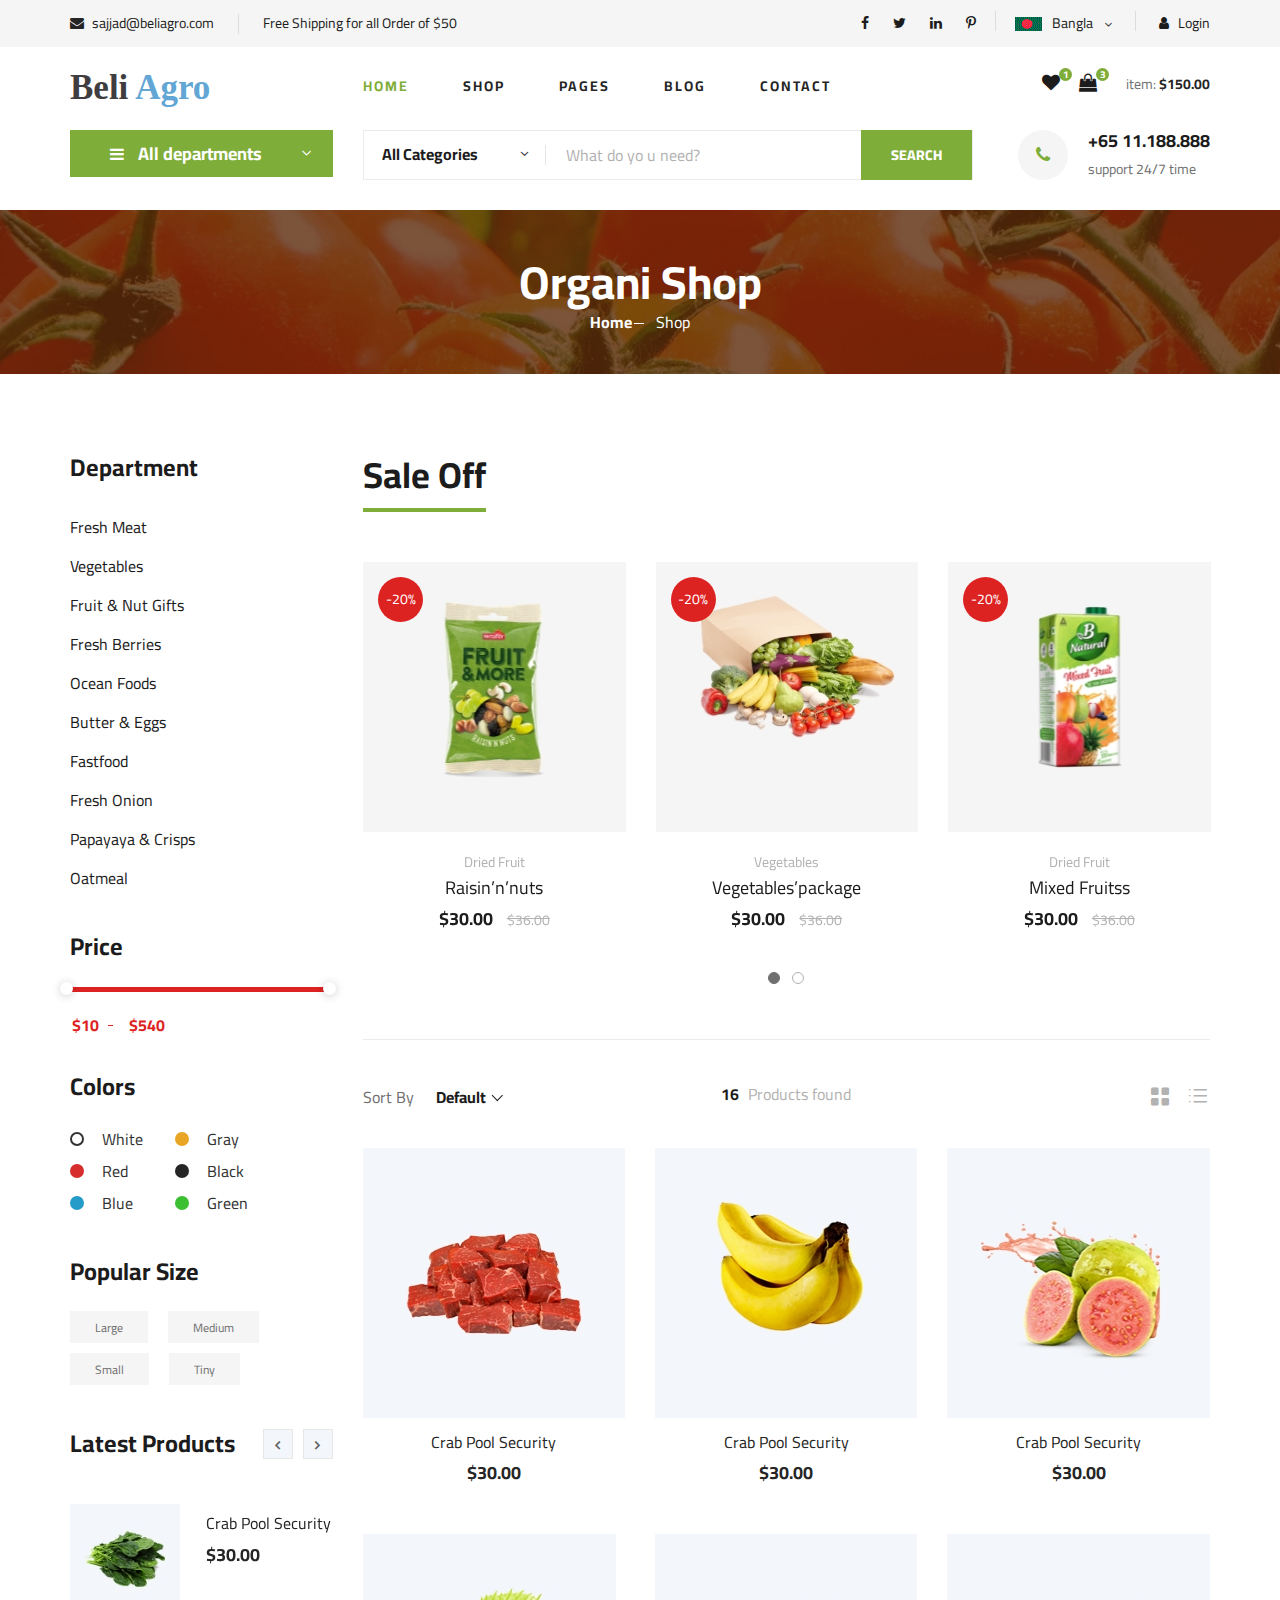
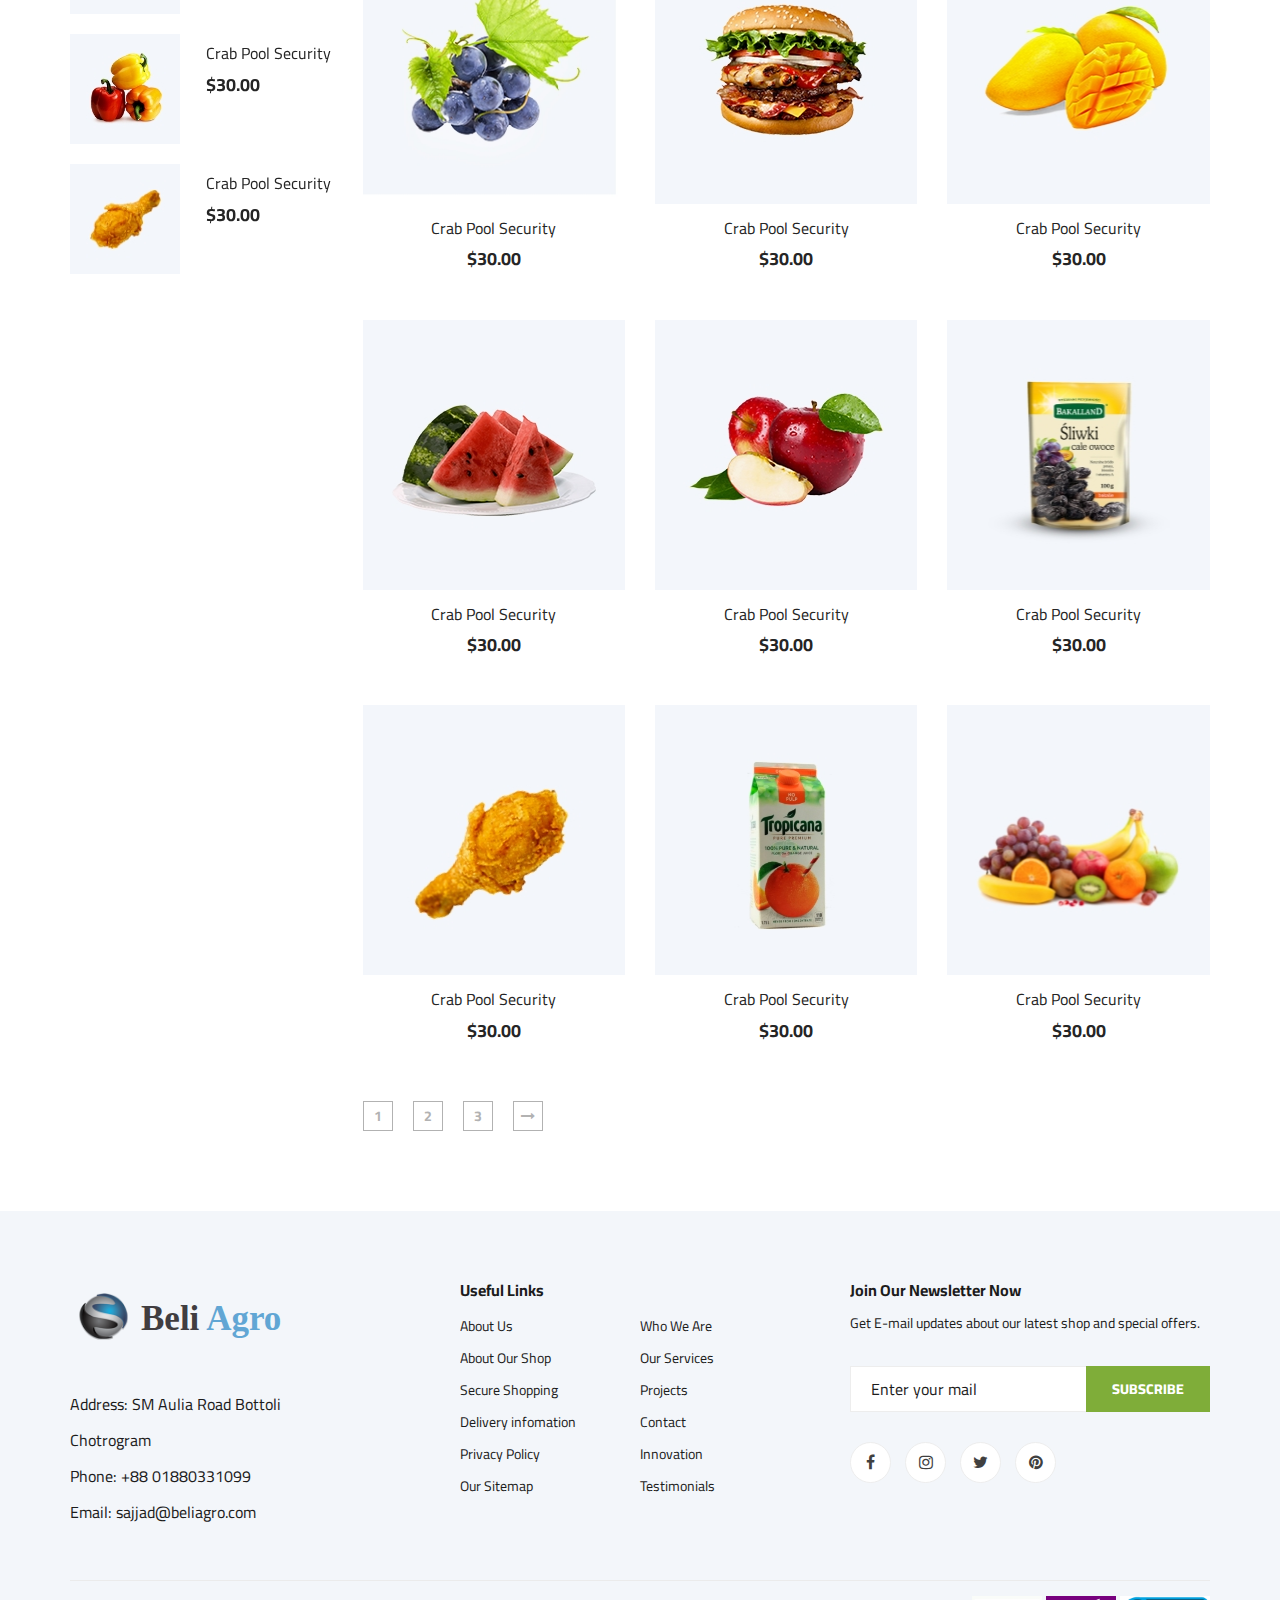
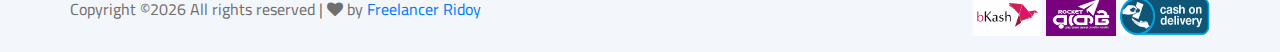
<file: shop-grid.html>
<!DOCTYPE html>
<html lang="zxx">


<!-- Mirrored from preview.colorlib.com/theme/ogani/shop-grid.html by HTTrack Website Copier/3.x [XR&CO'2014], Mon, 30 Nov 2020 18:24:01 GMT -->
<head>
    <meta charset="UTF-8">
    <meta name="description" content="Ogani Template">
    <meta name="keywords" content="Ogani, unica, creative, html">
    <meta name="viewport" content="width=device-width, initial-scale=1.0">
    <meta http-equiv="X-UA-Compatible" content="ie=edge">
    <link rel="icon" href="img/favicon.ico">
    <title>Ogani | Template</title>

    <!-- Google Font -->
    <link href="https://fonts.googleapis.com/css2?family=Cairo:wght@200;300;400;600;900&amp;display=swap" rel="stylesheet">

    <!-- Css Styles -->
    <link rel="stylesheet" href="css/bootstrap.min.css" type="text/css">
    <link rel="stylesheet" href="css/font-awesome.min.css" type="text/css">
    <link rel="stylesheet" href="css/elegant-icons.css" type="text/css">
    <link rel="stylesheet" href="css/nice-select.css" type="text/css">
    <link rel="stylesheet" href="css/jquery-ui.min.css" type="text/css">
    <link rel="stylesheet" href="css/owl.carousel.min.css" type="text/css">
    <link rel="stylesheet" href="css/slicknav.min.css" type="text/css">
    <link rel="stylesheet" href="css/style.css" type="text/css">
</head>

<body>
<!-- Page Preloder -->
<!--    <div id="preloder">-->
<!--        <div class="loader"></div>-->
<!--    </div>-->

<!-- Humberger Begin -->
<div class="humberger__menu__overlay"></div>
<div class="humberger__menu__wrapper">
    <div class="humberger__menu__logo">
        <a href="#">
            <!--                <img src="img/logo.png" alt="">-->
            <span class="cmg-font">Beli <span style="color: #61a6d4">Agro</span></span></a>
        </a>
    </div>
    <div class="humberger__menu__cart">
        <ul>
            <li><a href="#"><i class="fa fa-heart"></i> <span>1</span></a></li>
            <li><a href="#"><i class="fa fa-shopping-bag"></i> <span>3</span></a></li>
        </ul>
        <div class="header__cart__price">item: <span>$150.00</span></div>
    </div>
    <div class="humberger__menu__widget">
        <div class="header__top__right__language">
            <img src="img/bangladesh.gif" alt="" >
            <div>Bangla</div>
            <span class="arrow_carrot-down"></span>
            <ul>
                <li><a href="#">Bangla</a></li>
                <li><a href="#">English</a></li>
            </ul>
        </div>
        <div class="header__top__right__auth">
            <a href="#"><i class="fa fa-user"></i> Login</a>
        </div>
    </div>
    <nav class="humberger__menu__nav mobile-menu">
        <ul>
            <li class="active"><a href="index.html">Home</a></li>
            <li><a href="shop-grid.html">Shop</a></li>
            <li><a href="#">Pages</a>
                <ul class="header__menu__dropdown">
                    <li><a href="shop-details.html">Shop Details</a></li>
                    <li><a href="shoping-cart.html">Shoping Cart</a></li>
                    <li><a href="checkout.html">Check Out</a></li>
                    <li><a href="blog-details.html">Blog Details</a></li>
                </ul>
            </li>
            <li><a href="blog.html">Blog</a></li>
            <li><a href="contact.html">Contact</a></li>
        </ul>
    </nav>
    <div id="mobile-menu-wrap"></div>
    <div class="header__top__right__social">
        <a href="#"><i class="fa fa-facebook"></i></a>
        <a href="#"><i class="fa fa-twitter"></i></a>
        <a href="#"><i class="fa fa-linkedin"></i></a>
        <a href="#"><i class="fa fa-pinterest-p"></i></a>
    </div>
    <div class="humberger__menu__contact">
        <ul>
            <li><i class="fa fa-envelope"></i> sajjad@beliagro.com</li>
            <li>Free Shipping for all Order of $50</li>
        </ul>
    </div>
</div>
<!-- Humberger End -->

<!-- Header Section Begin -->
<header class="header">
    <div class="header__top">
        <div class="container">
            <div class="row">
                <div class="col-lg-6 col-md-6">
                    <div class="header__top__left">
                        <ul>
                            <li><i class="fa fa-envelope"></i> sajjad@beliagro.com</li>
                            <li>Free Shipping for all Order of $50</li>
                        </ul>
                    </div>
                </div>
                <div class="col-lg-6 col-md-6">
                    <div class="header__top__right">
                        <div class="header__top__right__social">
                            <a href="#"><i class="fa fa-facebook"></i></a>
                            <a href="#"><i class="fa fa-twitter"></i></a>
                            <a href="#"><i class="fa fa-linkedin"></i></a>
                            <a href="#"><i class="fa fa-pinterest-p"></i></a>
                        </div>
                        <div class="header__top__right__language">
                            <img src="img/bangladesh.gif" alt="" >
                            <div>Bangla</div>
                            <span class="arrow_carrot-down"></span>
                            <ul>
                                <li><a href="#">Bangla</a></li>
                                <li><a href="#">English</a></li>
                            </ul>
                        </div>
                        <div class="header__top__right__auth">
                            <a href="#"><i class="fa fa-user"></i> Login</a>
                        </div>
                    </div>
                </div>
            </div>
        </div>
    </div>
    <div class="container">
        <div class="row">
            <div class="col-lg-3">
                <div class="header__logo">
                    <a href="index.html">
                        <!--                            <img src="img/logo.png" alt="" width="57" height="60">-->
                        <span class="cmg-font">Beli <span style="color: #61a6d4">Agro</span></span></a>
                </div>
            </div>
            <div class="col-lg-6">
                <nav class="header__menu">
                    <ul>
                        <li class="active"><a href="index.html">Home</a></li>
                        <li><a href="shop-grid.html">Shop</a></li>
                        <li><a href="#">Pages</a>
                            <ul class="header__menu__dropdown">
                                <li><a href="shop-details.html">Shop Details</a></li>
                                <li><a href="shoping-cart.html">Shoping Cart</a></li>
                                <li><a href="checkout.html">Check Out</a></li>
                                <li><a href="blog-details.html">Blog Details</a></li>
                            </ul>
                        </li>
                        <li><a href="blog.html">Blog</a></li>
                        <li><a href="contact.html">Contact</a></li>
                    </ul>
                </nav>
            </div>
            <div class="col-lg-3">
                <div class="header__cart">
                    <ul>
                        <li><a href="#"><i class="fa fa-heart"></i> <span>1</span></a></li>
                        <li><a href="#"><i class="fa fa-shopping-bag"></i> <span>3</span></a></li>
                    </ul>
                    <div class="header__cart__price">item: <span>$150.00</span></div>
                </div>
            </div>
        </div>
        <div class="humberger__open">
            <i class="fa fa-bars"></i>
        </div>
    </div>
</header>
<!-- Header Section End -->

    <!-- Hero Section Begin -->
    <section class="hero hero-normal">
        <div class="container">
            <div class="row">
                <div class="col-lg-3">
                    <div class="hero__categories">
                        <div class="hero__categories__all">
                            <i class="fa fa-bars"></i>
                            <span>All departments</span>
                        </div>
                        <ul>
                            <li><a href="#">Fresh Meat</a></li>
                            <li><a href="#">Vegetables</a></li>
                            <li><a href="#">Fruit & Nut Gifts</a></li>
                            <li><a href="#">Fresh Berries</a></li>
                            <li><a href="#">Ocean Foods</a></li>
                            <li><a href="#">Butter & Eggs</a></li>
                            <li><a href="#">Fastfood</a></li>
                            <li><a href="#">Fresh Onion</a></li>
                            <li><a href="#">Papayaya & Crisps</a></li>
                            <li><a href="#">Oatmeal</a></li>
                            <li><a href="#">Fresh Bananas</a></li>
                        </ul>
                    </div>
                </div>
                <div class="col-lg-9">
                    <div class="hero__search">
                        <div class="hero__search__form">
                            <form action="#">
                                <div class="hero__search__categories">
                                    All Categories
                                    <span class="arrow_carrot-down"></span>
                                </div>
                                <input type="text" placeholder="What do yo u need?">
                                <button type="submit" class="site-btn">SEARCH</button>
                            </form>
                        </div>
                        <div class="hero__search__phone">
                            <div class="hero__search__phone__icon">
                                <i class="fa fa-phone"></i>
                            </div>
                            <div class="hero__search__phone__text">
                                <h5>+65 11.188.888</h5>
                                <span>support 24/7 time</span>
                            </div>
                        </div>
                    </div>
                </div>
            </div>
        </div>
    </section>
    <!-- Hero Section End -->

    <!-- Breadcrumb Section Begin -->
    <section class="breadcrumb-section set-bg" data-setbg="img/breadcrumb.jpg">
        <div class="container">
            <div class="row">
                <div class="col-lg-12 text-center">
                    <div class="breadcrumb__text">
                        <h2>Organi Shop</h2>
                        <div class="breadcrumb__option">
                            <a href="index.html">Home</a>
                            <span>Shop</span>
                        </div>
                    </div>
                </div>
            </div>
        </div>
    </section>
    <!-- Breadcrumb Section End -->

    <!-- Product Section Begin -->
    <section class="product spad">
        <div class="container">
            <div class="row">
                <div class="col-lg-3 col-md-5">
                    <div class="sidebar">
                        <div class="sidebar__item">
                            <h4>Department</h4>
                            <ul>
                                <li><a href="#">Fresh Meat</a></li>
                                <li><a href="#">Vegetables</a></li>
                                <li><a href="#">Fruit & Nut Gifts</a></li>
                                <li><a href="#">Fresh Berries</a></li>
                                <li><a href="#">Ocean Foods</a></li>
                                <li><a href="#">Butter & Eggs</a></li>
                                <li><a href="#">Fastfood</a></li>
                                <li><a href="#">Fresh Onion</a></li>
                                <li><a href="#">Papayaya & Crisps</a></li>
                                <li><a href="#">Oatmeal</a></li>
                            </ul>
                        </div>
                        <div class="sidebar__item">
                            <h4>Price</h4>
                            <div class="price-range-wrap">
                                <div class="price-range ui-slider ui-corner-all ui-slider-horizontal ui-widget ui-widget-content"
                                    data-min="10" data-max="540">
                                    <div class="ui-slider-range ui-corner-all ui-widget-header"></div>
                                    <span tabindex="0" class="ui-slider-handle ui-corner-all ui-state-default"></span>
                                    <span tabindex="0" class="ui-slider-handle ui-corner-all ui-state-default"></span>
                                </div>
                                <div class="range-slider">
                                    <div class="price-input">
                                        <input type="text" id="minamount">
                                        <input type="text" id="maxamount">
                                    </div>
                                </div>
                            </div>
                        </div>
                        <div class="sidebar__item sidebar__item__color--option">
                            <h4>Colors</h4>
                            <div class="sidebar__item__color sidebar__item__color--white">
                                <label for="white">
                                    White
                                    <input type="radio" id="white">
                                </label>
                            </div>
                            <div class="sidebar__item__color sidebar__item__color--gray">
                                <label for="gray">
                                    Gray
                                    <input type="radio" id="gray">
                                </label>
                            </div>
                            <div class="sidebar__item__color sidebar__item__color--red">
                                <label for="red">
                                    Red
                                    <input type="radio" id="red">
                                </label>
                            </div>
                            <div class="sidebar__item__color sidebar__item__color--black">
                                <label for="black">
                                    Black
                                    <input type="radio" id="black">
                                </label>
                            </div>
                            <div class="sidebar__item__color sidebar__item__color--blue">
                                <label for="blue">
                                    Blue
                                    <input type="radio" id="blue">
                                </label>
                            </div>
                            <div class="sidebar__item__color sidebar__item__color--green">
                                <label for="green">
                                    Green
                                    <input type="radio" id="green">
                                </label>
                            </div>
                        </div>
                        <div class="sidebar__item">
                            <h4>Popular Size</h4>
                            <div class="sidebar__item__size">
                                <label for="large">
                                    Large
                                    <input type="radio" id="large">
                                </label>
                            </div>
                            <div class="sidebar__item__size">
                                <label for="medium">
                                    Medium
                                    <input type="radio" id="medium">
                                </label>
                            </div>
                            <div class="sidebar__item__size">
                                <label for="small">
                                    Small
                                    <input type="radio" id="small">
                                </label>
                            </div>
                            <div class="sidebar__item__size">
                                <label for="tiny">
                                    Tiny
                                    <input type="radio" id="tiny">
                                </label>
                            </div>
                        </div>
                        <div class="sidebar__item">
                            <div class="latest-product__text">
                                <h4>Latest Products</h4>
                                <div class="latest-product__slider owl-carousel">
                                    <div class="latest-prdouct__slider__item">
                                        <a href="shop-details.html" class="latest-product__item">
                                            <div class="latest-product__item__pic">
                                                <img src="img/latest-product/lp-1.jpg" alt="">
                                            </div>
                                            <div class="latest-product__item__text">
                                                <h6>Crab Pool Security</h6>
                                                <span>$30.00</span>
                                            </div>
                                        </a>
                                        <a href="shop-details.html" class="latest-product__item">
                                            <div class="latest-product__item__pic">
                                                <img src="img/latest-product/lp-2.jpg" alt="">
                                            </div>
                                            <div class="latest-product__item__text">
                                                <h6>Crab Pool Security</h6>
                                                <span>$30.00</span>
                                            </div>
                                        </a>
                                        <a href="shop-details.html" class="latest-product__item">
                                            <div class="latest-product__item__pic">
                                                <img src="img/latest-product/lp-3.jpg" alt="">
                                            </div>
                                            <div class="latest-product__item__text">
                                                <h6>Crab Pool Security</h6>
                                                <span>$30.00</span>
                                            </div>
                                        </a>
                                    </div>
                                    <div class="latest-prdouct__slider__item">
                                        <a href="shop-details.html" class="latest-product__item">
                                            <div class="latest-product__item__pic">
                                                <img src="img/latest-product/lp-1.jpg" alt="">
                                            </div>
                                            <div class="latest-product__item__text">
                                                <h6>Crab Pool Security</h6>
                                                <span>$30.00</span>
                                            </div>
                                        </a>
                                        <a href="shop-details.html" class="latest-product__item">
                                            <div class="latest-product__item__pic">
                                                <img src="img/latest-product/lp-2.jpg" alt="">
                                            </div>
                                            <div class="latest-product__item__text">
                                                <h6>Crab Pool Security</h6>
                                                <span>$30.00</span>
                                            </div>
                                        </a>
                                        <a href="shop-details.html" class="latest-product__item">
                                            <div class="latest-product__item__pic">
                                                <img src="img/latest-product/lp-3.jpg" alt="">
                                            </div>
                                            <div class="latest-product__item__text">
                                                <h6>Crab Pool Security</h6>
                                                <span>$30.00</span>
                                            </div>
                                        </a>
                                    </div>
                                </div>
                            </div>
                        </div>
                    </div>
                </div>
                <div class="col-lg-9 col-md-7">
                    <div class="product__discount">
                        <div class="section-title product__discount__title">
                            <h2>Sale Off</h2>
                        </div>
                        <div class="row">
                            <div class="product__discount__slider owl-carousel">
                                <div class="col-lg-4">
                                    <div class="product__discount__item">
                                        <div class="product__discount__item__pic set-bg"
                                            data-setbg="img/product/discount/pd-1.jpg">
                                            <div class="product__discount__percent">-20%</div>
                                            <ul class="product__item__pic__hover">
                                                <li><a href="#"><i class="fa fa-heart"></i></a></li>
                                                <li><a href="#"><i class="fa fa-retweet"></i></a></li>
                                                <li><a href="shop-details.html"><i class="fa fa-shopping-cart"></i></a></li>
                                            </ul>
                                        </div>
                                        <div class="product__discount__item__text">
                                            <span>Dried Fruit</span>
                                            <h5><a href="shop-details.html">Raisin’n’nuts</a></h5>
                                            <div class="product__item__price">$30.00 <span>$36.00</span></div>
                                        </div>
                                    </div>
                                </div>
                                <div class="col-lg-4">
                                    <div class="product__discount__item">
                                        <div class="product__discount__item__pic set-bg"
                                            data-setbg="img/product/discount/pd-2.jpg">
                                            <div class="product__discount__percent">-20%</div>
                                            <ul class="product__item__pic__hover">
                                                <li><a href="#"><i class="fa fa-heart"></i></a></li>
                                                <li><a href="#"><i class="fa fa-retweet"></i></a></li>
                                                <li><a href="shop-details.html"><i class="fa fa-shopping-cart"></i></a></li>
                                            </ul>
                                        </div>
                                        <div class="product__discount__item__text">
                                            <span>Vegetables</span>
                                            <h5><a href="shop-details.html">Vegetables’package</a></h5>
                                            <div class="product__item__price">$30.00 <span>$36.00</span></div>
                                        </div>
                                    </div>
                                </div>
                                <div class="col-lg-4">
                                    <div class="product__discount__item">
                                        <div class="product__discount__item__pic set-bg"
                                            data-setbg="img/product/discount/pd-3.jpg">
                                            <div class="product__discount__percent">-20%</div>
                                            <ul class="product__item__pic__hover">
                                                <li><a href="#"><i class="fa fa-heart"></i></a></li>
                                                <li><a href="#"><i class="fa fa-retweet"></i></a></li>
                                                <li><a href="shop-details.html"><i class="fa fa-shopping-cart"></i></a></li>
                                            </ul>
                                        </div>
                                        <div class="product__discount__item__text">
                                            <span>Dried Fruit</span>
                                            <h5><a href="shop-details.html">Mixed Fruitss</a></h5>
                                            <div class="product__item__price">$30.00 <span>$36.00</span></div>
                                        </div>
                                    </div>
                                </div>
                                <div class="col-lg-4">
                                    <div class="product__discount__item">
                                        <div class="product__discount__item__pic set-bg"
                                            data-setbg="img/product/discount/pd-4.jpg">
                                            <div class="product__discount__percent">-20%</div>
                                            <ul class="product__item__pic__hover">
                                                <li><a href="#"><i class="fa fa-heart"></i></a></li>
                                                <li><a href="#"><i class="fa fa-retweet"></i></a></li>
                                                <li><a href="shop-details.html"><i class="fa fa-shopping-cart"></i></a></li>
                                            </ul>
                                        </div>
                                        <div class="product__discount__item__text">
                                            <span>Dried Fruit</span>
                                            <h5><a href="shop-details.html">Raisin’n’nuts</a></h5>
                                            <div class="product__item__price">$30.00 <span>$36.00</span></div>
                                        </div>
                                    </div>
                                </div>
                                <div class="col-lg-4">
                                    <div class="product__discount__item">
                                        <div class="product__discount__item__pic set-bg"
                                            data-setbg="img/product/discount/pd-5.jpg">
                                            <div class="product__discount__percent">-20%</div>
                                            <ul class="product__item__pic__hover">
                                                <li><a href="#"><i class="fa fa-heart"></i></a></li>
                                                <li><a href="#"><i class="fa fa-retweet"></i></a></li>
                                                <li><a href="shop-details.html"><i class="fa fa-shopping-cart"></i></a></li>
                                            </ul>
                                        </div>
                                        <div class="product__discount__item__text">
                                            <span>Dried Fruit</span>
                                            <h5><a href="shop-details.html">Raisin’n’nuts</a></h5>
                                            <div class="product__item__price">$30.00 <span>$36.00</span></div>
                                        </div>
                                    </div>
                                </div>
                                <div class="col-lg-4">
                                    <div class="product__discount__item">
                                        <div class="product__discount__item__pic set-bg"
                                            data-setbg="img/product/discount/pd-6.jpg">
                                            <div class="product__discount__percent">-20%</div>
                                            <ul class="product__item__pic__hover">
                                                <li><a href="#"><i class="fa fa-heart"></i></a></li>
                                                <li><a href="#"><i class="fa fa-retweet"></i></a></li>
                                                <li><a href="shop-details.html"><i class="fa fa-shopping-cart"></i></a></li>
                                            </ul>
                                        </div>
                                        <div class="product__discount__item__text">
                                            <span>Dried Fruit</span>
                                            <h5><a href="shop-details.html">Raisin’n’nuts</a></h5>
                                            <div class="product__item__price">$30.00 <span>$36.00</span></div>
                                        </div>
                                    </div>
                                </div>
                            </div>
                        </div>
                    </div>
                    <div class="filter__item">
                        <div class="row">
                            <div class="col-lg-4 col-md-5">
                                <div class="filter__sort">
                                    <span>Sort By</span>
                                    <select>
                                        <option value="0">Default</option>
                                        <option value="0">Default</option>
                                    </select>
                                </div>
                            </div>
                            <div class="col-lg-4 col-md-4">
                                <div class="filter__found">
                                    <h6><span>16</span> Products found</h6>
                                </div>
                            </div>
                            <div class="col-lg-4 col-md-3">
                                <div class="filter__option">
                                    <span class="icon_grid-2x2"></span>
                                    <span class="icon_ul"></span>
                                </div>
                            </div>
                        </div>
                    </div>
                    <div class="row">
                        <div class="col-lg-4 col-md-6 col-sm-6">
                            <div class="product__item">
                                <div class="product__item__pic set-bg" data-setbg="img/product/product-1.jpg">
                                    <ul class="product__item__pic__hover">
                                        <li><a href="#"><i class="fa fa-heart"></i></a></li>
                                        <li><a href="#"><i class="fa fa-retweet"></i></a></li>
                                        <li><a href="shop-details.html"><i class="fa fa-shopping-cart"></i></a></li>
                                    </ul>
                                </div>
                                <div class="product__item__text">
                                    <h6><a href="shop-details.html">Crab Pool Security</a></h6>
                                    <h5>$30.00</h5>
                                </div>
                            </div>
                        </div>
                        <div class="col-lg-4 col-md-6 col-sm-6">
                            <div class="product__item">
                                <div class="product__item__pic set-bg" data-setbg="img/product/product-2.jpg">
                                    <ul class="product__item__pic__hover">
                                        <li><a href="#"><i class="fa fa-heart"></i></a></li>
                                        <li><a href="#"><i class="fa fa-retweet"></i></a></li>
                                        <li><a href="shop-details.html"><i class="fa fa-shopping-cart"></i></a></li>
                                    </ul>
                                </div>
                                <div class="product__item__text">
                                    <h6><a href="shop-details.html">Crab Pool Security</a></h6>
                                    <h5>$30.00</h5>
                                </div>
                            </div>
                        </div>
                        <div class="col-lg-4 col-md-6 col-sm-6">
                            <div class="product__item">
                                <div class="product__item__pic set-bg" data-setbg="img/product/product-3.jpg">
                                    <ul class="product__item__pic__hover">
                                        <li><a href="#"><i class="fa fa-heart"></i></a></li>
                                        <li><a href="#"><i class="fa fa-retweet"></i></a></li>
                                        <li><a href="shop-details.html"><i class="fa fa-shopping-cart"></i></a></li>
                                    </ul>
                                </div>
                                <div class="product__item__text">
                                    <h6><a href="shop-details.html">Crab Pool Security</a></h6>
                                    <h5>$30.00</h5>
                                </div>
                            </div>
                        </div>
                        <div class="col-lg-4 col-md-6 col-sm-6">
                            <div class="product__item">
                                <div class="product__item__pic set-bg" data-setbg="img/product/product-4.jpg">
                                    <ul class="product__item__pic__hover">
                                        <li><a href="#"><i class="fa fa-heart"></i></a></li>
                                        <li><a href="#"><i class="fa fa-retweet"></i></a></li>
                                        <li><a href="shop-details.html"><i class="fa fa-shopping-cart"></i></a></li>
                                    </ul>
                                </div>
                                <div class="product__item__text">
                                    <h6><a href="shop-details.html">Crab Pool Security</a></h6>
                                    <h5>$30.00</h5>
                                </div>
                            </div>
                        </div>
                        <div class="col-lg-4 col-md-6 col-sm-6">
                            <div class="product__item">
                                <div class="product__item__pic set-bg" data-setbg="img/product/product-5.jpg">
                                    <ul class="product__item__pic__hover">
                                        <li><a href="#"><i class="fa fa-heart"></i></a></li>
                                        <li><a href="#"><i class="fa fa-retweet"></i></a></li>
                                        <li><a href="shop-details.html"><i class="fa fa-shopping-cart"></i></a></li>
                                    </ul>
                                </div>
                                <div class="product__item__text">
                                    <h6><a href="shop-details.html">Crab Pool Security</a></h6>
                                    <h5>$30.00</h5>
                                </div>
                            </div>
                        </div>
                        <div class="col-lg-4 col-md-6 col-sm-6">
                            <div class="product__item">
                                <div class="product__item__pic set-bg" data-setbg="img/product/product-6.jpg">
                                    <ul class="product__item__pic__hover">
                                        <li><a href="#"><i class="fa fa-heart"></i></a></li>
                                        <li><a href="#"><i class="fa fa-retweet"></i></a></li>
                                        <li><a href="shop-details.html"><i class="fa fa-shopping-cart"></i></a></li>
                                    </ul>
                                </div>
                                <div class="product__item__text">
                                    <h6><a href="shop-details.html">Crab Pool Security</a></h6>
                                    <h5>$30.00</h5>
                                </div>
                            </div>
                        </div>
                        <div class="col-lg-4 col-md-6 col-sm-6">
                            <div class="product__item">
                                <div class="product__item__pic set-bg" data-setbg="img/product/product-7.jpg">
                                    <ul class="product__item__pic__hover">
                                        <li><a href="#"><i class="fa fa-heart"></i></a></li>
                                        <li><a href="#"><i class="fa fa-retweet"></i></a></li>
                                        <li><a href="shop-details.html"><i class="fa fa-shopping-cart"></i></a></li>
                                    </ul>
                                </div>
                                <div class="product__item__text">
                                    <h6><a href="shop-details.html">Crab Pool Security</a></h6>
                                    <h5>$30.00</h5>
                                </div>
                            </div>
                        </div>
                        <div class="col-lg-4 col-md-6 col-sm-6">
                            <div class="product__item">
                                <div class="product__item__pic set-bg" data-setbg="img/product/product-8.jpg">
                                    <ul class="product__item__pic__hover">
                                        <li><a href="#"><i class="fa fa-heart"></i></a></li>
                                        <li><a href="#"><i class="fa fa-retweet"></i></a></li>
                                        <li><a href="shop-details.html"><i class="fa fa-shopping-cart"></i></a></li>
                                    </ul>
                                </div>
                                <div class="product__item__text">
                                    <h6><a href="shop-details.html">Crab Pool Security</a></h6>
                                    <h5>$30.00</h5>
                                </div>
                            </div>
                        </div>
                        <div class="col-lg-4 col-md-6 col-sm-6">
                            <div class="product__item">
                                <div class="product__item__pic set-bg" data-setbg="img/product/product-9.jpg">
                                    <ul class="product__item__pic__hover">
                                        <li><a href="#"><i class="fa fa-heart"></i></a></li>
                                        <li><a href="#"><i class="fa fa-retweet"></i></a></li>
                                        <li><a href="shop-details.html"><i class="fa fa-shopping-cart"></i></a></li>
                                    </ul>
                                </div>
                                <div class="product__item__text">
                                    <h6><a href="shop-details.html">Crab Pool Security</a></h6>
                                    <h5>$30.00</h5>
                                </div>
                            </div>
                        </div>
                        <div class="col-lg-4 col-md-6 col-sm-6">
                            <div class="product__item">
                                <div class="product__item__pic set-bg" data-setbg="img/product/product-10.jpg">
                                    <ul class="product__item__pic__hover">
                                        <li><a href="#"><i class="fa fa-heart"></i></a></li>
                                        <li><a href="#"><i class="fa fa-retweet"></i></a></li>
                                        <li><a href="shop-details.html"><i class="fa fa-shopping-cart"></i></a></li>
                                    </ul>
                                </div>
                                <div class="product__item__text">
                                    <h6><a href="shop-details.html">Crab Pool Security</a></h6>
                                    <h5>$30.00</h5>
                                </div>
                            </div>
                        </div>
                        <div class="col-lg-4 col-md-6 col-sm-6">
                            <div class="product__item">
                                <div class="product__item__pic set-bg" data-setbg="img/product/product-11.jpg">
                                    <ul class="product__item__pic__hover">
                                        <li><a href="#"><i class="fa fa-heart"></i></a></li>
                                        <li><a href="#"><i class="fa fa-retweet"></i></a></li>
                                        <li><a href="shop-details.html"><i class="fa fa-shopping-cart"></i></a></li>
                                    </ul>
                                </div>
                                <div class="product__item__text">
                                    <h6><a href="shop-details.html">Crab Pool Security</a></h6>
                                    <h5>$30.00</h5>
                                </div>
                            </div>
                        </div>
                        <div class="col-lg-4 col-md-6 col-sm-6">
                            <div class="product__item">
                                <div class="product__item__pic set-bg" data-setbg="img/product/product-12.jpg">
                                    <ul class="product__item__pic__hover">
                                        <li><a href="#"><i class="fa fa-heart"></i></a></li>
                                        <li><a href="#"><i class="fa fa-retweet"></i></a></li>
                                        <li><a href="shop-details.html"><i class="fa fa-shopping-cart"></i></a></li>
                                    </ul>
                                </div>
                                <div class="product__item__text">
                                    <h6><a href="shop-details.html">Crab Pool Security</a></h6>
                                    <h5>$30.00</h5>
                                </div>
                            </div>
                        </div>
                    </div>
                    <div class="product__pagination">
                        <a href="#">1</a>
                        <a href="#">2</a>
                        <a href="#">3</a>
                        <a href="#"><i class="fa fa-long-arrow-right"></i></a>
                    </div>
                </div>
            </div>
        </div>
    </section>
    <!-- Product Section End -->
<!-- Footer Section Begin -->
<footer class="footer spad">
    <div class="container">
        <div class="row">
            <div class="col-lg-3 col-md-6 col-sm-6">
                <div class="footer__about">
                    <div class="footer__about__logo">
                        <img style="margin-bottom: 20px"  src="img/beliagro-min.png" alt="" width="67" height="70">
                        <span  class="cmg-font">Beli <span style="color: #61a6d4">Agro</span></span></a>
                    </div>
                    <ul>
                        <li>Address: SM Aulia Road Bottoli Chotrogram</li>
                        <li>Phone: +88 01880331099</li>
                        <li>Email: sajjad@beliagro.com</li>
                    </ul>
                </div>
            </div>
            <div class="col-lg-4 col-md-6 col-sm-6 offset-lg-1">
                <div class="footer__widget">
                    <h6>Useful Links</h6>
                    <ul>
                        <li><a href="#">About Us</a></li>
                        <li><a href="#">About Our Shop</a></li>
                        <li><a href="#">Secure Shopping</a></li>
                        <li><a href="#">Delivery infomation</a></li>
                        <li><a href="#">Privacy Policy</a></li>
                        <li><a href="#">Our Sitemap</a></li>
                    </ul>
                    <ul>
                        <li><a href="#">Who We Are</a></li>
                        <li><a href="#">Our Services</a></li>
                        <li><a href="#">Projects</a></li>
                        <li><a href="#">Contact</a></li>
                        <li><a href="#">Innovation</a></li>
                        <li><a href="#">Testimonials</a></li>
                    </ul>
                </div>
            </div>
            <div class="col-lg-4 col-md-12">
                <div class="footer__widget">
                    <h6>Join Our Newsletter Now</h6>
                    <p>Get E-mail updates about our latest shop and special offers.</p>
                    <form action="#">
                        <input type="text" placeholder="Enter your mail">
                        <button type="submit" class="site-btn">Subscribe</button>
                    </form>
                    <div class="footer__widget__social">
                        <a href="#"><i class="fa fa-facebook"></i></a>
                        <a href="#"><i class="fa fa-instagram"></i></a>
                        <a href="#"><i class="fa fa-twitter"></i></a>
                        <a href="#"><i class="fa fa-pinterest"></i></a>
                    </div>
                </div>
            </div>
        </div>
        <div class="row">
            <div class="col-lg-12">
                <div class="footer__copyright">
                    <div class="footer__copyright__text"><p><!-- Link back to Colorlib can't be removed. Template is licensed under CC BY 3.0. -->
                        Copyright &copy;<script>document.write(new Date().getFullYear());</script> All rights reserved | <i class="fa fa-heart" aria-hidden="true"></i> by <a href="https://colorlib.com/" target="_blank">Freelancer Ridoy</a>
                        <!-- Link back to Colorlib can't be removed. Template is licensed under CC BY 3.0. --></p></div>
                    <div class="footer__copyright__payment"><img src="img/bikash.png" alt="" width="70" height="40"> <img src="img/rocket.jpg" alt="" width="70" height="40"> <img src="img/cod.png" alt="" width="90" height="40"></div>
                </div>
            </div>
        </div>
    </div>
</footer>
<!-- Footer Section End -->


    <!-- Js Plugins -->
    <script src="js/jquery-3.3.1.min.js"></script>
    <script src="js/bootstrap.min.js"></script>
    <script src="js/jquery.nice-select.min.js"></script>
    <script src="js/jquery-ui.min.js"></script>
    <script src="js/jquery.slicknav.js"></script>
    <script src="js/mixitup.min.js"></script>
    <script src="js/owl.carousel.min.js"></script>
    <script src="js/main.js"></script>

 <!-- Global site tag (gtag.js) - Google Analytics -->
<script async src="https://www.googletagmanager.com/gtag/js?id=UA-23581568-13"></script>
<script>
  window.dataLayer = window.dataLayer || [];
  function gtag(){dataLayer.push(arguments);}
  gtag('js', new Date());

  gtag('config', 'UA-23581568-13');
</script>

</body>


<!-- Mirrored from preview.colorlib.com/theme/ogani/shop-grid.html by HTTrack Website Copier/3.x [XR&CO'2014], Mon, 30 Nov 2020 18:24:15 GMT -->
</html>
</file>
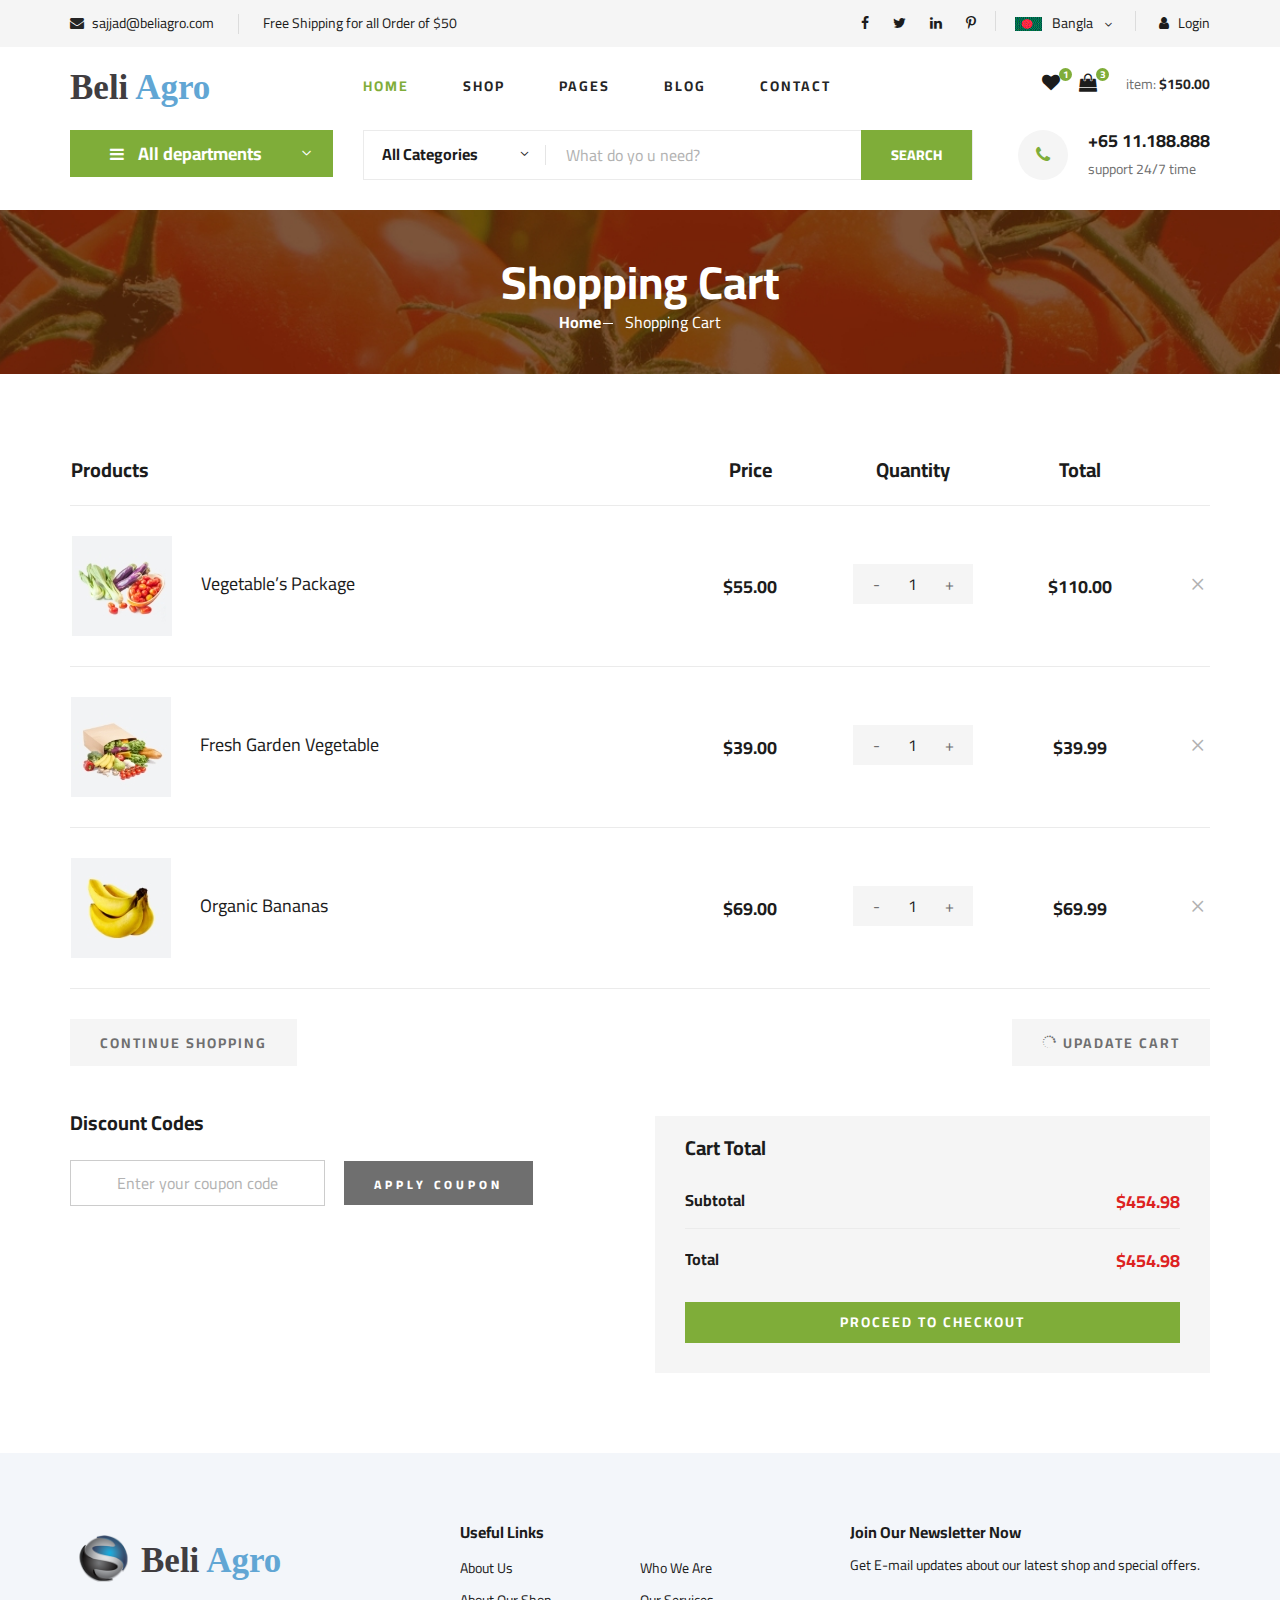
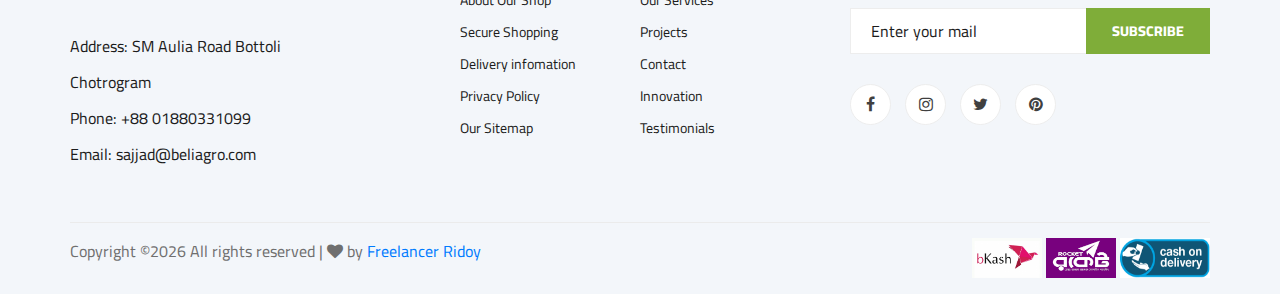
<file: shoping-cart.html>
<!DOCTYPE html>
<html lang="zxx">


<!-- Mirrored from preview.colorlib.com/theme/ogani/shoping-cart.html by HTTrack Website Copier/3.x [XR&CO'2014], Mon, 30 Nov 2020 18:24:19 GMT -->
<head>
    <meta charset="UTF-8">
    <meta name="description" content="Ogani Template">
    <meta name="keywords" content="Ogani, unica, creative, html">
    <meta name="viewport" content="width=device-width, initial-scale=1.0">
    <meta http-equiv="X-UA-Compatible" content="ie=edge">
    <link rel="icon" href="img/favicon.ico">
    <title>Ogani | Template</title>

    <!-- Google Font -->
    <link href="https://fonts.googleapis.com/css2?family=Cairo:wght@200;300;400;600;900&amp;display=swap" rel="stylesheet">

    <!-- Css Styles -->
    <link rel="stylesheet" href="css/bootstrap.min.css" type="text/css">
    <link rel="stylesheet" href="css/font-awesome.min.css" type="text/css">
    <link rel="stylesheet" href="css/elegant-icons.css" type="text/css">
    <link rel="stylesheet" href="css/nice-select.css" type="text/css">
    <link rel="stylesheet" href="css/jquery-ui.min.css" type="text/css">
    <link rel="stylesheet" href="css/owl.carousel.min.css" type="text/css">
    <link rel="stylesheet" href="css/slicknav.min.css" type="text/css">
    <link rel="stylesheet" href="css/style.css" type="text/css">
</head>

<body>
<!-- Page Preloder -->
<!--    <div id="preloder">-->
<!--        <div class="loader"></div>-->
<!--    </div>-->

<!-- Humberger Begin -->
<div class="humberger__menu__overlay"></div>
<div class="humberger__menu__wrapper">
    <div class="humberger__menu__logo">
        <a href="#">
            <!--                <img src="img/logo.png" alt="">-->
            <span class="cmg-font">Beli <span style="color: #61a6d4">Agro</span></span></a>
        </a>
    </div>
    <div class="humberger__menu__cart">
        <ul>
            <li><a href="#"><i class="fa fa-heart"></i> <span>1</span></a></li>
            <li><a href="#"><i class="fa fa-shopping-bag"></i> <span>3</span></a></li>
        </ul>
        <div class="header__cart__price">item: <span>$150.00</span></div>
    </div>
    <div class="humberger__menu__widget">
        <div class="header__top__right__language">
            <img src="img/bangladesh.gif" alt="" >
            <div>Bangla</div>
            <span class="arrow_carrot-down"></span>
            <ul>
                <li><a href="#">Bangla</a></li>
                <li><a href="#">English</a></li>
            </ul>
        </div>
        <div class="header__top__right__auth">
            <a href="#"><i class="fa fa-user"></i> Login</a>
        </div>
    </div>
    <nav class="humberger__menu__nav mobile-menu">
        <ul>
            <li class="active"><a href="index.html">Home</a></li>
            <li><a href="shop-grid.html">Shop</a></li>
            <li><a href="#">Pages</a>
                <ul class="header__menu__dropdown">
                    <li><a href="shop-details.html">Shop Details</a></li>
                    <li><a href="shoping-cart.html">Shoping Cart</a></li>
                    <li><a href="checkout.html">Check Out</a></li>
                    <li><a href="blog-details.html">Blog Details</a></li>
                </ul>
            </li>
            <li><a href="blog.html">Blog</a></li>
            <li><a href="contact.html">Contact</a></li>
        </ul>
    </nav>
    <div id="mobile-menu-wrap"></div>
    <div class="header__top__right__social">
        <a href="#"><i class="fa fa-facebook"></i></a>
        <a href="#"><i class="fa fa-twitter"></i></a>
        <a href="#"><i class="fa fa-linkedin"></i></a>
        <a href="#"><i class="fa fa-pinterest-p"></i></a>
    </div>
    <div class="humberger__menu__contact">
        <ul>
            <li><i class="fa fa-envelope"></i> sajjad@beliagro.com</li>
            <li>Free Shipping for all Order of $50</li>
        </ul>
    </div>
</div>
<!-- Humberger End -->

<!-- Header Section Begin -->
<header class="header">
    <div class="header__top">
        <div class="container">
            <div class="row">
                <div class="col-lg-6 col-md-6">
                    <div class="header__top__left">
                        <ul>
                            <li><i class="fa fa-envelope"></i> sajjad@beliagro.com</li>
                            <li>Free Shipping for all Order of $50</li>
                        </ul>
                    </div>
                </div>
                <div class="col-lg-6 col-md-6">
                    <div class="header__top__right">
                        <div class="header__top__right__social">
                            <a href="#"><i class="fa fa-facebook"></i></a>
                            <a href="#"><i class="fa fa-twitter"></i></a>
                            <a href="#"><i class="fa fa-linkedin"></i></a>
                            <a href="#"><i class="fa fa-pinterest-p"></i></a>
                        </div>
                        <div class="header__top__right__language">
                            <img src="img/bangladesh.gif" alt="" >
                            <div>Bangla</div>
                            <span class="arrow_carrot-down"></span>
                            <ul>
                                <li><a href="#">Bangla</a></li>
                                <li><a href="#">English</a></li>
                            </ul>
                        </div>
                        <div class="header__top__right__auth">
                            <a href="#"><i class="fa fa-user"></i> Login</a>
                        </div>
                    </div>
                </div>
            </div>
        </div>
    </div>
    <div class="container">
        <div class="row">
            <div class="col-lg-3">
                <div class="header__logo">
                    <a href="index.html">
                        <!--                            <img src="img/logo.png" alt="" width="57" height="60">-->
                        <span class="cmg-font">Beli <span style="color: #61a6d4">Agro</span></span></a>
                </div>
            </div>
            <div class="col-lg-6">
                <nav class="header__menu">
                    <ul>
                        <li class="active"><a href="index.html">Home</a></li>
                        <li><a href="shop-grid.html">Shop</a></li>
                        <li><a href="#">Pages</a>
                            <ul class="header__menu__dropdown">
                                <li><a href="shop-details.html">Shop Details</a></li>
                                <li><a href="shoping-cart.html">Shoping Cart</a></li>
                                <li><a href="checkout.html">Check Out</a></li>
                                <li><a href="blog-details.html">Blog Details</a></li>
                            </ul>
                        </li>
                        <li><a href="blog.html">Blog</a></li>
                        <li><a href="contact.html">Contact</a></li>
                    </ul>
                </nav>
            </div>
            <div class="col-lg-3">
                <div class="header__cart">
                    <ul>
                        <li><a href="#"><i class="fa fa-heart"></i> <span>1</span></a></li>
                        <li><a href="#"><i class="fa fa-shopping-bag"></i> <span>3</span></a></li>
                    </ul>
                    <div class="header__cart__price">item: <span>$150.00</span></div>
                </div>
            </div>
        </div>
        <div class="humberger__open">
            <i class="fa fa-bars"></i>
        </div>
    </div>
</header>
<!-- Header Section End -->

    <!-- Hero Section Begin -->
    <section class="hero hero-normal">
        <div class="container">
            <div class="row">
                <div class="col-lg-3">
                    <div class="hero__categories">
                        <div class="hero__categories__all">
                            <i class="fa fa-bars"></i>
                            <span>All departments</span>
                        </div>
                        <ul>
                            <li><a href="#">Fresh Meat</a></li>
                            <li><a href="#">Vegetables</a></li>
                            <li><a href="#">Fruit & Nut Gifts</a></li>
                            <li><a href="#">Fresh Berries</a></li>
                            <li><a href="#">Ocean Foods</a></li>
                            <li><a href="#">Butter & Eggs</a></li>
                            <li><a href="#">Fastfood</a></li>
                            <li><a href="#">Fresh Onion</a></li>
                            <li><a href="#">Papayaya & Crisps</a></li>
                            <li><a href="#">Oatmeal</a></li>
                            <li><a href="#">Fresh Bananas</a></li>
                        </ul>
                    </div>
                </div>
                <div class="col-lg-9">
                    <div class="hero__search">
                        <div class="hero__search__form">
                            <form action="#">
                                <div class="hero__search__categories">
                                    All Categories
                                    <span class="arrow_carrot-down"></span>
                                </div>
                                <input type="text" placeholder="What do yo u need?">
                                <button type="submit" class="site-btn">SEARCH</button>
                            </form>
                        </div>
                        <div class="hero__search__phone">
                            <div class="hero__search__phone__icon">
                                <i class="fa fa-phone"></i>
                            </div>
                            <div class="hero__search__phone__text">
                                <h5>+65 11.188.888</h5>
                                <span>support 24/7 time</span>
                            </div>
                        </div>
                    </div>
                </div>
            </div>
        </div>
    </section>
    <!-- Hero Section End -->

    <!-- Breadcrumb Section Begin -->
    <section class="breadcrumb-section set-bg" data-setbg="img/breadcrumb.jpg">
        <div class="container">
            <div class="row">
                <div class="col-lg-12 text-center">
                    <div class="breadcrumb__text">
                        <h2>Shopping Cart</h2>
                        <div class="breadcrumb__option">
                            <a href="index.html">Home</a>
                            <span>Shopping Cart</span>
                        </div>
                    </div>
                </div>
            </div>
        </div>
    </section>
    <!-- Breadcrumb Section End -->

    <!-- Shoping Cart Section Begin -->
    <section class="shoping-cart spad">
        <div class="container">
            <div class="row">
                <div class="col-lg-12">
                    <div class="shoping__cart__table">
                        <table>
                            <thead>
                                <tr>
                                    <th class="shoping__product">Products</th>
                                    <th>Price</th>
                                    <th>Quantity</th>
                                    <th>Total</th>
                                    <th></th>
                                </tr>
                            </thead>
                            <tbody>
                                <tr>
                                    <td class="shoping__cart__item">
                                        <img src="img/cart/cart-1.jpg" alt="">
                                        <h5>Vegetable’s Package</h5>
                                    </td>
                                    <td class="shoping__cart__price">
                                        $55.00
                                    </td>
                                    <td class="shoping__cart__quantity">
                                        <div class="quantity">
                                            <div class="pro-qty">
                                                <input type="text" value="1">
                                            </div>
                                        </div>
                                    </td>
                                    <td class="shoping__cart__total">
                                        $110.00
                                    </td>
                                    <td class="shoping__cart__item__close">
                                        <span class="icon_close"></span>
                                    </td>
                                </tr>
                                <tr>
                                    <td class="shoping__cart__item">
                                        <img src="img/cart/cart-2.jpg" alt="">
                                        <h5>Fresh Garden Vegetable</h5>
                                    </td>
                                    <td class="shoping__cart__price">
                                        $39.00
                                    </td>
                                    <td class="shoping__cart__quantity">
                                        <div class="quantity">
                                            <div class="pro-qty">
                                                <input type="text" value="1">
                                            </div>
                                        </div>
                                    </td>
                                    <td class="shoping__cart__total">
                                        $39.99
                                    </td>
                                    <td class="shoping__cart__item__close">
                                        <span class="icon_close"></span>
                                    </td>
                                </tr>
                                <tr>
                                    <td class="shoping__cart__item">
                                        <img src="img/cart/cart-3.jpg" alt="">
                                        <h5>Organic Bananas</h5>
                                    </td>
                                    <td class="shoping__cart__price">
                                        $69.00
                                    </td>
                                    <td class="shoping__cart__quantity">
                                        <div class="quantity">
                                            <div class="pro-qty">
                                                <input type="text" value="1">
                                            </div>
                                        </div>
                                    </td>
                                    <td class="shoping__cart__total">
                                        $69.99
                                    </td>
                                    <td class="shoping__cart__item__close">
                                        <span class="icon_close"></span>
                                    </td>
                                </tr>
                            </tbody>
                        </table>
                    </div>
                </div>
            </div>
            <div class="row">
                <div class="col-lg-12">
                    <div class="shoping__cart__btns">
                        <a href="#" class="primary-btn cart-btn">CONTINUE SHOPPING</a>
                        <a href="#" class="primary-btn cart-btn cart-btn-right"><span class="icon_loading"></span>
                            Upadate Cart</a>
                    </div>
                </div>
                <div class="col-lg-6">
                    <div class="shoping__continue">
                        <div class="shoping__discount">
                            <h5>Discount Codes</h5>
                            <form action="#">
                                <input type="text" placeholder="Enter your coupon code">
                                <button type="submit" class="site-btn">APPLY COUPON</button>
                            </form>
                        </div>
                    </div>
                </div>
                <div class="col-lg-6">
                    <div class="shoping__checkout">
                        <h5>Cart Total</h5>
                        <ul>
                            <li>Subtotal <span>$454.98</span></li>
                            <li>Total <span>$454.98</span></li>
                        </ul>
                        <a href="checkout.html" class="primary-btn">PROCEED TO CHECKOUT</a>
                    </div>
                </div>
            </div>
        </div>
    </section>
    <!-- Shoping Cart Section End -->
<!-- Footer Section Begin -->
<footer class="footer spad">
    <div class="container">
        <div class="row">
            <div class="col-lg-3 col-md-6 col-sm-6">
                <div class="footer__about">
                    <div class="footer__about__logo">
                        <img style="margin-bottom: 20px"  src="img/beliagro-min.png" alt="" width="67" height="70">
                        <span  class="cmg-font">Beli <span style="color: #61a6d4">Agro</span></span></a>
                    </div>
                    <ul>
                        <li>Address: SM Aulia Road Bottoli Chotrogram</li>
                        <li>Phone: +88 01880331099</li>
                        <li>Email: sajjad@beliagro.com</li>
                    </ul>
                </div>
            </div>
            <div class="col-lg-4 col-md-6 col-sm-6 offset-lg-1">
                <div class="footer__widget">
                    <h6>Useful Links</h6>
                    <ul>
                        <li><a href="#">About Us</a></li>
                        <li><a href="#">About Our Shop</a></li>
                        <li><a href="#">Secure Shopping</a></li>
                        <li><a href="#">Delivery infomation</a></li>
                        <li><a href="#">Privacy Policy</a></li>
                        <li><a href="#">Our Sitemap</a></li>
                    </ul>
                    <ul>
                        <li><a href="#">Who We Are</a></li>
                        <li><a href="#">Our Services</a></li>
                        <li><a href="#">Projects</a></li>
                        <li><a href="#">Contact</a></li>
                        <li><a href="#">Innovation</a></li>
                        <li><a href="#">Testimonials</a></li>
                    </ul>
                </div>
            </div>
            <div class="col-lg-4 col-md-12">
                <div class="footer__widget">
                    <h6>Join Our Newsletter Now</h6>
                    <p>Get E-mail updates about our latest shop and special offers.</p>
                    <form action="#">
                        <input type="text" placeholder="Enter your mail">
                        <button type="submit" class="site-btn">Subscribe</button>
                    </form>
                    <div class="footer__widget__social">
                        <a href="#"><i class="fa fa-facebook"></i></a>
                        <a href="#"><i class="fa fa-instagram"></i></a>
                        <a href="#"><i class="fa fa-twitter"></i></a>
                        <a href="#"><i class="fa fa-pinterest"></i></a>
                    </div>
                </div>
            </div>
        </div>
        <div class="row">
            <div class="col-lg-12">
                <div class="footer__copyright">
                    <div class="footer__copyright__text"><p><!-- Link back to Colorlib can't be removed. Template is licensed under CC BY 3.0. -->
                        Copyright &copy;<script>document.write(new Date().getFullYear());</script> All rights reserved | <i class="fa fa-heart" aria-hidden="true"></i> by <a href="https://colorlib.com/" target="_blank">Freelancer Ridoy</a>
                        <!-- Link back to Colorlib can't be removed. Template is licensed under CC BY 3.0. --></p></div>
                    <div class="footer__copyright__payment"><img src="img/bikash.png" alt="" width="70" height="40"> <img src="img/rocket.jpg" alt="" width="70" height="40"> <img src="img/cod.png" alt="" width="90" height="40"></div>
                </div>
            </div>
        </div>
    </div>
</footer>
<!-- Footer Section End -->


    <!-- Js Plugins -->
    <script src="js/jquery-3.3.1.min.js"></script>
    <script src="js/bootstrap.min.js"></script>
    <script src="js/jquery.nice-select.min.js"></script>
    <script src="js/jquery-ui.min.js"></script>
    <script src="js/jquery.slicknav.js"></script>
    <script src="js/mixitup.min.js"></script>
    <script src="js/owl.carousel.min.js"></script>
    <script src="js/main.js"></script>

 <!-- Global site tag (gtag.js) - Google Analytics -->
<script async src="https://www.googletagmanager.com/gtag/js?id=UA-23581568-13"></script>
<script>
  window.dataLayer = window.dataLayer || [];
  function gtag(){dataLayer.push(arguments);}
  gtag('js', new Date());

  gtag('config', 'UA-23581568-13');
</script>

</body>


<!-- Mirrored from preview.colorlib.com/theme/ogani/shoping-cart.html by HTTrack Website Copier/3.x [XR&CO'2014], Mon, 30 Nov 2020 18:24:20 GMT -->
</html>
</file>
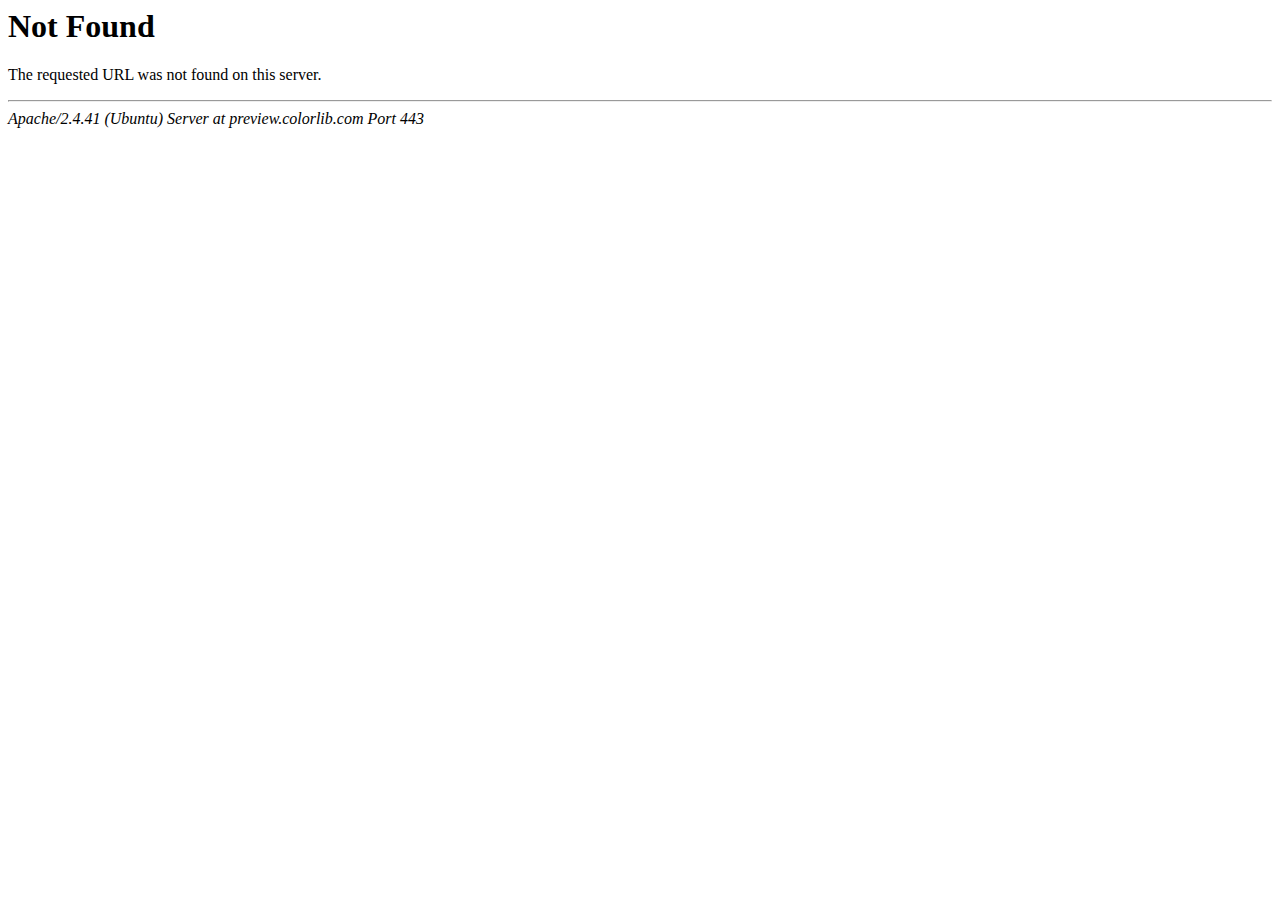
<file: css/owl.video.play.html>
<!DOCTYPE HTML PUBLIC "-//IETF//DTD HTML 2.0//EN">
<html><head>
<title>404 Not Found</title>
</head><body>
<h1>Not Found</h1>
<p>The requested URL was not found on this server.</p>
<hr>
<address>Apache/2.4.41 (Ubuntu) Server at preview.colorlib.com Port 443</address>
</body></html>
</file>
<file: css/elegant-icons.css>
@font-face {
	font-family: 'ElegantIcons';
	src:url('../fonts/ElegantIcons.eot');
	src:url('../fonts/ElegantIconsd41d.eot?#iefix') format('embedded-opentype'),
		url('../fonts/ElegantIcons.woff') format('woff'),
		url('../fonts/ElegantIcons.ttf') format('truetype'),
		url('../fonts/ElegantIcons.svg#ElegantIcons') format('svg');
	font-weight: normal;
	font-style: normal;
}

/* Use the following CSS code if you want to use data attributes for inserting your icons */
[data-icon]:before {
	font-family: 'ElegantIcons';
	content: attr(data-icon);
	speak: none;
	font-weight: normal;
	font-variant: normal;
	text-transform: none;
	line-height: 1;
	-webkit-font-smoothing: antialiased;
	-moz-osx-font-smoothing: grayscale;
}

/* Use the following CSS code if you want to have a class per icon */
/*
Instead of a list of all class selectors,
you can use the generic selector below, but it's slower:
[class*="your-class-prefix"] {
*/
.arrow_up, .arrow_down, .arrow_left, .arrow_right, .arrow_left-up, .arrow_right-up, .arrow_right-down, .arrow_left-down, .arrow-up-down, .arrow_up-down_alt, .arrow_left-right_alt, .arrow_left-right, .arrow_expand_alt2, .arrow_expand_alt, .arrow_condense, .arrow_expand, .arrow_move, .arrow_carrot-up, .arrow_carrot-down, .arrow_carrot-left, .arrow_carrot-right, .arrow_carrot-2up, .arrow_carrot-2down, .arrow_carrot-2left, .arrow_carrot-2right, .arrow_carrot-up_alt2, .arrow_carrot-down_alt2, .arrow_carrot-left_alt2, .arrow_carrot-right_alt2, .arrow_carrot-2up_alt2, .arrow_carrot-2down_alt2, .arrow_carrot-2left_alt2, .arrow_carrot-2right_alt2, .arrow_triangle-up, .arrow_triangle-down, .arrow_triangle-left, .arrow_triangle-right, .arrow_triangle-up_alt2, .arrow_triangle-down_alt2, .arrow_triangle-left_alt2, .arrow_triangle-right_alt2, .arrow_back, .icon_minus-06, .icon_plus, .icon_close, .icon_check, .icon_minus_alt2, .icon_plus_alt2, .icon_close_alt2, .icon_check_alt2, .icon_zoom-out_alt, .icon_zoom-in_alt, .icon_search, .icon_box-empty, .icon_box-selected, .icon_minus-box, .icon_plus-box, .icon_box-checked, .icon_circle-empty, .icon_circle-slelected, .icon_stop_alt2, .icon_stop, .icon_pause_alt2, .icon_pause, .icon_menu, .icon_menu-square_alt2, .icon_menu-circle_alt2, .icon_ul, .icon_ol, .icon_adjust-horiz, .icon_adjust-vert, .icon_document_alt, .icon_documents_alt, .icon_pencil, .icon_pencil-edit_alt, .icon_pencil-edit, .icon_folder-alt, .icon_folder-open_alt, .icon_folder-add_alt, .icon_info_alt, .icon_error-oct_alt, .icon_error-circle_alt, .icon_error-triangle_alt, .icon_question_alt2, .icon_question, .icon_comment_alt, .icon_chat_alt, .icon_vol-mute_alt, .icon_volume-low_alt, .icon_volume-high_alt, .icon_quotations, .icon_quotations_alt2, .icon_clock_alt, .icon_lock_alt, .icon_lock-open_alt, .icon_key_alt, .icon_cloud_alt, .icon_cloud-upload_alt, .icon_cloud-download_alt, .icon_image, .icon_images, .icon_lightbulb_alt, .icon_gift_alt, .icon_house_alt, .icon_genius, .icon_mobile, .icon_tablet, .icon_laptop, .icon_desktop, .icon_camera_alt, .icon_mail_alt, .icon_cone_alt, .icon_ribbon_alt, .icon_bag_alt, .icon_creditcard, .icon_cart_alt, .icon_paperclip, .icon_tag_alt, .icon_tags_alt, .icon_trash_alt, .icon_cursor_alt, .icon_mic_alt, .icon_compass_alt, .icon_pin_alt, .icon_pushpin_alt, .icon_map_alt, .icon_drawer_alt, .icon_toolbox_alt, .icon_book_alt, .icon_calendar, .icon_film, .icon_table, .icon_contacts_alt, .icon_headphones, .icon_lifesaver, .icon_piechart, .icon_refresh, .icon_link_alt, .icon_link, .icon_loading, .icon_blocked, .icon_archive_alt, .icon_heart_alt, .icon_star_alt, .icon_star-half_alt, .icon_star, .icon_star-half, .icon_tools, .icon_tool, .icon_cog, .icon_cogs, .arrow_up_alt, .arrow_down_alt, .arrow_left_alt, .arrow_right_alt, .arrow_left-up_alt, .arrow_right-up_alt, .arrow_right-down_alt, .arrow_left-down_alt, .arrow_condense_alt, .arrow_expand_alt3, .arrow_carrot_up_alt, .arrow_carrot-down_alt, .arrow_carrot-left_alt, .arrow_carrot-right_alt, .arrow_carrot-2up_alt, .arrow_carrot-2dwnn_alt, .arrow_carrot-2left_alt, .arrow_carrot-2right_alt, .arrow_triangle-up_alt, .arrow_triangle-down_alt, .arrow_triangle-left_alt, .arrow_triangle-right_alt, .icon_minus_alt, .icon_plus_alt, .icon_close_alt, .icon_check_alt, .icon_zoom-out, .icon_zoom-in, .icon_stop_alt, .icon_menu-square_alt, .icon_menu-circle_alt, .icon_document, .icon_documents, .icon_pencil_alt, .icon_folder, .icon_folder-open, .icon_folder-add, .icon_folder_upload, .icon_folder_download, .icon_info, .icon_error-circle, .icon_error-oct, .icon_error-triangle, .icon_question_alt, .icon_comment, .icon_chat, .icon_vol-mute, .icon_volume-low, .icon_volume-high, .icon_quotations_alt, .icon_clock, .icon_lock, .icon_lock-open, .icon_key, .icon_cloud, .icon_cloud-upload, .icon_cloud-download, .icon_lightbulb, .icon_gift, .icon_house, .icon_camera, .icon_mail, .icon_cone, .icon_ribbon, .icon_bag, .icon_cart, .icon_tag, .icon_tags, .icon_trash, .icon_cursor, .icon_mic, .icon_compass, .icon_pin, .icon_pushpin, .icon_map, .icon_drawer, .icon_toolbox, .icon_book, .icon_contacts, .icon_archive, .icon_heart, .icon_profile, .icon_group, .icon_grid-2x2, .icon_grid-3x3, .icon_music, .icon_pause_alt, .icon_phone, .icon_upload, .icon_download, .social_facebook, .social_twitter, .social_pinterest, .social_googleplus, .social_tumblr, .social_tumbleupon, .social_wordpress, .social_instagram, .social_dribbble, .social_vimeo, .social_linkedin, .social_rss, .social_deviantart, .social_share, .social_myspace, .social_skype, .social_youtube, .social_picassa, .social_googledrive, .social_flickr, .social_blogger, .social_spotify, .social_delicious, .social_facebook_circle, .social_twitter_circle, .social_pinterest_circle, .social_googleplus_circle, .social_tumblr_circle, .social_stumbleupon_circle, .social_wordpress_circle, .social_instagram_circle, .social_dribbble_circle, .social_vimeo_circle, .social_linkedin_circle, .social_rss_circle, .social_deviantart_circle, .social_share_circle, .social_myspace_circle, .social_skype_circle, .social_youtube_circle, .social_picassa_circle, .social_googledrive_alt2, .social_flickr_circle, .social_blogger_circle, .social_spotify_circle, .social_delicious_circle, .social_facebook_square, .social_twitter_square, .social_pinterest_square, .social_googleplus_square, .social_tumblr_square, .social_stumbleupon_square, .social_wordpress_square, .social_instagram_square, .social_dribbble_square, .social_vimeo_square, .social_linkedin_square, .social_rss_square, .social_deviantart_square, .social_share_square, .social_myspace_square, .social_skype_square, .social_youtube_square, .social_picassa_square, .social_googledrive_square, .social_flickr_square, .social_blogger_square, .social_spotify_square, .social_delicious_square, .icon_printer, .icon_calulator, .icon_building, .icon_floppy, .icon_drive, .icon_search-2, .icon_id, .icon_id-2, .icon_puzzle, .icon_like, .icon_dislike, .icon_mug, .icon_currency, .icon_wallet, .icon_pens, .icon_easel, .icon_flowchart, .icon_datareport, .icon_briefcase, .icon_shield, .icon_percent, .icon_globe, .icon_globe-2, .icon_target, .icon_hourglass, .icon_balance, .icon_rook, .icon_printer-alt, .icon_calculator_alt, .icon_building_alt, .icon_floppy_alt, .icon_drive_alt, .icon_search_alt, .icon_id_alt, .icon_id-2_alt, .icon_puzzle_alt, .icon_like_alt, .icon_dislike_alt, .icon_mug_alt, .icon_currency_alt, .icon_wallet_alt, .icon_pens_alt, .icon_easel_alt, .icon_flowchart_alt, .icon_datareport_alt, .icon_briefcase_alt, .icon_shield_alt, .icon_percent_alt, .icon_globe_alt, .icon_clipboard {
	font-family: 'ElegantIcons';
	speak: none;
	font-style: normal;
	font-weight: normal;
	font-variant: normal;
	text-transform: none;
	line-height: 1;
	-webkit-font-smoothing: antialiased;
}
.arrow_up:before {
	content: "\21";
}
.arrow_down:before {
	content: "\22";
}
.arrow_left:before {
	content: "\23";
}
.arrow_right:before {
	content: "\24";
}
.arrow_left-up:before {
	content: "\25";
}
.arrow_right-up:before {
	content: "\26";
}
.arrow_right-down:before {
	content: "\27";
}
.arrow_left-down:before {
	content: "\28";
}
.arrow-up-down:before {
	content: "\29";
}
.arrow_up-down_alt:before {
	content: "\2a";
}
.arrow_left-right_alt:before {
	content: "\2b";
}
.arrow_left-right:before {
	content: "\2c";
}
.arrow_expand_alt2:before {
	content: "\2d";
}
.arrow_expand_alt:before {
	content: "\2e";
}
.arrow_condense:before {
	content: "\2f";
}
.arrow_expand:before {
	content: "\30";
}
.arrow_move:before {
	content: "\31";
}
.arrow_carrot-up:before {
	content: "\32";
}
.arrow_carrot-down:before {
	content: "\33";
}
.arrow_carrot-left:before {
	content: "\34";
}
.arrow_carrot-right:before {
	content: "\35";
}
.arrow_carrot-2up:before {
	content: "\36";
}
.arrow_carrot-2down:before {
	content: "\37";
}
.arrow_carrot-2left:before {
	content: "\38";
}
.arrow_carrot-2right:before {
	content: "\39";
}
.arrow_carrot-up_alt2:before {
	content: "\3a";
}
.arrow_carrot-down_alt2:before {
	content: "\3b";
}
.arrow_carrot-left_alt2:before {
	content: "\3c";
}
.arrow_carrot-right_alt2:before {
	content: "\3d";
}
.arrow_carrot-2up_alt2:before {
	content: "\3e";
}
.arrow_carrot-2down_alt2:before {
	content: "\3f";
}
.arrow_carrot-2left_alt2:before {
	content: "\40";
}
.arrow_carrot-2right_alt2:before {
	content: "\41";
}
.arrow_triangle-up:before {
	content: "\42";
}
.arrow_triangle-down:before {
	content: "\43";
}
.arrow_triangle-left:before {
	content: "\44";
}
.arrow_triangle-right:before {
	content: "\45";
}
.arrow_triangle-up_alt2:before {
	content: "\46";
}
.arrow_triangle-down_alt2:before {
	content: "\47";
}
.arrow_triangle-left_alt2:before {
	content: "\48";
}
.arrow_triangle-right_alt2:before {
	content: "\49";
}
.arrow_back:before {
	content: "\4a";
}
.icon_minus-06:before {
	content: "\4b";
}
.icon_plus:before {
	content: "\4c";
}
.icon_close:before {
	content: "\4d";
}
.icon_check:before {
	content: "\4e";
}
.icon_minus_alt2:before {
	content: "\4f";
}
.icon_plus_alt2:before {
	content: "\50";
}
.icon_close_alt2:before {
	content: "\51";
}
.icon_check_alt2:before {
	content: "\52";
}
.icon_zoom-out_alt:before {
	content: "\53";
}
.icon_zoom-in_alt:before {
	content: "\54";
}
.icon_search:before {
	content: "\55";
}
.icon_box-empty:before {
	content: "\56";
}
.icon_box-selected:before {
	content: "\57";
}
.icon_minus-box:before {
	content: "\58";
}
.icon_plus-box:before {
	content: "\59";
}
.icon_box-checked:before {
	content: "\5a";
}
.icon_circle-empty:before {
	content: "\5b";
}
.icon_circle-slelected:before {
	content: "\5c";
}
.icon_stop_alt2:before {
	content: "\5d";
}
.icon_stop:before {
	content: "\5e";
}
.icon_pause_alt2:before {
	content: "\5f";
}
.icon_pause:before {
	content: "\60";
}
.icon_menu:before {
	content: "\61";
}
.icon_menu-square_alt2:before {
	content: "\62";
}
.icon_menu-circle_alt2:before {
	content: "\63";
}
.icon_ul:before {
	content: "\64";
}
.icon_ol:before {
	content: "\65";
}
.icon_adjust-horiz:before {
	content: "\66";
}
.icon_adjust-vert:before {
	content: "\67";
}
.icon_document_alt:before {
	content: "\68";
}
.icon_documents_alt:before {
	content: "\69";
}
.icon_pencil:before {
	content: "\6a";
}
.icon_pencil-edit_alt:before {
	content: "\6b";
}
.icon_pencil-edit:before {
	content: "\6c";
}
.icon_folder-alt:before {
	content: "\6d";
}
.icon_folder-open_alt:before {
	content: "\6e";
}
.icon_folder-add_alt:before {
	content: "\6f";
}
.icon_info_alt:before {
	content: "\70";
}
.icon_error-oct_alt:before {
	content: "\71";
}
.icon_error-circle_alt:before {
	content: "\72";
}
.icon_error-triangle_alt:before {
	content: "\73";
}
.icon_question_alt2:before {
	content: "\74";
}
.icon_question:before {
	content: "\75";
}
.icon_comment_alt:before {
	content: "\76";
}
.icon_chat_alt:before {
	content: "\77";
}
.icon_vol-mute_alt:before {
	content: "\78";
}
.icon_volume-low_alt:before {
	content: "\79";
}
.icon_volume-high_alt:before {
	content: "\7a";
}
.icon_quotations:before {
	content: "\7b";
}
.icon_quotations_alt2:before {
	content: "\7c";
}
.icon_clock_alt:before {
	content: "\7d";
}
.icon_lock_alt:before {
	content: "\7e";
}
.icon_lock-open_alt:before {
	content: "\e000";
}
.icon_key_alt:before {
	content: "\e001";
}
.icon_cloud_alt:before {
	content: "\e002";
}
.icon_cloud-upload_alt:before {
	content: "\e003";
}
.icon_cloud-download_alt:before {
	content: "\e004";
}
.icon_image:before {
	content: "\e005";
}
.icon_images:before {
	content: "\e006";
}
.icon_lightbulb_alt:before {
	content: "\e007";
}
.icon_gift_alt:before {
	content: "\e008";
}
.icon_house_alt:before {
	content: "\e009";
}
.icon_genius:before {
	content: "\e00a";
}
.icon_mobile:before {
	content: "\e00b";
}
.icon_tablet:before {
	content: "\e00c";
}
.icon_laptop:before {
	content: "\e00d";
}
.icon_desktop:before {
	content: "\e00e";
}
.icon_camera_alt:before {
	content: "\e00f";
}
.icon_mail_alt:before {
	content: "\e010";
}
.icon_cone_alt:before {
	content: "\e011";
}
.icon_ribbon_alt:before {
	content: "\e012";
}
.icon_bag_alt:before {
	content: "\e013";
}
.icon_creditcard:before {
	content: "\e014";
}
.icon_cart_alt:before {
	content: "\e015";
}
.icon_paperclip:before {
	content: "\e016";
}
.icon_tag_alt:before {
	content: "\e017";
}
.icon_tags_alt:before {
	content: "\e018";
}
.icon_trash_alt:before {
	content: "\e019";
}
.icon_cursor_alt:before {
	content: "\e01a";
}
.icon_mic_alt:before {
	content: "\e01b";
}
.icon_compass_alt:before {
	content: "\e01c";
}
.icon_pin_alt:before {
	content: "\e01d";
}
.icon_pushpin_alt:before {
	content: "\e01e";
}
.icon_map_alt:before {
	content: "\e01f";
}
.icon_drawer_alt:before {
	content: "\e020";
}
.icon_toolbox_alt:before {
	content: "\e021";
}
.icon_book_alt:before {
	content: "\e022";
}
.icon_calendar:before {
	content: "\e023";
}
.icon_film:before {
	content: "\e024";
}
.icon_table:before {
	content: "\e025";
}
.icon_contacts_alt:before {
	content: "\e026";
}
.icon_headphones:before {
	content: "\e027";
}
.icon_lifesaver:before {
	content: "\e028";
}
.icon_piechart:before {
	content: "\e029";
}
.icon_refresh:before {
	content: "\e02a";
}
.icon_link_alt:before {
	content: "\e02b";
}
.icon_link:before {
	content: "\e02c";
}
.icon_loading:before {
	content: "\e02d";
}
.icon_blocked:before {
	content: "\e02e";
}
.icon_archive_alt:before {
	content: "\e02f";
}
.icon_heart_alt:before {
	content: "\e030";
}
.icon_star_alt:before {
	content: "\e031";
}
.icon_star-half_alt:before {
	content: "\e032";
}
.icon_star:before {
	content: "\e033";
}
.icon_star-half:before {
	content: "\e034";
}
.icon_tools:before {
	content: "\e035";
}
.icon_tool:before {
	content: "\e036";
}
.icon_cog:before {
	content: "\e037";
}
.icon_cogs:before {
	content: "\e038";
}
.arrow_up_alt:before {
	content: "\e039";
}
.arrow_down_alt:before {
	content: "\e03a";
}
.arrow_left_alt:before {
	content: "\e03b";
}
.arrow_right_alt:before {
	content: "\e03c";
}
.arrow_left-up_alt:before {
	content: "\e03d";
}
.arrow_right-up_alt:before {
	content: "\e03e";
}
.arrow_right-down_alt:before {
	content: "\e03f";
}
.arrow_left-down_alt:before {
	content: "\e040";
}
.arrow_condense_alt:before {
	content: "\e041";
}
.arrow_expand_alt3:before {
	content: "\e042";
}
.arrow_carrot_up_alt:before {
	content: "\e043";
}
.arrow_carrot-down_alt:before {
	content: "\e044";
}
.arrow_carrot-left_alt:before {
	content: "\e045";
}
.arrow_carrot-right_alt:before {
	content: "\e046";
}
.arrow_carrot-2up_alt:before {
	content: "\e047";
}
.arrow_carrot-2dwnn_alt:before {
	content: "\e048";
}
.arrow_carrot-2left_alt:before {
	content: "\e049";
}
.arrow_carrot-2right_alt:before {
	content: "\e04a";
}
.arrow_triangle-up_alt:before {
	content: "\e04b";
}
.arrow_triangle-down_alt:before {
	content: "\e04c";
}
.arrow_triangle-left_alt:before {
	content: "\e04d";
}
.arrow_triangle-right_alt:before {
	content: "\e04e";
}
.icon_minus_alt:before {
	content: "\e04f";
}
.icon_plus_alt:before {
	content: "\e050";
}
.icon_close_alt:before {
	content: "\e051";
}
.icon_check_alt:before {
	content: "\e052";
}
.icon_zoom-out:before {
	content: "\e053";
}
.icon_zoom-in:before {
	content: "\e054";
}
.icon_stop_alt:before {
	content: "\e055";
}
.icon_menu-square_alt:before {
	content: "\e056";
}
.icon_menu-circle_alt:before {
	content: "\e057";
}
.icon_document:before {
	content: "\e058";
}
.icon_documents:before {
	content: "\e059";
}
.icon_pencil_alt:before {
	content: "\e05a";
}
.icon_folder:before {
	content: "\e05b";
}
.icon_folder-open:before {
	content: "\e05c";
}
.icon_folder-add:before {
	content: "\e05d";
}
.icon_folder_upload:before {
	content: "\e05e";
}
.icon_folder_download:before {
	content: "\e05f";
}
.icon_info:before {
	content: "\e060";
}
.icon_error-circle:before {
	content: "\e061";
}
.icon_error-oct:before {
	content: "\e062";
}
.icon_error-triangle:before {
	content: "\e063";
}
.icon_question_alt:before {
	content: "\e064";
}
.icon_comment:before {
	content: "\e065";
}
.icon_chat:before {
	content: "\e066";
}
.icon_vol-mute:before {
	content: "\e067";
}
.icon_volume-low:before {
	content: "\e068";
}
.icon_volume-high:before {
	content: "\e069";
}
.icon_quotations_alt:before {
	content: "\e06a";
}
.icon_clock:before {
	content: "\e06b";
}
.icon_lock:before {
	content: "\e06c";
}
.icon_lock-open:before {
	content: "\e06d";
}
.icon_key:before {
	content: "\e06e";
}
.icon_cloud:before {
	content: "\e06f";
}
.icon_cloud-upload:before {
	content: "\e070";
}
.icon_cloud-download:before {
	content: "\e071";
}
.icon_lightbulb:before {
	content: "\e072";
}
.icon_gift:before {
	content: "\e073";
}
.icon_house:before {
	content: "\e074";
}
.icon_camera:before {
	content: "\e075";
}
.icon_mail:before {
	content: "\e076";
}
.icon_cone:before {
	content: "\e077";
}
.icon_ribbon:before {
	content: "\e078";
}
.icon_bag:before {
	content: "\e079";
}
.icon_cart:before {
	content: "\e07a";
}
.icon_tag:before {
	content: "\e07b";
}
.icon_tags:before {
	content: "\e07c";
}
.icon_trash:before {
	content: "\e07d";
}
.icon_cursor:before {
	content: "\e07e";
}
.icon_mic:before {
	content: "\e07f";
}
.icon_compass:before {
	content: "\e080";
}
.icon_pin:before {
	content: "\e081";
}
.icon_pushpin:before {
	content: "\e082";
}
.icon_map:before {
	content: "\e083";
}
.icon_drawer:before {
	content: "\e084";
}
.icon_toolbox:before {
	content: "\e085";
}
.icon_book:before {
	content: "\e086";
}
.icon_contacts:before {
	content: "\e087";
}
.icon_archive:before {
	content: "\e088";
}
.icon_heart:before {
	content: "\e089";
}
.icon_profile:before {
	content: "\e08a";
}
.icon_group:before {
	content: "\e08b";
}
.icon_grid-2x2:before {
	content: "\e08c";
}
.icon_grid-3x3:before {
	content: "\e08d";
}
.icon_music:before {
	content: "\e08e";
}
.icon_pause_alt:before {
	content: "\e08f";
}
.icon_phone:before {
	content: "\e090";
}
.icon_upload:before {
	content: "\e091";
}
.icon_download:before {
	content: "\e092";
}
.social_facebook:before {
	content: "\e093";
}
.social_twitter:before {
	content: "\e094";
}
.social_pinterest:before {
	content: "\e095";
}
.social_googleplus:before {
	content: "\e096";
}
.social_tumblr:before {
	content: "\e097";
}
.social_tumbleupon:before {
	content: "\e098";
}
.social_wordpress:before {
	content: "\e099";
}
.social_instagram:before {
	content: "\e09a";
}
.social_dribbble:before {
	content: "\e09b";
}
.social_vimeo:before {
	content: "\e09c";
}
.social_linkedin:before {
	content: "\e09d";
}
.social_rss:before {
	content: "\e09e";
}
.social_deviantart:before {
	content: "\e09f";
}
.social_share:before {
	content: "\e0a0";
}
.social_myspace:before {
	content: "\e0a1";
}
.social_skype:before {
	content: "\e0a2";
}
.social_youtube:before {
	content: "\e0a3";
}
.social_picassa:before {
	content: "\e0a4";
}
.social_googledrive:before {
	content: "\e0a5";
}
.social_flickr:before {
	content: "\e0a6";
}
.social_blogger:before {
	content: "\e0a7";
}
.social_spotify:before {
	content: "\e0a8";
}
.social_delicious:before {
	content: "\e0a9";
}
.social_facebook_circle:before {
	content: "\e0aa";
}
.social_twitter_circle:before {
	content: "\e0ab";
}
.social_pinterest_circle:before {
	content: "\e0ac";
}
.social_googleplus_circle:before {
	content: "\e0ad";
}
.social_tumblr_circle:before {
	content: "\e0ae";
}
.social_stumbleupon_circle:before {
	content: "\e0af";
}
.social_wordpress_circle:before {
	content: "\e0b0";
}
.social_instagram_circle:before {
	content: "\e0b1";
}
.social_dribbble_circle:before {
	content: "\e0b2";
}
.social_vimeo_circle:before {
	content: "\e0b3";
}
.social_linkedin_circle:before {
	content: "\e0b4";
}
.social_rss_circle:before {
	content: "\e0b5";
}
.social_deviantart_circle:before {
	content: "\e0b6";
}
.social_share_circle:before {
	content: "\e0b7";
}
.social_myspace_circle:before {
	content: "\e0b8";
}
.social_skype_circle:before {
	content: "\e0b9";
}
.social_youtube_circle:before {
	content: "\e0ba";
}
.social_picassa_circle:before {
	content: "\e0bb";
}
.social_googledrive_alt2:before {
	content: "\e0bc";
}
.social_flickr_circle:before {
	content: "\e0bd";
}
.social_blogger_circle:before {
	content: "\e0be";
}
.social_spotify_circle:before {
	content: "\e0bf";
}
.social_delicious_circle:before {
	content: "\e0c0";
}
.social_facebook_square:before {
	content: "\e0c1";
}
.social_twitter_square:before {
	content: "\e0c2";
}
.social_pinterest_square:before {
	content: "\e0c3";
}
.social_googleplus_square:before {
	content: "\e0c4";
}
.social_tumblr_square:before {
	content: "\e0c5";
}
.social_stumbleupon_square:before {
	content: "\e0c6";
}
.social_wordpress_square:before {
	content: "\e0c7";
}
.social_instagram_square:before {
	content: "\e0c8";
}
.social_dribbble_square:before {
	content: "\e0c9";
}
.social_vimeo_square:before {
	content: "\e0ca";
}
.social_linkedin_square:before {
	content: "\e0cb";
}
.social_rss_square:before {
	content: "\e0cc";
}
.social_deviantart_square:before {
	content: "\e0cd";
}
.social_share_square:before {
	content: "\e0ce";
}
.social_myspace_square:before {
	content: "\e0cf";
}
.social_skype_square:before {
	content: "\e0d0";
}
.social_youtube_square:before {
	content: "\e0d1";
}
.social_picassa_square:before {
	content: "\e0d2";
}
.social_googledrive_square:before {
	content: "\e0d3";
}
.social_flickr_square:before {
	content: "\e0d4";
}
.social_blogger_square:before {
	content: "\e0d5";
}
.social_spotify_square:before {
	content: "\e0d6";
}
.social_delicious_square:before {
	content: "\e0d7";
}
.icon_printer:before {
	content: "\e103";
}
.icon_calulator:before {
	content: "\e0ee";
}
.icon_building:before {
	content: "\e0ef";
}
.icon_floppy:before {
	content: "\e0e8";
}
.icon_drive:before {
	content: "\e0ea";
}
.icon_search-2:before {
	content: "\e101";
}
.icon_id:before {
	content: "\e107";
}
.icon_id-2:before {
	content: "\e108";
}
.icon_puzzle:before {
	content: "\e102";
}
.icon_like:before {
	content: "\e106";
}
.icon_dislike:before {
	content: "\e0eb";
}
.icon_mug:before {
	content: "\e105";
}
.icon_currency:before {
	content: "\e0ed";
}
.icon_wallet:before {
	content: "\e100";
}
.icon_pens:before {
	content: "\e104";
}
.icon_easel:before {
	content: "\e0e9";
}
.icon_flowchart:before {
	content: "\e109";
}
.icon_datareport:before {
	content: "\e0ec";
}
.icon_briefcase:before {
	content: "\e0fe";
}
.icon_shield:before {
	content: "\e0f6";
}
.icon_percent:before {
	content: "\e0fb";
}
.icon_globe:before {
	content: "\e0e2";
}
.icon_globe-2:before {
	content: "\e0e3";
}
.icon_target:before {
	content: "\e0f5";
}
.icon_hourglass:before {
	content: "\e0e1";
}
.icon_balance:before {
	content: "\e0ff";
}
.icon_rook:before {
	content: "\e0f8";
}
.icon_printer-alt:before {
	content: "\e0fa";
}
.icon_calculator_alt:before {
	content: "\e0e7";
}
.icon_building_alt:before {
	content: "\e0fd";
}
.icon_floppy_alt:before {
	content: "\e0e4";
}
.icon_drive_alt:before {
	content: "\e0e5";
}
.icon_search_alt:before {
	content: "\e0f7";
}
.icon_id_alt:before {
	content: "\e0e0";
}
.icon_id-2_alt:before {
	content: "\e0fc";
}
.icon_puzzle_alt:before {
	content: "\e0f9";
}
.icon_like_alt:before {
	content: "\e0dd";
}
.icon_dislike_alt:before {
	content: "\e0f1";
}
.icon_mug_alt:before {
	content: "\e0dc";
}
.icon_currency_alt:before {
	content: "\e0f3";
}
.icon_wallet_alt:before {
	content: "\e0d8";
}
.icon_pens_alt:before {
	content: "\e0db";
}
.icon_easel_alt:before {
	content: "\e0f0";
}
.icon_flowchart_alt:before {
	content: "\e0df";
}
.icon_datareport_alt:before {
	content: "\e0f2";
}
.icon_briefcase_alt:before {
	content: "\e0f4";
}
.icon_shield_alt:before {
	content: "\e0d9";
}
.icon_percent_alt:before {
	content: "\e0da";
}
.icon_globe_alt:before {
	content: "\e0de";
}
.icon_clipboard:before {
	content: "\e0e6";
}


	.glyph {
		float: left;
		text-align: center;
		padding: .75em;
		margin: .4em 1.5em .75em 0;
		width: 6em;
text-shadow: none;
	}
        .glyph_big {
        font-size: 128px;
        color: #59c5dc;
        float: left;
        margin-right: 20px;
        }

        .glyph div { padding-bottom: 10px;}

	.glyph input {
		font-family: consolas, monospace;
		font-size: 12px;
		width: 100%;
		text-align: center;
		border: 0;
		box-shadow: 0 0 0 1px #ccc;
		padding: .2em;
                -moz-border-radius: 5px;
                -webkit-border-radius: 5px;
	}
	.centered {
		margin-left: auto;
		margin-right: auto;
	}
	.glyph .fs1 {
		font-size: 2em;
	}
</file>
<file: css/nice-select.css>
.nice-select {
  -webkit-tap-highlight-color: transparent;
  background-color: #fff;
  border-radius: 5px;
  border: solid 1px #e8e8e8;
  box-sizing: border-box;
  clear: both;
  cursor: pointer;
  display: block;
  float: left;
  font-family: inherit;
  font-size: 14px;
  font-weight: normal;
  height: 42px;
  line-height: 40px;
  outline: none;
  padding-left: 18px;
  padding-right: 30px;
  position: relative;
  text-align: left !important;
  -webkit-transition: all 0.2s ease-in-out;
  transition: all 0.2s ease-in-out;
  -webkit-user-select: none;
     -moz-user-select: none;
      -ms-user-select: none;
          user-select: none;
  white-space: nowrap;
  width: auto; }
  .nice-select:hover {
    border-color: #dbdbdb; }
  .nice-select:active, .nice-select.open, .nice-select:focus {
    border-color: #999; }
  .nice-select:after {
    border-bottom: 2px solid #999;
    border-right: 2px solid #999;
    content: '';
    display: block;
    height: 5px;
    margin-top: -4px;
    pointer-events: none;
    position: absolute;
    right: 12px;
    top: 50%;
    -webkit-transform-origin: 66% 66%;
        -ms-transform-origin: 66% 66%;
            transform-origin: 66% 66%;
    -webkit-transform: rotate(45deg);
        -ms-transform: rotate(45deg);
            transform: rotate(45deg);
    -webkit-transition: all 0.15s ease-in-out;
    transition: all 0.15s ease-in-out;
    width: 5px; }
  .nice-select.open:after {
    -webkit-transform: rotate(-135deg);
        -ms-transform: rotate(-135deg);
            transform: rotate(-135deg); }
  .nice-select.open .list {
    opacity: 1;
    pointer-events: auto;
    -webkit-transform: scale(1) translateY(0);
        -ms-transform: scale(1) translateY(0);
            transform: scale(1) translateY(0); }
  .nice-select.disabled {
    border-color: #ededed;
    color: #999;
    pointer-events: none; }
    .nice-select.disabled:after {
      border-color: #cccccc; }
  .nice-select.wide {
    width: 100%; }
    .nice-select.wide .list {
      left: 0 !important;
      right: 0 !important; }
  .nice-select.right {
    float: right; }
    .nice-select.right .list {
      left: auto;
      right: 0; }
  .nice-select.small {
    font-size: 12px;
    height: 36px;
    line-height: 34px; }
    .nice-select.small:after {
      height: 4px;
      width: 4px; }
    .nice-select.small .option {
      line-height: 34px;
      min-height: 34px; }
  .nice-select .list {
    background-color: #fff;
    border-radius: 5px;
    box-shadow: 0 0 0 1px rgba(68, 68, 68, 0.11);
    box-sizing: border-box;
    margin-top: 4px;
    opacity: 0;
    overflow: hidden;
    padding: 0;
    pointer-events: none;
    position: absolute;
    top: 100%;
    left: 0;
    -webkit-transform-origin: 50% 0;
        -ms-transform-origin: 50% 0;
            transform-origin: 50% 0;
    -webkit-transform: scale(0.75) translateY(-21px);
        -ms-transform: scale(0.75) translateY(-21px);
            transform: scale(0.75) translateY(-21px);
    -webkit-transition: all 0.2s cubic-bezier(0.5, 0, 0, 1.25), opacity 0.15s ease-out;
    transition: all 0.2s cubic-bezier(0.5, 0, 0, 1.25), opacity 0.15s ease-out;
    z-index: 9; }
    .nice-select .list:hover .option:not(:hover) {
      background-color: transparent !important; }
  .nice-select .option {
    cursor: pointer;
    font-weight: 400;
    line-height: 40px;
    list-style: none;
    min-height: 40px;
    outline: none;
    padding-left: 18px;
    padding-right: 29px;
    text-align: left;
    -webkit-transition: all 0.2s;
    transition: all 0.2s; }
    .nice-select .option:hover, .nice-select .option.focus, .nice-select .option.selected.focus {
      background-color: #f6f6f6; }
    .nice-select .option.selected {
      font-weight: bold; }
    .nice-select .option.disabled {
      background-color: transparent;
      color: #999;
      cursor: default; }

.no-csspointerevents .nice-select .list {
  display: none; }

.no-csspointerevents .nice-select.open .list {
  display: block; }
</file>
<file: css/style.css>
/******************************************************************
  Template Name: Ogani
  Description:  Ogani eCommerce  HTML Template
  Author: Colorlib
  Author URI: https://colorlib.com
  Version: 1.0
  Created: Colorlib
******************************************************************/

/*------------------------------------------------------------------
[Table of contents]

1.  Template default CSS
	1.1	Variables
	1.2	Mixins
	1.3	Flexbox
	1.4	Reset
2.  Helper Css
3.  Header Section
4.  Hero Section
5.  Service Section
6.  Categories Section
7.  Featured Section
8.  Latest Product Section
9.  Contact
10.  Footer Style
-------------------------------------------------------------------*/

/*----------------------------------------*/
/* Template default CSS
/*----------------------------------------*/

html,
body {
	height: 100%;
	font-family: "Cairo", sans-serif;
	-webkit-font-smoothing: antialiased;
	font-smoothing: antialiased;
}

h1,
h2,
h3,
h4,
h5,
h6 {
	margin: 0;
	color: #111111;
	font-weight: 400;
	font-family: "Cairo", sans-serif;
}

h1 {
	font-size: 70px;
}

h2 {
	font-size: 36px;
}

h3 {
	font-size: 30px;
}

h4 {
	font-size: 24px;
}

h5 {
	font-size: 18px;
}

h6 {
	font-size: 16px;
}

p {
	font-size: 16px;
	font-family: "Cairo", sans-serif;
	color: #6f6f6f;
	font-weight: 400;
	line-height: 26px;
	margin: 0 0 15px 0;
}

img {
	max-width: 100%;
}

input:focus,
select:focus,
button:focus,
textarea:focus {
	outline: none;
}

a:hover,
a:focus {
	text-decoration: none;
	outline: none;
	color: #ffffff;
}

ul,
ol {
	padding: 0;
	margin: 0;
}

/*---------------------
  Helper CSS
-----------------------*/

.section-title {
	margin-bottom: 50px;
	text-align: center;
}

.section-title h2 {
	color: #1c1c1c;
	font-weight: 700;
	position: relative;
}

.section-title h2:after {
	position: absolute;
	left: 0;
	bottom: -15px;
	right: 0;
	height: 4px;
	width: 80px;
	background: #7fad39;
	content: "";
	margin: 0 auto;
}

.set-bg {
	background-repeat: no-repeat;
	background-size: cover;
	background-position: top center;
}

.spad {
	padding-top: 100px;
	padding-bottom: 100px;
}

.text-white h1,
.text-white h2,
.text-white h3,
.text-white h4,
.text-white h5,
.text-white h6,
.text-white p,
.text-white span,
.text-white li,
.text-white a {
	color: #fff;
}

/* buttons */

.primary-btn {
	display: inline-block;
	font-size: 14px;
	padding: 10px 28px 10px;
	color: #ffffff;
	text-transform: uppercase;
	font-weight: 700;
	background: #7fad39;
	letter-spacing: 2px;
}

.site-btn {
	font-size: 14px;
	color: #ffffff;
	font-weight: 800;
	text-transform: uppercase;
	display: inline-block;
	padding: 13px 30px 12px;
	background: #7fad39;
	border: none;
}

/* Preloder */

#preloder {
	position: fixed;
	width: 100%;
	height: 100%;
	top: 0;
	left: 0;
	z-index: 999999;
	background: #000;
}

.loader {
	width: 40px;
	height: 40px;
	position: absolute;
	top: 50%;
	left: 50%;
	margin-top: -13px;
	margin-left: -13px;
	border-radius: 60px;
	animation: loader 0.8s linear infinite;
	-webkit-animation: loader 0.8s linear infinite;
}

@keyframes loader {
	0% {
		-webkit-transform: rotate(0deg);
		transform: rotate(0deg);
		border: 4px solid #f44336;
		border-left-color: transparent;
	}
	50% {
		-webkit-transform: rotate(180deg);
		transform: rotate(180deg);
		border: 4px solid #673ab7;
		border-left-color: transparent;
	}
	100% {
		-webkit-transform: rotate(360deg);
		transform: rotate(360deg);
		border: 4px solid #f44336;
		border-left-color: transparent;
	}
}

@-webkit-keyframes loader {
	0% {
		-webkit-transform: rotate(0deg);
		border: 4px solid #f44336;
		border-left-color: transparent;
	}
	50% {
		-webkit-transform: rotate(180deg);
		border: 4px solid #673ab7;
		border-left-color: transparent;
	}
	100% {
		-webkit-transform: rotate(360deg);
		border: 4px solid #f44336;
		border-left-color: transparent;
	}
}

/*---------------------
  Header
-----------------------*/

.header__top {
	background: #f5f5f5;
}

.header__top__left {
	padding: 10px 0 13px;
}

.header__top__left ul li {
	font-size: 14px;
	color: #1c1c1c;
	display: inline-block;
	margin-right: 45px;
	position: relative;
}

.header__top__left ul li:after {
	position: absolute;
	right: -25px;
	top: 1px;
	height: 20px;
	width: 1px;
	background: #000000;
	opacity: 0.1;
	content: "";
}

.header__top__left ul li:last-child {
	margin-right: 0;
}

.header__top__left ul li:last-child:after {
	display: none;
}

.header__top__left ul li i {
	color: #252525;
	margin-right: 5px;
}

.header__top__right {
	text-align: right;
	padding: 10px 0 13px;
}

.header__top__right__social {
	position: relative;
	display: inline-block;
	margin-right: 35px;
}

.header__top__right__social:after {
	position: absolute;
	right: -20px;
	top: 1px;
	height: 20px;
	width: 1px;
	background: #000000;
	opacity: 0.1;
	content: "";
}

.header__top__right__social a {
	font-size: 14px;
	display: inline-block;
	color: #1c1c1c;
	margin-right: 20px;
}

.header__top__right__social a:last-child {
	margin-right: 0;
}

.header__top__right__language {
	position: relative;
	display: inline-block;
	margin-right: 40px;
	cursor: pointer;
}

.header__top__right__language:hover ul {
	top: 23px;
	opacity: 1;
	visibility: visible;
}

.header__top__right__language:after {
	position: absolute;
	right: -21px;
	top: 1px;
	height: 20px;
	width: 1px;
	background: #000000;
	opacity: 0.1;
	content: "";
}

.header__top__right__language img {
	margin-right: 6px;
}

.header__top__right__language div {
	font-size: 14px;
	color: #1c1c1c;
	display: inline-block;
	margin-right: 4px;
}

.header__top__right__language span {
	font-size: 14px;
	color: #1c1c1c;
	position: relative;
	top: 2px;
}

.header__top__right__language ul {
	background: #222222;
	width: 100px;
	text-align: left;
	padding: 5px 0;
	position: absolute;
	left: 0;
	top: 43px;
	z-index: 9;
	opacity: 0;
	visibility: hidden;
	-webkit-transition: all, 0.3s;
	-moz-transition: all, 0.3s;
	-ms-transition: all, 0.3s;
	-o-transition: all, 0.3s;
	transition: all, 0.3s;
}

.header__top__right__language ul li {
	list-style: none;
}

.header__top__right__language ul li a {
	font-size: 14px;
	color: #ffffff;
	padding: 5px 10px;
}

.header__top__right__auth {
	display: inline-block;
}

.header__top__right__auth a {
	display: block;
	font-size: 14px;
	color: #1c1c1c;
}

.header__top__right__auth a i {
	margin-right: 6px;
}

.header__logo {
	padding: 15px 0;
}

.header__logo a {
	display: inline-block;
}

.header__menu {
	padding: 24px 0;
}

.header__menu ul li {
	list-style: none;
	display: inline-block;
	margin-right: 50px;
	position: relative;
}

.header__menu ul li .header__menu__dropdown {
	position: absolute;
	left: 0;
	top: 50px;
	background: #222222;
	width: 180px;
	z-index: 9;
	padding: 5px 0;
	-webkit-transition: all, 0.3s;
	-moz-transition: all, 0.3s;
	-ms-transition: all, 0.3s;
	-o-transition: all, 0.3s;
	transition: all, 0.3s;
	opacity: 0;
	visibility: hidden;
}

.header__menu ul li .header__menu__dropdown li {
	margin-right: 0;
	display: block;
}

.header__menu ul li .header__menu__dropdown li:hover>a {
	color: #7fad39;
}

.header__menu ul li .header__menu__dropdown li a {
	text-transform: capitalize;
	color: #ffffff;
	font-weight: 400;
	padding: 5px 15px;
}

.header__menu ul li.active a {
	color: #7fad39;
}

.header__menu ul li:hover .header__menu__dropdown {
	top: 30px;
	opacity: 1;
	visibility: visible;
}

.header__menu ul li:hover>a {
	color: #7fad39;
}

.header__menu ul li:last-child {
	margin-right: 0;
}

.header__menu ul li a {
	font-size: 14px;
	color: #252525;
	text-transform: uppercase;
	font-weight: 700;
	letter-spacing: 2px;
	-webkit-transition: all, 0.3s;
	-moz-transition: all, 0.3s;
	-ms-transition: all, 0.3s;
	-o-transition: all, 0.3s;
	transition: all, 0.3s;
	padding: 5px 0;
	display: block;
}

.header__cart {
	text-align: right;
	padding: 24px 0;
}

.header__cart ul {
	display: inline-block;
	margin-right: 25px;
}

.header__cart ul li {
	list-style: none;
	display: inline-block;
	margin-right: 15px;
}

.header__cart ul li:last-child {
	margin-right: 0;
}

.header__cart ul li a {
	position: relative;
}

.header__cart ul li a i {
	font-size: 18px;
	color: #1c1c1c;
}

.header__cart ul li a span {
	height: 13px;
	width: 13px;
	background: #7fad39;
	font-size: 10px;
	color: #ffffff;
	line-height: 13px;
	text-align: center;
	font-weight: 700;
	display: inline-block;
	border-radius: 50%;
	position: absolute;
	top: 0;
	right: -12px;
}

.header__cart .header__cart__price {
	font-size: 14px;
	color: #6f6f6f;
	display: inline-block;
}

.header__cart .header__cart__price span {
	color: #252525;
	font-weight: 700;
}

.humberger__menu__wrapper {
	display: none;
}

.humberger__open {
	display: none;
}

/*---------------------
  Hero
-----------------------*/

.hero {
	padding-bottom: 50px;
}

.hero.hero-normal {
	padding-bottom: 30px;
}

.hero.hero-normal .hero__categories {
	position: relative;
}

.hero.hero-normal .hero__categories ul {
	display: none;
	position: absolute;
	left: 0;
	top: 46px;
	width: 100%;
	z-index: 9;
	background: #ffffff;
}

.hero.hero-normal .hero__search {
	margin-bottom: 0;
}

.hero__categories__all {
	background: #7fad39;
	position: relative;
	padding: 10px 25px 10px 40px;
	cursor: pointer;
}

.hero__categories__all i {
	font-size: 16px;
	color: #ffffff;
	margin-right: 10px;
}

.hero__categories__all span {
	font-size: 18px;
	font-weight: 700;
	color: #ffffff;
}

.hero__categories__all:after {
	position: absolute;
	right: 18px;
	top: 9px;
	content: "3";
	font-family: "ElegantIcons";
	font-size: 18px;
	color: #ffffff;
}

.hero__categories ul {
	border: 1px solid #ebebeb;
	padding-left: 40px;
	padding-top: 10px;
	padding-bottom: 12px;
}

.hero__categories ul li {
	list-style: none;
}

.hero__categories ul li a {
	font-size: 16px;
	color: #1c1c1c;
	line-height: 39px;
	display: block;
}

.hero__search {
	overflow: hidden;
	margin-bottom: 30px;
}

.hero__search__form {
	width: 610px;
	height: 50px;
	border: 1px solid #ebebeb;
	position: relative;
	float: left;
}

.hero__search__form form .hero__search__categories {
	width: 30%;
	float: left;
	font-size: 16px;
	color: #1c1c1c;
	font-weight: 700;
	padding-left: 18px;
	padding-top: 11px;
	position: relative;
}

.hero__search__form form .hero__search__categories:after {
	position: absolute;
	right: 0;
	top: 14px;
	height: 20px;
	width: 1px;
	background: #000000;
	opacity: 0.1;
	content: "";
}

.hero__search__form form .hero__search__categories span {
	position: absolute;
	right: 14px;
	top: 14px;
}

.hero__search__form form input {
	width: 70%;
	border: none;
	height: 48px;
	font-size: 16px;
	color: #b2b2b2;
	padding-left: 20px;
}

.hero__search__form form input::placeholder {
	color: #b2b2b2;
}

.hero__search__form form button {
	position: absolute;
	right: 0;
	top: -1px;
	height: 50px;
}

.hero__search__phone {
	float: right;
}

.hero__search__phone__icon {
	font-size: 18px;
	color: #7fad39;
	height: 50px;
	width: 50px;
	background: #f5f5f5;
	line-height: 50px;
	text-align: center;
	border-radius: 50%;
	float: left;
	margin-right: 20px;
}

.hero__search__phone__text {
	overflow: hidden;
}

.hero__search__phone__text h5 {
	color: #1c1c1c;
	font-weight: 700;
	margin-bottom: 5px;
}

.hero__search__phone__text span {
	font-size: 14px;
	color: #6f6f6f;
}

.hero__item {
	height: 431px;
	display: flex;
	align-items: center;
	padding-left: 75px;
}

.hero__text span {
	font-size: 14px;
	text-transform: uppercase;
	font-weight: 700;
	letter-spacing: 4px;
	color: #7fad39;
}

.hero__text h2 {
	font-size: 46px;
	color: #252525;
	line-height: 52px;
	font-weight: 700;
	margin: 10px 0;
}

.hero__text p {
	margin-bottom: 35px;
}

/*---------------------
  Categories
-----------------------*/

.categories__item {
	height: 270px;
	position: relative;
}

.categories__item h5 {
	position: absolute;
	left: 0;
	width: 100%;
	padding: 0 20px;
	bottom: 20px;
	text-align: center;
}

.categories__item h5 a {
	font-size: 18px;
	color: #1c1c1c;
	font-weight: 700;
	text-transform: uppercase;
	letter-spacing: 2px;
	padding: 12px 0 10px;
	background: #ffffff;
	display: block;
}

.categories__slider .col-lg-3 {
	max-width: 100%;
}

.categories__slider.owl-carousel .owl-nav button {
	font-size: 18px;
	color: #1c1c1c;
	height: 70px;
	width: 30px;
	line-height: 70px;
	text-align: center;
	border: 1px solid #ebebeb;
	position: absolute;
	left: -35px;
	top: 50%;
	-webkit-transform: translateY(-35px);
	background: #ffffff;
}

.categories__slider.owl-carousel .owl-nav button.owl-next {
	left: auto;
	right: -35px;
}

/*---------------------
  Featured
-----------------------*/

.featured {
	padding-top: 80px;
	padding-bottom: 40px;
}

.featured__controls {
	text-align: center;
	margin-bottom: 50px;
}

.featured__controls ul li {
	list-style: none;
	font-size: 18px;
	color: #1c1c1c;
	display: inline-block;
	margin-right: 25px;
	position: relative;
	cursor: pointer;
}

.featured__controls ul li.active:after {
	opacity: 1;
}

.featured__controls ul li:after {
	position: absolute;
	left: 0;
	bottom: -2px;
	width: 100%;
	height: 2px;
	background: #7fad39;
	content: "";
	opacity: 0;
}

.featured__controls ul li:last-child {
	margin-right: 0;
}

.featured__item {
	margin-bottom: 50px;
}

.featured__item:hover .featured__item__pic .featured__item__pic__hover {
	bottom: 20px;
}

.featured__item__pic {
	height: 270px;
	position: relative;
	overflow: hidden;
	background-position: center center;
}

.featured__item__pic__hover {
	position: absolute;
	left: 0;
	bottom: -50px;
	width: 100%;
	text-align: center;
	-webkit-transition: all, 0.5s;
	-moz-transition: all, 0.5s;
	-ms-transition: all, 0.5s;
	-o-transition: all, 0.5s;
	transition: all, 0.5s;
}

.featured__item__pic__hover li {
	list-style: none;
	display: inline-block;
	margin-right: 6px;
}

.featured__item__pic__hover li:last-child {
	margin-right: 0;
}

.featured__item__pic__hover li:hover a {
	background: #7fad39;
	border-color: #7fad39;
}

.featured__item__pic__hover li:hover a i {
	color: #ffffff;
	transform: rotate(360deg);
}

.featured__item__pic__hover li a {
	font-size: 16px;
	color: #1c1c1c;
	height: 40px;
	width: 40px;
	line-height: 40px;
	text-align: center;
	border: 1px solid #ebebeb;
	background: #ffffff;
	display: block;
	border-radius: 50%;
	-webkit-transition: all, 0.5s;
	-moz-transition: all, 0.5s;
	-ms-transition: all, 0.5s;
	-o-transition: all, 0.5s;
	transition: all, 0.5s;
}

.featured__item__pic__hover li a i {
	position: relative;
	transform: rotate(0);
	-webkit-transition: all, 0.3s;
	-moz-transition: all, 0.3s;
	-ms-transition: all, 0.3s;
	-o-transition: all, 0.3s;
	transition: all, 0.3s;
}

.featured__item__text {
	text-align: center;
	padding-top: 15px;
}

.featured__item__text h6 {
	margin-bottom: 10px;
}

.featured__item__text h6 a {
	color: #252525;
}

.featured__item__text h5 {
	color: #252525;
	font-weight: 700;
}

/*---------------------
  Latest Product
-----------------------*/

.latest-product {
	padding-top: 80px;
	padding-bottom: 0;
}

.latest-product__text h4 {
	font-weight: 700;
	color: #1c1c1c;
	margin-bottom: 45px;
}

.latest-product__slider.owl-carousel .owl-nav {
	position: absolute;
	right: 20px;
	top: -75px;
}

.latest-product__slider.owl-carousel .owl-nav button {
	height: 30px;
	width: 30px;
	background: #F3F6FA;
	border: 1px solid #e6e6e6;
	font-size: 14px;
	color: #636363;
	margin-right: 10px;
	line-height: 30px;
	text-align: center;
}

.latest-product__slider.owl-carousel .owl-nav button span {
	font-weight: 700;
}

.latest-product__slider.owl-carousel .owl-nav button:last-child {
	margin-right: 0;
}

.latest-product__item {
	margin-bottom: 20px;
	overflow: hidden;
	display: block;
}

.latest-product__item__pic {
	float: left;
	margin-right: 26px;
}

.latest-product__item__pic img {
	height: 110px;
	width: 110px;
}

.latest-product__item__text {
	overflow: hidden;
	padding-top: 10px;
}

.latest-product__item__text h6 {
	color: #252525;
	margin-bottom: 8px;
}

.latest-product__item__text span {
	font-size: 18px;
	display: block;
	color: #252525;
	font-weight: 700;
}

/*---------------------
  Form BLog
-----------------------*/

.from-blog {
	padding-top: 50px;
	padding-bottom: 50px;
}

.from-blog .blog__item {
	margin-bottom: 30px;
}

.from-blog__title {
	margin-bottom: 70px;
}

/*---------------------
  Breadcrumb
-----------------------*/

.breadcrumb-section {
	display: flex;
	align-items: center;
	padding: 45px 0 40px;
}

.breadcrumb__text h2 {
	font-size: 46px;
	color: #ffffff;
	font-weight: 700;
}

.breadcrumb__option a {
	display: inline-block;
	font-size: 16px;
	color: #ffffff;
	font-weight: 700;
	margin-right: 20px;
	position: relative;
}

.breadcrumb__option a:after {
	position: absolute;
	right: -12px;
	top: 13px;
	height: 1px;
	width: 10px;
	background: #ffffff;
	content: "";
}

.breadcrumb__option span {
	display: inline-block;
	font-size: 16px;
	color: #ffffff;
}

/*---------------------
  Sidebar
-----------------------*/

.sidebar__item {
	margin-bottom: 35px;
}

.sidebar__item.sidebar__item__color--option {
	overflow: hidden;
}

.sidebar__item h4 {
	color: #1c1c1c;
	font-weight: 700;
	margin-bottom: 25px;
}

.sidebar__item ul li {
	list-style: none;
}

.sidebar__item ul li a {
	font-size: 16px;
	color: #1c1c1c;
	line-height: 39px;
	display: block;
}

.sidebar__item .latest-product__text {
	position: relative;
}

.sidebar__item .latest-product__text h4 {
	margin-bottom: 45px;
}

.sidebar__item .latest-product__text .owl-carousel .owl-nav {
	right: 0;
}

.price-range-wrap .range-slider {
	margin-top: 20px;
}

.price-range-wrap .range-slider .price-input {
	position: relative;
}

.price-range-wrap .range-slider .price-input:after {
	position: absolute;
	left: 38px;
	top: 13px;
	height: 1px;
	width: 5px;
	background: #dd2222;
	content: "";
}

.price-range-wrap .range-slider .price-input input {
	font-size: 16px;
	color: #dd2222;
	font-weight: 700;
	max-width: 20%;
	border: none;
	display: inline-block;
}

.price-range-wrap .price-range {
	border-radius: 0;
}

.price-range-wrap .price-range.ui-widget-content {
	border: none;
	background: #ebebeb;
	height: 5px;
}

.price-range-wrap .price-range.ui-widget-content .ui-slider-handle {
	height: 13px;
	width: 13px;
	border-radius: 50%;
	background: #ffffff;
	border: none;
	-webkit-box-shadow: 0px 1px 10px rgba(0, 0, 0, 0.2);
	box-shadow: 0px 1px 10px rgba(0, 0, 0, 0.2);
	outline: none;
	cursor: pointer;
}

.price-range-wrap .price-range .ui-slider-range {
	background: #dd2222;
	border-radius: 0;
}

.price-range-wrap .price-range .ui-slider-range.ui-corner-all.ui-widget-header:last-child {
	background: #dd2222;
}

.sidebar__item__color {
	float: left;
	width: 40%;
}

.sidebar__item__color.sidebar__item__color--white label:after {
	border: 2px solid #333333;
	background: transparent;
}

.sidebar__item__color.sidebar__item__color--gray label:after {
	background: #E9A625;
}

.sidebar__item__color.sidebar__item__color--red label:after {
	background: #D62D2D;
}

.sidebar__item__color.sidebar__item__color--black label:after {
	background: #252525;
}

.sidebar__item__color.sidebar__item__color--blue label:after {
	background: #249BC8;
}

.sidebar__item__color.sidebar__item__color--green label:after {
	background: #3CC032;
}

.sidebar__item__color label {
	font-size: 16px;
	color: #333333;
	position: relative;
	padding-left: 32px;
	cursor: pointer;
}

.sidebar__item__color label input {
	position: absolute;
	visibility: hidden;
}

.sidebar__item__color label:after {
	position: absolute;
	left: 0;
	top: 5px;
	height: 14px;
	width: 14px;
	background: #222;
	content: "";
	border-radius: 50%;
}

.sidebar__item__size {
	display: inline-block;
	margin-right: 16px;
	margin-bottom: 10px;
}

.sidebar__item__size label {
	font-size: 12px;
	color: #6f6f6f;
	display: inline-block;
	padding: 8px 25px 6px;
	background: #f5f5f5;
	cursor: pointer;
	margin-bottom: 0;
}

.sidebar__item__size label input {
	position: absolute;
	visibility: hidden;
}

/*---------------------
  Shop Grid
-----------------------*/

.product {
	padding-top: 80px;
	padding-bottom: 80px;
}

.product__discount {
	padding-bottom: 50px;
}

.product__discount__title {
	text-align: left;
	margin-bottom: 65px;
}

.product__discount__title h2 {
	display: inline-block;
}

.product__discount__title h2:after {
	margin: 0;
	width: 100%;
}

.product__discount__item:hover .product__discount__item__pic .product__item__pic__hover {
	bottom: 20px;
}

.product__discount__item__pic {
	height: 270px;
	position: relative;
	overflow: hidden;
}

.product__discount__item__pic .product__discount__percent {
	height: 45px;
	width: 45px;
	background: #dd2222;
	border-radius: 50%;
	font-size: 14px;
	color: #ffffff;
	line-height: 45px;
	text-align: center;
	position: absolute;
	left: 15px;
	top: 15px;
}

.product__item__pic__hover {
	position: absolute;
	left: 0;
	bottom: -50px;
	width: 100%;
	text-align: center;
	-webkit-transition: all, 0.5s;
	-moz-transition: all, 0.5s;
	-ms-transition: all, 0.5s;
	-o-transition: all, 0.5s;
	transition: all, 0.5s;
}

.product__item__pic__hover li {
	list-style: none;
	display: inline-block;
	margin-right: 6px;
}

.product__item__pic__hover li:last-child {
	margin-right: 0;
}

.product__item__pic__hover li:hover a {
	background: #7fad39;
	border-color: #7fad39;
}

.product__item__pic__hover li:hover a i {
	color: #ffffff;
	transform: rotate(360deg);
}

.product__item__pic__hover li a {
	font-size: 16px;
	color: #1c1c1c;
	height: 40px;
	width: 40px;
	line-height: 40px;
	text-align: center;
	border: 1px solid #ebebeb;
	background: #ffffff;
	display: block;
	border-radius: 50%;
	-webkit-transition: all, 0.5s;
	-moz-transition: all, 0.5s;
	-ms-transition: all, 0.5s;
	-o-transition: all, 0.5s;
	transition: all, 0.5s;
}

.product__item__pic__hover li a i {
	position: relative;
	transform: rotate(0);
	-webkit-transition: all, 0.3s;
	-moz-transition: all, 0.3s;
	-ms-transition: all, 0.3s;
	-o-transition: all, 0.3s;
	transition: all, 0.3s;
}

.product__discount__item__text {
	text-align: center;
	padding-top: 20px;
}

.product__discount__item__text span {
	font-size: 14px;
	color: #b2b2b2;
	display: block;
	margin-bottom: 4px;
}

.product__discount__item__text h5 {
	margin-bottom: 6px;
}

.product__discount__item__text h5 a {
	color: #1c1c1c;
}

.product__discount__item__text .product__item__price {
	font-size: 18px;
	color: #1c1c1c;
	font-weight: 700;
}

.product__discount__item__text .product__item__price span {
	display: inline-block;
	font-weight: 400;
	text-decoration: line-through;
	margin-left: 10px;
}

.product__discount__slider .col-lg-4 {
	max-width: 100%;
}

.product__discount__slider.owl-carousel .owl-dots {
	text-align: center;
	margin-top: 30px;
}

.product__discount__slider.owl-carousel .owl-dots button {
	height: 12px;
	width: 12px;
	border: 1px solid #b2b2b2;
	border-radius: 50%;
	margin-right: 12px;
}

.product__discount__slider.owl-carousel .owl-dots button.active {
	background: #707070;
	border-color: #6f6f6f;
}

.product__discount__slider.owl-carousel .owl-dots button:last-child {
	margin-right: 0;
}

.filter__item {
	padding-top: 45px;
	border-top: 1px solid #ebebeb;
	padding-bottom: 20px;
}

.filter__sort {
	margin-bottom: 15px;
}

.filter__sort span {
	font-size: 16px;
	color: #6f6f6f;
	display: inline-block;
}

.filter__sort .nice-select {
	background-color: #fff;
	border-radius: 0;
	border: none;
	display: inline-block;
	float: none;
	height: 0;
	line-height: 0;
	padding-left: 18px;
	padding-right: 30px;
	font-size: 16px;
	color: #1c1c1c;
	font-weight: 700;
	cursor: pointer;
}

.filter__sort .nice-select span {
	color: #1c1c1c;
}

.filter__sort .nice-select:after {
	border-bottom: 1.5px solid #1c1c1c;
	border-right: 1.5px solid #1c1c1c;
	height: 8px;
	margin-top: 0;
	right: 16px;
	width: 8px;
	top: -5px;
}

.filter__sort .nice-select.open .list {
	opacity: 1;
	pointer-events: auto;
	-webkit-transform: scale(1) translateY(0);
	-ms-transform: scale(1) translateY(0);
	transform: scale(1) translateY(0);
}

.filter__sort .nice-select .list {
	border-radius: 0;
	margin-top: 0;
	top: 15px;
}

.filter__sort .nice-select .option {
	line-height: 30px;
	min-height: 30px;
}

.filter__found {
	text-align: center;
	margin-bottom: 15px;
}

.filter__found h6 {
	font-size: 16px;
	color: #b2b2b2;
}

.filter__found h6 span {
	color: #1c1c1c;
	font-weight: 700;
	margin-right: 5px;
}

.filter__option {
	text-align: right;
	margin-bottom: 15px;
}

.filter__option span {
	font-size: 24px;
	color: #b2b2b2;
	margin-right: 10px;
	cursor: pointer;
	-webkit-transition: all, 0.3s;
	-moz-transition: all, 0.3s;
	-ms-transition: all, 0.3s;
	-o-transition: all, 0.3s;
	transition: all, 0.3s;
}

.filter__option span:last-child {
	margin: 0;
}

.filter__option span:hover {
	color: #7fad39;
}

.product__item {
	margin-bottom: 50px;
}

.product__item:hover .product__item__pic .product__item__pic__hover {
	bottom: 20px;
}

.product__item__pic {
	height: 270px;
	position: relative;
	overflow: hidden;
}

.product__item__pic__hover {
	position: absolute;
	left: 0;
	bottom: -50px;
	width: 100%;
	text-align: center;
	-webkit-transition: all, 0.5s;
	-moz-transition: all, 0.5s;
	-ms-transition: all, 0.5s;
	-o-transition: all, 0.5s;
	transition: all, 0.5s;
}

.product__item__pic__hover li {
	list-style: none;
	display: inline-block;
	margin-right: 6px;
}

.product__item__pic__hover li:last-child {
	margin-right: 0;
}

.product__item__pic__hover li:hover a {
	background: #7fad39;
	border-color: #7fad39;
}

.product__item__pic__hover li:hover a i {
	color: #ffffff;
	transform: rotate(360deg);
}

.product__item__pic__hover li a {
	font-size: 16px;
	color: #1c1c1c;
	height: 40px;
	width: 40px;
	line-height: 40px;
	text-align: center;
	border: 1px solid #ebebeb;
	background: #ffffff;
	display: block;
	border-radius: 50%;
	-webkit-transition: all, 0.5s;
	-moz-transition: all, 0.5s;
	-ms-transition: all, 0.5s;
	-o-transition: all, 0.5s;
	transition: all, 0.5s;
}

.product__item__pic__hover li a i {
	position: relative;
	transform: rotate(0);
	-webkit-transition: all, 0.3s;
	-moz-transition: all, 0.3s;
	-ms-transition: all, 0.3s;
	-o-transition: all, 0.3s;
	transition: all, 0.3s;
}

.product__item__text {
	text-align: center;
	padding-top: 15px;
}

.product__item__text h6 {
	margin-bottom: 10px;
}

.product__item__text h6 a {
	color: #252525;
}

.product__item__text h5 {
	color: #252525;
	font-weight: 700;
}

.product__pagination,
.blog__pagination {
	padding-top: 10px;
}

.product__pagination a,
.blog__pagination a {
	display: inline-block;
	width: 30px;
	height: 30px;
	border: 1px solid #b2b2b2;
	font-size: 14px;
	color: #b2b2b2;
	font-weight: 700;
	line-height: 28px;
	text-align: center;
	margin-right: 16px;
	-webkit-transition: all, 0.3s;
	-moz-transition: all, 0.3s;
	-ms-transition: all, 0.3s;
	-o-transition: all, 0.3s;
	transition: all, 0.3s;
}

.product__pagination a:hover,
.blog__pagination a:hover {
	background: #7fad39;
	border-color: #7fad39;
	color: #ffffff;
}

.product__pagination a:last-child,
.blog__pagination a:last-child {
	margin-right: 0;
}

/*---------------------
  Shop Details
-----------------------*/

.product-details {
	padding-top: 80px;
}

.product__details__pic__item {
	margin-bottom: 20px;
}

.product__details__pic__item img {
	min-width: 100%;
}

.product__details__pic__slider img {
	cursor: pointer;
}

.product__details__pic__slider.owl-carousel .owl-item img {
	width: auto;
}

.product__details__text h3 {
	color: #252525;
	font-weight: 700;
	margin-bottom: 16px;
}

.product__details__text .product__details__rating {
	font-size: 14px;
	margin-bottom: 12px;
}

.product__details__text .product__details__rating i {
	margin-right: -2px;
	color: #EDBB0E;
}

.product__details__text .product__details__rating span {
	color: #dd2222;
	margin-left: 4px;
}

.product__details__text .product__details__price {
	font-size: 30px;
	color: #dd2222;
	font-weight: 600;
	margin-bottom: 15px;
}

.product__details__text p {
	margin-bottom: 45px;
}

.product__details__text .primary-btn {
	padding: 16px 28px 14px;
	margin-right: 6px;
	margin-bottom: 5px;
}

.product__details__text .heart-icon {
	display: inline-block;
	font-size: 16px;
	color: #6f6f6f;
	padding: 13px 16px 13px;
	background: #f5f5f5;
}

.product__details__text ul {
	border-top: 1px solid #ebebeb;
	padding-top: 40px;
	margin-top: 50px;
}

.product__details__text ul li {
	font-size: 16px;
	color: #1c1c1c;
	list-style: none;
	line-height: 36px;
}

.product__details__text ul li b {
	font-weight: 700;
	width: 170px;
	display: inline-block;
}

.product__details__text ul li span samp {
	color: #dd2222;
}

.product__details__text ul li .share {
	display: inline-block;
}

.product__details__text ul li .share a {
	display: inline-block;
	font-size: 15px;
	color: #1c1c1c;
	margin-right: 25px;
}

.product__details__text ul li .share a:last-child {
	margin-right: 0;
}

.product__details__quantity {
	display: inline-block;
	margin-right: 6px;
}

.pro-qty {
	width: 140px;
	height: 50px;
	display: inline-block;
	position: relative;
	text-align: center;
	background: #f5f5f5;
	margin-bottom: 5px;
}

.pro-qty input {
	height: 100%;
	width: 100%;
	font-size: 16px;
	color: #6f6f6f;
	width: 50px;
	border: none;
	background: #f5f5f5;
	text-align: center;
}

.pro-qty .qtybtn {
	width: 35px;
	font-size: 16px;
	color: #6f6f6f;
	cursor: pointer;
	display: inline-block;
}

.product__details__tab {
	padding-top: 85px;
}

.product__details__tab .nav-tabs {
	border-bottom: none;
	justify-content: center;
	position: relative;
}

.product__details__tab .nav-tabs:before {
	position: absolute;
	left: 0;
	top: 12px;
	height: 1px;
	width: 370px;
	background: #ebebeb;
	content: "";
}

.product__details__tab .nav-tabs:after {
	position: absolute;
	right: 0;
	top: 12px;
	height: 1px;
	width: 370px;
	background: #ebebeb;
	content: "";
}

.product__details__tab .nav-tabs li {
	margin-bottom: 0;
	margin-right: 65px;
}

.product__details__tab .nav-tabs li:last-child {
	margin-right: 0;
}

.product__details__tab .nav-tabs li a {
	font-size: 16px;
	color: #999999;
	font-weight: 700;
	border: none;
	border-top-left-radius: 0;
	border-top-right-radius: 0;
	padding: 0;
}

.product__details__tab .product__details__tab__desc {
	padding-top: 44px;
}

.product__details__tab .product__details__tab__desc h6 {
	font-weight: 700;
	color: #333333;
	margin-bottom: 26px;
}

.product__details__tab .product__details__tab__desc p {
	color: #666666;
}

/*---------------------
  Shop Details
-----------------------*/

.related-product {
	padding-bottom: 30px;
}

.related__product__title {
	margin-bottom: 70px;
}

/*---------------------
  Shop Cart
-----------------------*/

.shoping-cart {
	padding-top: 80px;
	padding-bottom: 80px;
}

.shoping__cart__table {
	margin-bottom: 30px;
}

.shoping__cart__table table {
	width: 100%;
	text-align: center;
}

.shoping__cart__table table thead tr {
	border-bottom: 1px solid #ebebeb;
}

.shoping__cart__table table thead th {
	font-size: 20px;
	font-weight: 700;
	color: #1c1c1c;
	padding-bottom: 20px;
}

.shoping__cart__table table thead th.shoping__product {
	text-align: left;
}

.shoping__cart__table table tbody tr td {
	padding-top: 30px;
	padding-bottom: 30px;
	border-bottom: 1px solid #ebebeb;
}

.shoping__cart__table table tbody tr td.shoping__cart__item {
	width: 630px;
	text-align: left;
}

.shoping__cart__table table tbody tr td.shoping__cart__item img {
	display: inline-block;
	margin-right: 25px;
}

.shoping__cart__table table tbody tr td.shoping__cart__item h5 {
	color: #1c1c1c;
	display: inline-block;
}

.shoping__cart__table table tbody tr td.shoping__cart__price {
	font-size: 18px;
	color: #1c1c1c;
	font-weight: 700;
	width: 100px;
}

.shoping__cart__table table tbody tr td.shoping__cart__total {
	font-size: 18px;
	color: #1c1c1c;
	font-weight: 700;
	width: 110px;
}

.shoping__cart__table table tbody tr td.shoping__cart__item__close {
	text-align: right;
}

.shoping__cart__table table tbody tr td.shoping__cart__item__close span {
	font-size: 24px;
	color: #b2b2b2;
	cursor: pointer;
}

.shoping__cart__table table tbody tr td.shoping__cart__quantity {
	width: 225px;
}

.shoping__cart__table table tbody tr td.shoping__cart__quantity .pro-qty {
	width: 120px;
	height: 40px;
}

.shoping__cart__table table tbody tr td.shoping__cart__quantity .pro-qty input {
	color: #1c1c1c;
}

.shoping__cart__table table tbody tr td.shoping__cart__quantity .pro-qty input::placeholder {
	color: #1c1c1c;
}

.shoping__cart__table table tbody tr td.shoping__cart__quantity .pro-qty .qtybtn {
	width: 15px;
}

.primary-btn.cart-btn {
	color: #6f6f6f;
	padding: 14px 30px 12px;
	background: #f5f5f5;
}

.primary-btn.cart-btn span {
	font-size: 14px;
}

.primary-btn.cart-btn.cart-btn-right {
	float: right;
}

.shoping__discount {
	margin-top: 45px;
}

.shoping__discount h5 {
	font-size: 20px;
	color: #1c1c1c;
	font-weight: 700;
	margin-bottom: 25px;
}

.shoping__discount form input {
	width: 255px;
	height: 46px;
	border: 1px solid #cccccc;
	font-size: 16px;
	color: #b2b2b2;
	text-align: center;
	display: inline-block;
	margin-right: 15px;
}

.shoping__discount form input::placeholder {
	color: #b2b2b2;
}

.shoping__discount form button {
	padding: 15px 30px 11px;
	font-size: 12px;
	letter-spacing: 4px;
	background: #6f6f6f;
}

.shoping__checkout {
	background: #f5f5f5;
	padding: 30px;
	padding-top: 20px;
	margin-top: 50px;
}

.shoping__checkout h5 {
	color: #1c1c1c;
	font-weight: 700;
	font-size: 20px;
	margin-bottom: 28px;
}

.shoping__checkout ul {
	margin-bottom: 28px;
}

.shoping__checkout ul li {
	font-size: 16px;
	color: #1c1c1c;
	font-weight: 700;
	list-style: none;
	overflow: hidden;
	border-bottom: 1px solid #ebebeb;
	padding-bottom: 13px;
	margin-bottom: 18px;
}

.shoping__checkout ul li:last-child {
	padding-bottom: 0;
	border-bottom: none;
	margin-bottom: 0;
}

.shoping__checkout ul li span {
	font-size: 18px;
	color: #dd2222;
	float: right;
}

.shoping__checkout .primary-btn {
	display: block;
	text-align: center;
}

/*---------------------
  Checkout
-----------------------*/

.checkout {
	padding-top: 80px;
	padding-bottom: 60px;
}

.checkout h6 {
	color: #999999;
	text-align: center;
	background: #f5f5f5;
	border-top: 1px solid #6AB963;
	padding: 12px 0 12px;
	margin-bottom: 75px;
}

.checkout h6 span {
	font-size: 16px;
	color: #6AB963;
	margin-right: 5px;
}

.checkout h6 a {
	text-decoration: underline;
	color: #999999;
}

.checkout__form h4 {
	color: #1c1c1c;
	font-weight: 700;
	border-bottom: 1px solid #e1e1e1;
	padding-bottom: 20px;
	margin-bottom: 25px;
}

.checkout__form p {
	column-rule: #b2b2b2;
}

.checkout__input {
	margin-bottom: 24px;
}

.checkout__input p {
	color: #1c1c1c;
	margin-bottom: 20px;
}

.checkout__input p span {
	color: #dd2222;
}

.checkout__input input {
	width: 100%;
	height: 46px;
	border: 1px solid #ebebeb;
	padding-left: 20px;
	font-size: 16px;
	color: #b2b2b2;
	border-radius: 4px;
}

.checkout__input input.checkout__input__add {
	margin-bottom: 20px;
}

.checkout__input input::placeholder {
	color: #b2b2b2;
}

.checkout__input__checkbox {
	margin-bottom: 10px;
}

.checkout__input__checkbox label {
	position: relative;
	font-size: 16px;
	color: #1c1c1c;
	padding-left: 40px;
	cursor: pointer;
}

.checkout__input__checkbox label input {
	position: absolute;
	visibility: hidden;
}

.checkout__input__checkbox label input:checked~.checkmark {
	background: #7fad39;
	border-color: #7fad39;
}

.checkout__input__checkbox label input:checked~.checkmark:after {
	opacity: 1;
}

.checkout__input__checkbox label .checkmark {
	position: absolute;
	left: 0;
	top: 4px;
	height: 16px;
	width: 14px;
	border: 1px solid #a6a6a6;
	content: "";
	border-radius: 4px;
}

.checkout__input__checkbox label .checkmark:after {
	position: absolute;
	left: 1px;
	top: 1px;
	width: 10px;
	height: 8px;
	border: solid white;
	border-width: 3px 3px 0px 0px;
	-webkit-transform: rotate(127deg);
	-ms-transform: rotate(127deg);
	transform: rotate(127deg);
	content: "";
	opacity: 0;
}

.checkout__order {
	background: #f5f5f5;
	padding: 40px;
	padding-top: 30px;
}

.checkout__order h4 {
	color: #1c1c1c;
	font-weight: 700;
	border-bottom: 1px solid #e1e1e1;
	padding-bottom: 20px;
	margin-bottom: 20px;
}

.checkout__order .checkout__order__products {
	font-size: 18px;
	color: #1c1c1c;
	font-weight: 700;
	margin-bottom: 10px;
}

.checkout__order .checkout__order__products span {
	float: right;
}

.checkout__order ul {
	margin-bottom: 12px;
}

.checkout__order ul li {
	font-size: 16px;
	color: #6f6f6f;
	line-height: 40px;
	list-style: none;
}

.checkout__order ul li span {
	font-weight: 700;
	float: right;
}

.checkout__order .checkout__order__subtotal {
	font-size: 18px;
	color: #1c1c1c;
	font-weight: 700;
	border-bottom: 1px solid #e1e1e1;
	border-top: 1px solid #e1e1e1;
	padding-bottom: 15px;
	margin-bottom: 15px;
	padding-top: 15px;
}

.checkout__order .checkout__order__subtotal span {
	float: right;
}

.checkout__order .checkout__input__checkbox label {
	padding-left: 20px;
}

.checkout__order .checkout__order__total {
	font-size: 18px;
	color: #1c1c1c;
	font-weight: 700;
	border-bottom: 1px solid #e1e1e1;
	padding-bottom: 15px;
	margin-bottom: 25px;
}

.checkout__order .checkout__order__total span {
	float: right;
	color: #dd2222;
}

.checkout__order button {
	font-size: 18px;
	letter-spacing: 2px;
	width: 100%;
	margin-top: 10px;
}

/*---------------------
  Blog
-----------------------*/

.blog__item {
	margin-bottom: 60px;
}

.blog__item__pic img {
	min-width: 100%;
}

.blog__item__text {
	padding-top: 25px;
}

.blog__item__text ul {
	margin-bottom: 15px;
}

.blog__item__text ul li {
	font-size: 16px;
	color: #b2b2b2;
	list-style: none;
	display: inline-block;
	margin-right: 15px;
}

.blog__item__text ul li:last-child {
	margin-right: 0;
}

.blog__item__text h5 {
	margin-bottom: 12px;
}

.blog__item__text h5 a {
	font-size: 20px;
	color: #1c1c1c;
	font-weight: 700;
}

.blog__item__text p {
	margin-bottom: 25px;
}

.blog__item__text .blog__btn {
	display: inline-block;
	font-size: 14px;
	color: #1c1c1c;
	text-transform: uppercase;
	letter-spacing: 1px;
	border: 1px solid #b2b2b2;
	padding: 14px 20px 12px;
	border-radius: 25px;
}

.blog__item__text .blog__btn span {
	position: relative;
	top: 1px;
	margin-left: 5px;
}

.blog__pagination {
	padding-top: 5px;
	position: relative;
}

.blog__pagination:before {
	position: absolute;
	left: 0;
	top: -29px;
	height: 1px;
	width: 100%;
	background: #000000;
	opacity: 0.1;
	content: "";
}

/*---------------------
  Blog Sidebar
-----------------------*/

.blog__sidebar {
	padding-top: 50px;
}

.blog__sidebar__item {
	margin-bottom: 50px;
}

.blog__sidebar__item h4 {
	color: #1c1c1c;
	font-weight: 700;
	margin-bottom: 25px;
}

.blog__sidebar__item ul li {
	list-style: none;
}

.blog__sidebar__item ul li a {
	font-size: 16px;
	color: #666666;
	line-height: 48px;
	-webkit-transition: all, 0.3s;
	-moz-transition: all, 0.3s;
	-ms-transition: all, 0.3s;
	-o-transition: all, 0.3s;
	transition: all, 0.3s;
}

.blog__sidebar__item ul li a:hover {
	color: #7fad39;
}

.blog__sidebar__search {
	margin-bottom: 50px;
}

.blog__sidebar__search form {
	position: relative;
}

.blog__sidebar__search form input {
	width: 100%;
	height: 46px;
	font-size: 16px;
	color: #6f6f6f;
	padding-left: 15px;
	border: 1px solid #e1e1e1;
	border-radius: 20px;
}

.blog__sidebar__search form input::placeholder {
	color: #6f6f6f;
}

.blog__sidebar__search form button {
	font-size: 16px;
	color: #6f6f6f;
	background: transparent;
	border: none;
	position: absolute;
	right: 0;
	top: 0;
	height: 100%;
	padding: 0px 18px;
}

.blog__sidebar__recent .blog__sidebar__recent__item {
	display: block;
}

.blog__sidebar__recent .blog__sidebar__recent__item:last-child {
	margin-bottom: 0;
}

.blog__sidebar__recent__item {
	overflow: hidden;
	margin-bottom: 20px;
}

.blog__sidebar__recent__item__pic {
	float: left;
	margin-right: 20px;
}

.blog__sidebar__recent__item__text {
	overflow: hidden;
}

.blog__sidebar__recent__item__text h6 {
	font-weight: 700;
	color: #333333;
	line-height: 20px;
	margin-bottom: 5px;
}

.blog__sidebar__recent__item__text span {
	font-size: 12px;
	color: #999999;
	text-transform: uppercase;
}

.blog__sidebar__item__tags a {
	font-size: 16px;
	color: #6f6f6f;
	background: #f5f5f5;
	display: inline-block;
	padding: 7px 26px 5px;
	margin-right: 6px;
	margin-bottom: 10px;
}

/*---------------------
  Blog Details Hero
-----------------------*/

.blog-details-hero {
	height: 350px;
	display: flex;
	align-items: center;
}

.blog__details__hero__text {
	text-align: center;
}

.blog__details__hero__text h2 {
	font-size: 46px;
	color: #ffffff;
	font-weight: 700;
	margin-bottom: 10px;
}

.blog__details__hero__text ul li {
	font-size: 16px;
	color: #ffffff;
	list-style: none;
	display: inline-block;
	margin-right: 45px;
	position: relative;
}

.blog__details__hero__text ul li:after {
	position: absolute;
	right: -26px;
	top: 0;
	content: "|";
}

.blog__details__hero__text ul li:last-child {
	margin-right: 0;
}

.blog__details__hero__text ul li:last-child:after {
	display: none;
}

/*---------------------
  Blog Details
-----------------------*/

.related-blog {
	padding-top: 70px;
	padding-bottom: 10px;
}

.related-blog-title {
	margin-bottom: 70px;
}

.blog-details {
	padding-bottom: 75px;
	border-bottom: 1px solid #e1e1e1;
}

.blog__details__text {
	margin-bottom: 45px;
}

.blog__details__text img {
	margin-bottom: 30px;
}

.blog__details__text p {
	font-size: 18px;
	line-height: 30px;
}

.blog__details__text h3 {
	color: #333333;
	font-weight: 700;
	line-height: 30px;
	margin-bottom: 30px;
}

.blog__details__author__pic {
	float: left;
	margin-right: 15px;
}

.blog__details__author__pic img {
	height: 92px;
	width: 92px;
	border-radius: 50%;
}

.blog__details__author__text {
	overflow: hidden;
	padding-top: 30px;
}

.blog__details__author__text h6 {
	color: #1c1c1c;
	font-weight: 700;
}

.blog__details__author__text span {
	font-size: 16px;
	color: #6f6f6f;
}

.blog__details__widget ul {
	margin-bottom: 5px;
}

.blog__details__widget ul li {
	font-size: 16px;
	color: #6f6f6f;
	list-style: none;
	line-height: 30px;
}

.blog__details__widget ul li span {
	color: #1c1c1c;
	font-weight: 700;
}

.blog__details__widget .blog__details__social a {
	display: inline-block;
	font-size: 20px;
	color: #6f6f6f;
	margin-right: 24px;
	-webkit-transition: all, 0.3s;
	-moz-transition: all, 0.3s;
	-ms-transition: all, 0.3s;
	-o-transition: all, 0.3s;
	transition: all, 0.3s;
}

.blog__details__widget .blog__details__social a:hover {
	color: #7fad39;
}

.blog__details__widget .blog__details__social a:last-child {
	margin-right: 0;
}

/*---------------------
  Footer
-----------------------*/

.footer {
	background: #F3F6FA;
	padding-top: 70px;
	padding-bottom: 0;
}

.footer__about {
	margin-bottom: 30px;
}

.footer__about ul li {
	font-size: 16px;
	color: #1c1c1c;
	line-height: 36px;
	list-style: none;
}

.footer__about__logo {
	margin-bottom: 15px;
}

.footer__about__logo a {
	display: inline-block;
}

.footer__widget {
	margin-bottom: 30px;
	overflow: hidden;
}

.footer__widget h6 {
	color: #1c1c1c;
	font-weight: 700;
	margin-bottom: 10px;
}

.footer__widget ul {
	width: 50%;
	float: left;
}

.footer__widget ul li {
	list-style: none;
}

.footer__widget ul li a {
	color: #1c1c1c;
	font-size: 14px;
	line-height: 32px;
}

.footer__widget p {
	font-size: 14px;
	color: #1c1c1c;
	margin-bottom: 30px;
}

.footer__widget form {
	position: relative;
	margin-bottom: 30px;
}

.footer__widget form input {
	width: 100%;
	font-size: 16px;
	padding-left: 20px;
	color: #1c1c1c;
	height: 46px;
	border: 1px solid #ededed;
}

.footer__widget form input::placeholder {
	color: #1c1c1c;
}

.footer__widget form button {
	position: absolute;
	right: 0;
	top: 0;
	padding: 0 26px;
	height: 100%;
}

.footer__widget .footer__widget__social a {
	display: inline-block;
	height: 41px;
	width: 41px;
	font-size: 16px;
	color: #404040;
	border: 1px solid #ededed;
	border-radius: 50%;
	line-height: 38px;
	text-align: center;
	background: #ffffff;
	-webkit-transition: all, 0.3s;
	-moz-transition: all, 0.3s;
	-ms-transition: all, 0.3s;
	-o-transition: all, 0.3s;
	transition: all, 0.3s;
	margin-right: 10px;
}

.footer__widget .footer__widget__social a:last-child {
	margin-right: 0;
}

.footer__widget .footer__widget__social a:hover {
	background: #7fad39;
	color: #ffffff;
	border-color: #ffffff;
}

.footer__copyright {
	border-top: 1px solid #ebebeb;
	padding: 15px 0;
	overflow: hidden;
	margin-top: 20px;
}

.footer__copyright__text {
	font-size: 14px;
	color: #1c1c1c;
	float: left;
	line-height: 25px;
}

.footer__copyright__payment {
	float: right;
}

/*---------------------
  Contact
-----------------------*/

.contact {
	padding-top: 80px;
	padding-bottom: 50px;
}

.contact__widget {
	margin-bottom: 30px;
}

.contact__widget span {
	font-size: 36px;
	color: #7fad39;
}

.contact__widget h4 {
	color: #1c1c1c;
	font-weight: 700;
	margin-bottom: 6px;
	margin-top: 18px;
}

.contact__widget p {
	color: #666666;
	margin-bottom: 0;
}

/*---------------------
  Map
-----------------------*/

.map {
	height: 500px;
	position: relative;
}

.map iframe {
	width: 100%;
}

.map .map-inside {
	position: absolute;
	left: 50%;
	top: 160px;
	-webkit-transform: translateX(-175px);
	-ms-transform: translateX(-175px);
	transform: translateX(-175px);
}

.map .map-inside i {
	font-size: 48px;
	color: #7fad39;
	position: absolute;
	bottom: -75px;
	left: 50%;
	-webkit-transform: translateX(-18px);
	-ms-transform: translateX(-18px);
	transform: translateX(-18px);
}

.map .map-inside .inside-widget {
	width: 350px;
	background: #ffffff;
	text-align: center;
	padding: 23px 0;
	position: relative;
	z-index: 1;
	-webkit-box-shadow: 0 0 20px 5px rgba(12, 7, 26, 0.15);
	box-shadow: 0 0 20px 5px rgba(12, 7, 26, 0.15);
}

.map .map-inside .inside-widget:after {
	position: absolute;
	left: 50%;
	bottom: -30px;
	-webkit-transform: translateX(-6px);
	-ms-transform: translateX(-6px);
	transform: translateX(-6px);
	border: 12px solid transparent;
	border-top: 30px solid #ffffff;
	content: "";
	z-index: -1;
}

.map .map-inside .inside-widget h4 {
	font-size: 22px;
	font-weight: 700;
	color: #1c1c1c;
	margin-bottom: 4px;
}

.map .map-inside .inside-widget ul li {
	list-style: none;
	font-size: 16px;
	color: #666666;
	line-height: 26px;
}

/*---------------------
  Contact Form
-----------------------*/

.contact__form__title {
	margin-bottom: 50px;
	text-align: center;
}

.contact__form__title h2 {
	color: #1c1c1c;
	font-weight: 700;
}

.contact-form {
	padding-top: 80px;
	padding-bottom: 80px;
}

.contact-form form input {
	width: 100%;
	height: 50px;
	font-size: 16px;
	color: #6f6f6f;
	padding-left: 20px;
	margin-bottom: 30px;
	border: 1px solid #ebebeb;
	border-radius: 4px;
}

.contact-form form input::placeholder {
	color: #6f6f6f;
}

.contact-form form textarea {
	width: 100%;
	height: 150px;
	font-size: 16px;
	color: #6f6f6f;
	padding-left: 20px;
	margin-bottom: 24px;
	border: 1px solid #ebebeb;
	border-radius: 4px;
	padding-top: 12px;
	resize: none;
}

.contact-form form textarea::placeholder {
	color: #6f6f6f;
}

.contact-form form button {
	font-size: 18px;
	letter-spacing: 2px;
}

/*--------------------------------- Responsive Media Quaries -----------------------------*/

@media only screen and (min-width: 1200px) {
	.container {
		max-width: 1170px;
	}
}

/* Medium Device = 1200px */

@media only screen and (min-width: 992px) and (max-width: 1199px) {
	.header__menu ul li {
		margin-right: 45px;
	}
	.hero__search__form {
		width: 490px;
	}
	.hero__categories__all {
		padding: 10px 25px 10px 20px;
	}
	.hero__categories ul {
		padding-left: 20px;
	}
	.latest-product__slider.owl-carousel .owl-nav {
		right: 0;
	}
	.product__details__tab .nav-tabs:before {
		width: 265px;
	}
	.product__details__tab .nav-tabs:after {
		width: 265px;
	}
	.shoping__discount form input {
		width: 240px;
	}
}

/* Tablet Device = 768px */

@media only screen and (min-width: 768px) and (max-width: 991px) {
	.hero__categories {
		margin-bottom: 30px;
	}
	.hero__search__form {
		width: 485px;
	}
	.categories__slider.owl-carousel .owl-nav button {
		left: -20px;
	}
	.categories__slider.owl-carousel .owl-nav button.owl-next {
		right: -20px;
	}
	.filter__sort .nice-select {
		padding-left: 5px;
		padding-right: 28px;
	}
	.product__details__quantity {
		margin-bottom: 10px;
	}
	.product__details__text .primary-btn {
		margin-bottom: 10px;
	}
	.product__details__tab .nav-tabs:before {
		width: 150px;
	}
	.product__details__tab .nav-tabs:after {
		width: 150px;
	}
	.blog__details__author {
		overflow: hidden;
		margin-bottom: 25px;
	}
	.humberger__open {
		display: block;
		font-size: 22px;
		color: #1c1c1c;
		height: 35px;
		width: 35px;
		line-height: 33px;
		text-align: center;
		border: 1px solid #1c1c1c;
		cursor: pointer;
		position: absolute;
		right: 15px;
		top: 22px;
	}
	.header .container {
		position: relative;
	}
	.humberger__menu__wrapper {
		width: 300px;
		background: #ffffff;
		position: fixed;
		left: -300px;
		top: 0;
		height: 100%;
		overflow-y: auto;
		z-index: 99;
		padding: 30px;
		padding-top: 50px;
		opacity: 0;
		display: block;
		-webkit-transition: all, 0.6s;
		-moz-transition: all, 0.6s;
		-ms-transition: all, 0.6s;
		-o-transition: all, 0.6s;
		transition: all, 0.6s;
	}
	.humberger__menu__wrapper.show__humberger__menu__wrapper {
		opacity: 1;
		left: 0;
	}
	.humberger__menu__logo {
		margin-bottom: 30px;
	}
	.humberger__menu__logo a {
		display: inline-block;
	}
	.humberger__menu__contact {
		padding: 10px 0 13px;
	}
	.humberger__menu__contact ul li {
		font-size: 14px;
		color: #1c1c1c;
		position: relative;
		line-height: 30px;
		list-style: none;
	}
	.humberger__menu__contact ul li i {
		color: #252525;
		margin-right: 5px;
	}
	.humberger__menu__cart ul {
		display: inline-block;
		margin-right: 25px;
	}
	.humberger__menu__cart ul li {
		list-style: none;
		display: inline-block;
		margin-right: 15px;
	}
	.humberger__menu__cart ul li:last-child {
		margin-right: 0;
	}
	.humberger__menu__cart ul li a {
		position: relative;
	}
	.humberger__menu__cart ul li a i {
		font-size: 18px;
		color: #1c1c1c;
	}
	.humberger__menu__cart ul li a span {
		height: 13px;
		width: 13px;
		background: #7fad39;
		font-size: 10px;
		color: #ffffff;
		line-height: 13px;
		text-align: center;
		font-weight: 700;
		display: inline-block;
		border-radius: 50%;
		position: absolute;
		top: 0;
		right: -12px;
	}
	.humberger__menu__cart .header__cart__price {
		font-size: 14px;
		color: #6f6f6f;
		display: inline-block;
	}
	.humberger__menu__cart .header__cart__price span {
		color: #252525;
		font-weight: 700;
	}
	.humberger__menu__cart {
		margin-bottom: 25px;
	}
	.humberger__menu__widget {
		margin-bottom: 20px;
	}
	.humberger__menu__widget .header__top__right__language {
		margin-right: 20px;
	}
	.humberger__menu__nav {
		display: none;
	}
	.humberger__menu__wrapper .header__top__right__social {
		display: block;
		margin-right: 0;
		margin-bottom: 20px;
	}
	.humberger__menu__wrapper .slicknav_btn {
		display: none;
	}
	.humberger__menu__wrapper .slicknav_nav .slicknav_item a {
		border-bottom: none !important;
	}
	.humberger__menu__wrapper .slicknav_nav {
		display: block !important;
	}
	.humberger__menu__wrapper .slicknav_menu {
		background: transparent;
		padding: 0;
		margin-bottom: 30px;
	}
	.humberger__menu__wrapper .slicknav_nav ul {
		margin: 0;
	}
	.humberger__menu__wrapper .slicknav_nav a {
		color: #1c1c1c;
		font-size: 16px;
		font-weight: 600;
		margin: 0;
		border-bottom: 1px solid #e1e1e1;
	}
	.humberger__menu__wrapper .slicknav_nav a:hover {
		-webkit-border-radius: 0;
		border-radius: 0;
		background: transparent;
		color: #7fad39;
	}
	.humberger__menu__wrapper .slicknav_nav .slicknav_row,
	.humberger__menu__wrapper .slicknav_nav a {
		padding: 8px 0;
	}
	.humberger__menu__overlay {
		position: fixed;
		left: 0;
		top: 0;
		height: 100%;
		width: 100%;
		background: rgba(0, 0, 0, 0.5);
		content: "";
		z-index: 98;
		visibility: hidden;
		-webkit-transition: all, 0.6s;
		-moz-transition: all, 0.6s;
		-ms-transition: all, 0.6s;
		-o-transition: all, 0.6s;
		transition: all, 0.6s;
	}
	.humberger__menu__overlay.active {
		visibility: visible;
	}
	.header__top {
		display: none;
	}
	.header__menu {
		display: none;
	}
	.header__cart {
		text-align: center;
		padding: 10px 0 24px;
	}
	.over_hid {
		overflow: hidden;
	}
}

/* Wide Mobile = 480px */

@media only screen and (max-width: 767px) {
	.hero__categories {
		margin-bottom: 30px;
	}
	.hero__search {
		margin-bottom: 30px;
	}
	.hero__search__form {
		width: 100%;
	}
	.hero__search__form form input {
		width: 100%;
	}
	.hero__search__form form .hero__search__categories {
		display: none;
	}
	.hero__search__phone {
		float: left;
		margin-top: 30px;
	}
	.categories__slider.owl-carousel .owl-nav {
		text-align: center;
		margin-top: 40px;
	}
	.categories__slider.owl-carousel .owl-nav button {
		position: relative;
		left: 0;
		top: 0;
		-webkit-transform: translateY(0);
	}
	.categories__slider.owl-carousel .owl-nav button.owl-next {
		right: -10px;
	}
	.footer__copyright {
		text-align: center;
	}
	.footer__copyright__text {
		float: none;
		margin-bottom: 25px;
	}
	.footer__copyright__payment {
		float: none;
	}
	.filter__item {
		text-align: center;
	}
	.filter__option {
		text-align: center;
	}
	.product__details__pic {
		margin-bottom: 40px;
	}
	.product__details__tab .nav-tabs:before {
		display: none;
	}
	.product__details__tab .nav-tabs:after {
		display: none;
	}
	.shoping__cart__table {
		overflow-y: auto;
	}
	.shoping__discount form input {
		margin-bottom: 15px;
	}
	.blog__details__author {
		overflow: hidden;
		margin-bottom: 25px;
	}
	.humberger__open {
		display: block;
		font-size: 22px;
		color: #1c1c1c;
		height: 35px;
		width: 35px;
		line-height: 33px;
		text-align: center;
		border: 1px solid #1c1c1c;
		cursor: pointer;
		position: absolute;
		right: 15px;
		top: 22px;
	}
	.header .container {
		position: relative;
	}
	.humberger__menu__wrapper {
		width: 300px;
		background: #ffffff;
		position: fixed;
		left: -300px;
		top: 0;
		height: 100%;
		overflow-y: auto;
		z-index: 99;
		padding: 30px;
		padding-top: 50px;
		opacity: 0;
		display: block;
		-webkit-transition: all, 0.6s;
		-moz-transition: all, 0.6s;
		-ms-transition: all, 0.6s;
		-o-transition: all, 0.6s;
		transition: all, 0.6s;
	}
	.humberger__menu__wrapper.show__humberger__menu__wrapper {
		opacity: 1;
		left: 0;
	}
	.humberger__menu__logo {
		margin-bottom: 30px;
	}
	.humberger__menu__logo a {
		display: inline-block;
	}
	.humberger__menu__contact {
		padding: 10px 0 13px;
	}
	.humberger__menu__contact ul li {
		font-size: 14px;
		color: #1c1c1c;
		position: relative;
		line-height: 30px;
		list-style: none;
	}
	.humberger__menu__contact ul li i {
		color: #252525;
		margin-right: 5px;
	}
	.humberger__menu__cart ul {
		display: inline-block;
		margin-right: 25px;
	}
	.humberger__menu__cart ul li {
		list-style: none;
		display: inline-block;
		margin-right: 15px;
	}
	.humberger__menu__cart ul li:last-child {
		margin-right: 0;
	}
	.humberger__menu__cart ul li a {
		position: relative;
	}
	.humberger__menu__cart ul li a i {
		font-size: 18px;
		color: #1c1c1c;
	}
	.humberger__menu__cart ul li a span {
		height: 13px;
		width: 13px;
		background: #7fad39;
		font-size: 10px;
		color: #ffffff;
		line-height: 13px;
		text-align: center;
		font-weight: 700;
		display: inline-block;
		border-radius: 50%;
		position: absolute;
		top: 0;
		right: -12px;
	}
	.humberger__menu__cart .header__cart__price {
		font-size: 14px;
		color: #6f6f6f;
		display: inline-block;
	}
	.humberger__menu__cart .header__cart__price span {
		color: #252525;
		font-weight: 700;
	}
	.humberger__menu__cart {
		margin-bottom: 25px;
	}
	.humberger__menu__widget {
		margin-bottom: 20px;
	}
	.humberger__menu__widget .header__top__right__language {
		margin-right: 20px;
	}
	.humberger__menu__nav {
		display: none;
	}
	.humberger__menu__wrapper .header__top__right__social {
		display: block;
		margin-right: 0;
		margin-bottom: 20px;
	}
	.humberger__menu__wrapper .slicknav_btn {
		display: none;
	}
	.humberger__menu__wrapper .slicknav_nav .slicknav_item a {
		border-bottom: none !important;
	}
	.humberger__menu__wrapper .slicknav_nav {
		display: block !important;
	}
	.humberger__menu__wrapper .slicknav_menu {
		background: transparent;
		padding: 0;
		margin-bottom: 30px;
	}
	.humberger__menu__wrapper .slicknav_nav ul {
		margin: 0;
	}
	.humberger__menu__wrapper .slicknav_nav a {
		color: #1c1c1c;
		font-size: 16px;
		font-weight: 600;
		margin: 0;
		border-bottom: 1px solid #e1e1e1;
	}
	.humberger__menu__wrapper .slicknav_nav a:hover {
		-webkit-border-radius: 0;
		border-radius: 0;
		background: transparent;
		color: #7fad39;
	}
	.humberger__menu__wrapper .slicknav_nav .slicknav_row,
	.humberger__menu__wrapper .slicknav_nav a {
		padding: 8px 0;
	}
	.humberger__menu__overlay {
		position: fixed;
		left: 0;
		top: 0;
		height: 100%;
		width: 100%;
		background: rgba(0, 0, 0, 0.5);
		content: "";
		z-index: 98;
		visibility: hidden;
		-webkit-transition: all, 0.6s;
		-moz-transition: all, 0.6s;
		-ms-transition: all, 0.6s;
		-o-transition: all, 0.6s;
		transition: all, 0.6s;
	}
	.humberger__menu__overlay.active {
		visibility: visible;
	}
	.header__top {
		display: none;
	}
	.header__menu {
		display: none;
	}
	.header__cart {
		text-align: center;
		padding: 10px 0 24px;
	}
	.over_hid {
		overflow: hidden;
	}
}

/* Small Device = 320px */

@media only screen and (max-width: 479px) {
	.hero__search__form form .hero__search__categories {
		display: none;
	}
	.featured__controls ul li {
		margin-bottom: 10px;
	}
	.product__details__text ul li b {
		width: 100px;
	}
	.product__details__tab .nav-tabs li {
		margin-right: 20px;
	}
	.shoping__cart__btns {
		text-align: center;
	}
	.primary-btn.cart-btn.cart-btn-right {
		float: none;
		margin-top: 10px;
	}
	.shoping__checkout .primary-btn {
		display: block;
		text-align: center;
		padding: 10px 15px 10px;
	}
	.map .map-inside {
		-webkit-transform: translateX(-125px);
		-ms-transform: translateX(-125px);
		transform: translateX(-125px);
	}
	.map .map-inside .inside-widget {
		width: 250px;
	}
	.product__details__tab .nav-tabs li {
		margin-right: 15px;
	}
	.shoping__discount form input {
		width: 100%;
	}
	.checkout__order {
		padding: 20px;
	}
	.blog__details__hero__text h2 {
		font-size: 24px;
	}
}

.cmg-font{
	font-size: 35px;
	font-weight: bold;
	color: #403d40;
	font-family: Roboto;
	padding-top: 10px;
}
</file>
